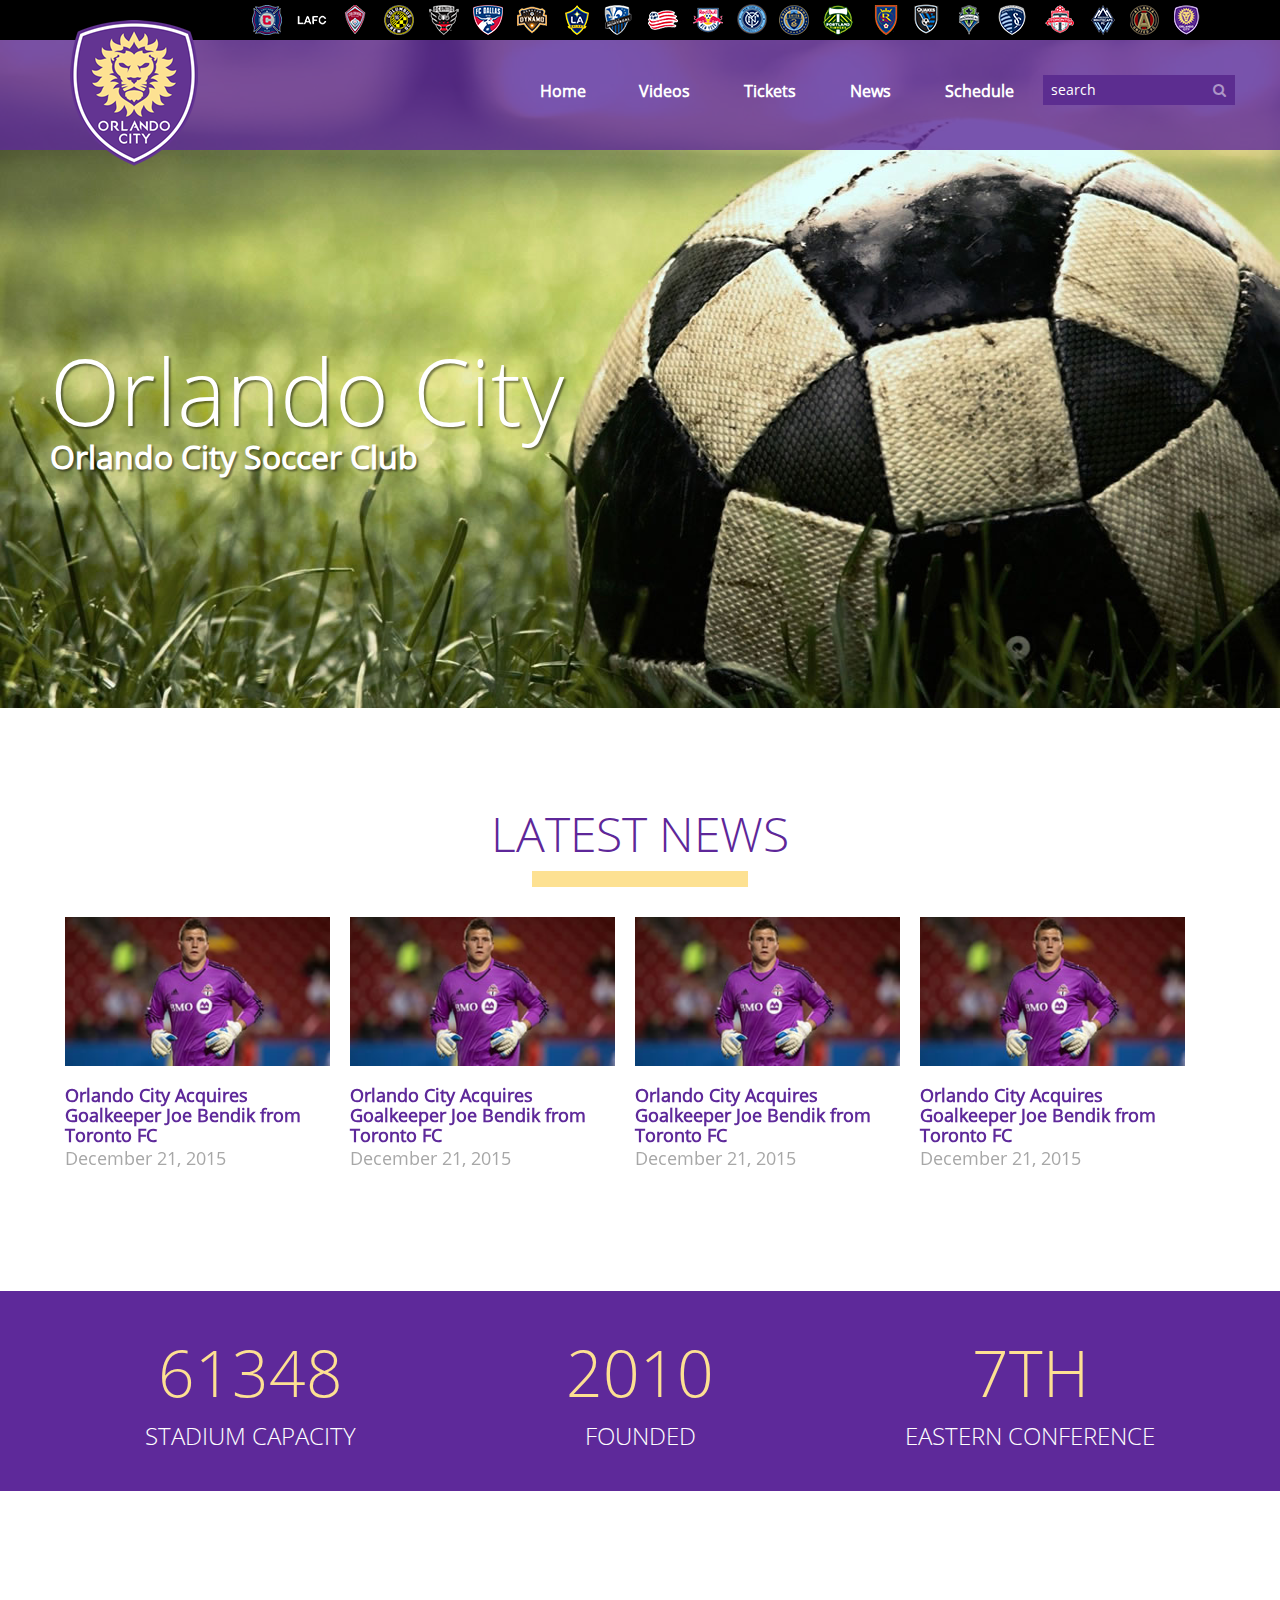
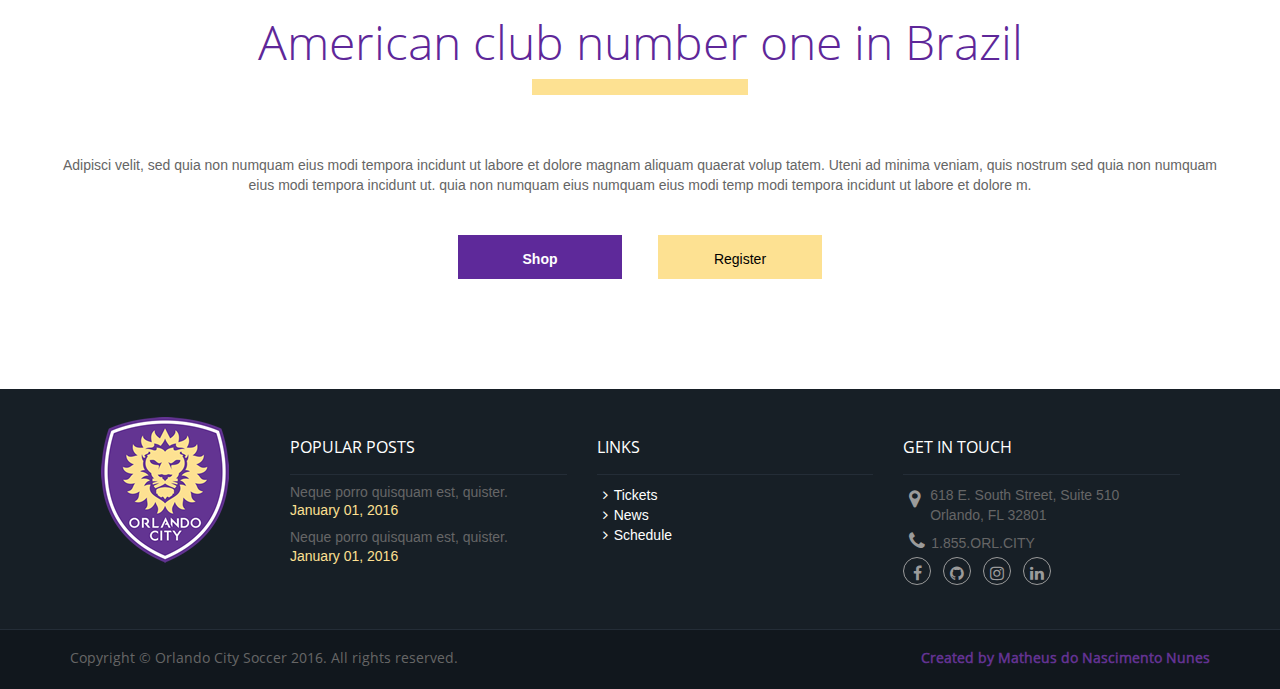
<file: index.html>
<!DOCTYPE html>
<html lang="pt-br">

<head>

	<meta charset="utf-8">
	<meta name="viewport" content="width=device-width, initial-scale=1">
	<title>Orlando City</title>
	<link rel="stylesheet" href="lib/bootstrap/css/bootstrap.min.css">
	<link rel="stylesheet" href="lib/owl.carousel/owl-carousel/owl.carousel.css">
	<link rel="stylesheet" href="https://maxcdn.bootstrapcdn.com/font-awesome/4.5.0/css/font-awesome.min.css">
	<link rel="stylesheet" href="css/orlando.css">
	<link rel="stylesheet" href="css/orlando-mobile.css">

</head>

<body>

	<header>

		<div id="menu-mobile-mask" class="visible-xs"></div>

		<div id="menu-mobile" class="visible-xs">
			<ul class="list-unstyled">
				<li><a href="videos.html">Videos</a></li>
				<li><a href="#">Tickets</a></li>
				<li><a href="#">News</a></li>
				<li><a href="#">Schedule</a></li>
			</ul>
			<div class="bar-close">
				<button type="button" class="btn btn-close"><i class="fa fa-close"></i></button>
			</div>

		</div>

		<div class="container container-logo">
			<img id="logotipo" src="img/orlando-logo.png" alt="Logotipo">
		</div>

		<div class="header-black">

			<div class="container">

				<input type="search" id="input-search-mobile" class="visible-xs" placeholder="Search...">

				<button id="btn-bars" type="button"><i class="fa fa-bars"></i></button>
				<button id="btn-search" type="button"><i class="fa fa-search"></i></button>

				<ul class="pull-right">
					<li class="club-01"><a href="#"></a></li>
					<li class="club-02"><a href="#"></a></li>
					<li class="club-03"><a href="#"></a></li>
					<li class="club-04"><a href="#"></a></li>
					<li class="club-05"><a href="#"></a></li>
					<li class="club-06"><a href="#"></a></li>
					<li class="club-07"><a href="#"></a></li>
					<li class="club-08"><a href="#"></a></li>
					<li class="club-09"><a href="#"></a></li>
					<li class="club-10"><a href="#"></a></li>
					<li class="club-11"><a href="#"></a></li>
					<li class="club-12"><a href="#"></a></li>
					<li class="club-13"><a href="#"></a></li>
					<li class="club-14"><a href="#"></a></li>
					<li class="club-15"><a href="#"></a></li>
					<li class="club-16"><a href="#"></a></li>
					<li class="club-17"><a href="#"></a></li>
					<li class="club-18"><a href="#"></a></li>
					<li class="club-19"><a href="#"></a></li>
					<li class="club-20"><a href="#"></a></li>
					<li class="club-21"><a href="#"></a></li>
					<li class="club-22"><a href="#"></a></li>
				</ul>

			</div>

		</div>

		<div class="container">

			<div class="row">

				<nav id="menu" class="pull-right">
					<ul>
						<li><a href="index.html">Home</a></li>
						<li><a href="videos.html">Videos</a></li>
						<li><a href="#">Tickets</a></li>
						<li><a href="#">News</a></li>
						<li><a href="#">Schedule</a></li>
						<li class="search">
							<div class="input-group">
								<input type="search" placeholder="search" id="input-search">
								<span class="input-group-btn">
									<button type="button"><i class="fa fa-search"></i></button>
								</span>
							</div><!-- /input-group -->
						</li>
					</ul>
				</nav>

			</div>

		</div>

	</header>

	<section>

		<div id="banner">

			<h1>Orlando City<small>Orlando City Soccer Club</small></h1>

		</div>

		<div id="news" class="container">

			<div class="row text-center">
				<h2>Latest News</h2>
				<hr>
			</div>
			<button type="button" id="btn-news-prev"><i class="fa fa-chevron-left"></i></button>
			<button type="button" id="btn-news-next"><i class="fa fa-chevron-right"></i></button>
			<div class=" row thumbnails">
				<div class="item">
					<div class="item-inner">
						<img src="img/noticia-thumb.jpg" alt="Noticia">
						<h3>Orlando City Acquires Goalkeeper Joe Bendik from Toronto FC</h3>
						<time>December 21, 2015</time>
					</div>
				</div>
				<div class="item">
					<div class="item-inner">
						<img src="img/noticia-thumb.jpg" alt="Noticia">
						<h3>Orlando City Acquires Goalkeeper Joe Bendik from Toronto FC</h3>
						<time>December 21, 2015</time>
					</div>
				</div>
				<div class="item">
					<div class="item-inner">
						<img src="img/noticia-thumb.jpg" alt="Noticia">
						<h3>Orlando City Acquires Goalkeeper Joe Bendik from Toronto FC</h3>
						<time>December 21, 2015</time>
					</div>
				</div>
				<div class="item">
					<div class="item-inner">
						<img src="img/noticia-thumb.jpg" alt="Noticia">
						<h3>Orlando City Acquires Goalkeeper Joe Bendik from Toronto FC</h3>
						<time>December 21, 2015</time>
					</div>
				</div>
				<div class="item">
					<div class="item-inner">
						<img src="img/noticia-thumb.jpg" alt="Noticia">
						<h3>Orlando City Acquires Goalkeeper Joe Bendik from Toronto FC</h3>
						<time>December 21, 2015</time>
					</div>
				</div>
				<div class="item">
					<div class="item-inner">
						<img src="img/noticia-thumb.jpg" alt="Noticia">
						<h3>Orlando City Acquires Goalkeeper Joe Bendik from Toronto FC</h3>
						<time>December 21, 2015</time>
					</div>
				</div>
				<div class="item">
					<div class="item-inner">
						<img src="img/noticia-thumb.jpg" alt="Noticia">
						<h3>Orlando City Acquires Goalkeeper Joe Bendik from Toronto FC</h3>
						<time>December 21, 2015</time>
					</div>
				</div>
				<div class="item">
					<div class="item-inner">
						<img src="img/noticia-thumb.jpg" alt="Noticia">
						<h3>Orlando City Acquires Goalkeeper Joe Bendik from Toronto FC</h3>
						<time>December 21, 2015</time>
					</div>
				</div>
			</div>

		</div>

		<div id="estatisticas">

			<div class="container">
				<div class="row">
					<div class="col-md-4">
						<p>61348<small>Stadium Capacity</small></p>
					</div>
					<div class="col-md-4">
						<p>2010<small>Founded</small></p>
					</div>
					<div class="col-md-4">
						<p>7th<small>Eastern Conference</small></p>
					</div>
				</div>
			</div>

		</div>

		<div id="call-to-action">

			<div class="container">

				<div class="row text-center">
					<h2>American club number one in Brazil</h2>
					<hr>
				</div>

				<div class="row">

					<p>Adipisci velit, sed quia non numquam eius modi tempora incidunt ut labore et dolore magnam
						aliquam quaerat volup tatem. Uteni ad minima veniam, quis nostrum sed quia non numquam eius modi
						tempora incidunt ut. quia non numquam eius numquam eius modi temp modi tempora incidunt ut
						labore et dolore m.</p>

				</div>

				<div class="text-center">
					<div class="row row-max-400">

						<div class="col-xs-6">
							<a href="#" class="btn btn-roxo">Shop</a>
						</div>
						<div class="col-xs-6">
							<a href="#" class="btn btn-amarelo">Register</a>
						</div>

					</div>
				</div>

			</div>

		</div>

	</section>

	<footer>

		<div class="row row-cinza-claro">

			<div class="container">

				<div class="row">

					<div class="col-md-2 text-center hidden-xs">

						<img class="logotipo" src="img/orlando-logo.png" alt="Logotipo">

					</div>
					<div class="col-md-10">

						<div class="row row-cols">
							<div class="col-md-4 col-popular-post hidden-xs">

								<h4>POPULAR POSTS</h4>

								<ul class="list-unstyled">
									<li>
										<h5>Neque porro quisquam est, quister.</h5>
										<time>January 01, 2016</time>
									</li>
									<li>
										<h5>Neque porro quisquam est, quister.</h5>
										<time>January 01, 2016</time>
									</li>

								</ul>

							</div>
							<div class="col-md-4 col-links hidden-xs">

								<h4>LINKS</h4>

								<ul class="list-unstyled">
									<li><a href="#"><i class="fa fa-angle-right"></i>Tickets</a></li>
									<li><a href="#"><i class="fa fa-angle-right"></i>News</a></li>
									<li><a href="#"><i class="fa fa-angle-right"></i>Schedule</a></li>
								</ul>

							</div>
							<div class="col-md-4 col-get-in-touch">

								<h4 class="hidden-xs">GET IN TOUCH</h4>

								<address class="hidden-xs">
									<i class="fa fa-map-marker"></i> <span>618 E. South Street, Suite 510<br />Orlando,
										FL 32801</span>
								</address>

								<p class="hidden-xs"><a href="tel:1855ORLCITY"><i
											class="fa fa-phone"></i>1.855.ORL.CITY</a></p>

								<div class="row-fluid visible-xs">
									<div class="col-xs-6">
										<a href="#" class="btn btn-footer"><i class="fa fa-map-marker"></i>location</a>
									</div>
									<div class="col-xs-6">
										<a href="#" class="btn btn-footer"><i class="fa fa-phone"></i>Call</a>
									</div>
								</div>


								<ul class="list-unstyled list-socials">
									<li>
										<a href="#" target="_blank"><i class="fa fa-facebook"></i></a>
									</li>
									<li>
										<a href="#" target="_blank"><i class="fa fa-github"></i></a>
									</li>
									<li>
										<a href="#" target="_blank"><i class="fa fa-instagram"></i></a>
									</li>
									<li>
										<a href="#" target="_blank"><i class="fa fa-linkedin"></i></a>
									</li>
									<li class="page-up">
										<a href=" #" id="page-up" target="_blank"><i class="fa fa-chevron-up"></i></a>
									</li>
								</ul>

							</div>
						</div>

					</div>

				</div>

			</div>

		</div>

		<div class="row row-cinza-escuro">

			<div class="container copyright-mobile">

				<p class="pull-left">Copyright © Orlando City Soccer 2016. All rights reserved.</p>
				<p class="pull-right text-roxo">Created by Matheus do Nascimento Nunes</p>

			</div>

		</div>

	</footer>

	<script src="lib/jquery/jquery.min.js"></script>
	<script src="lib/owl.carousel/owl-carousel/owl.carousel.min.js"></script>
	<script src="lib/bootstrap/js/bootstrap.min.js"></script>
	<script src="js/efeitos.js"></script>

</body>

</html>
</file>
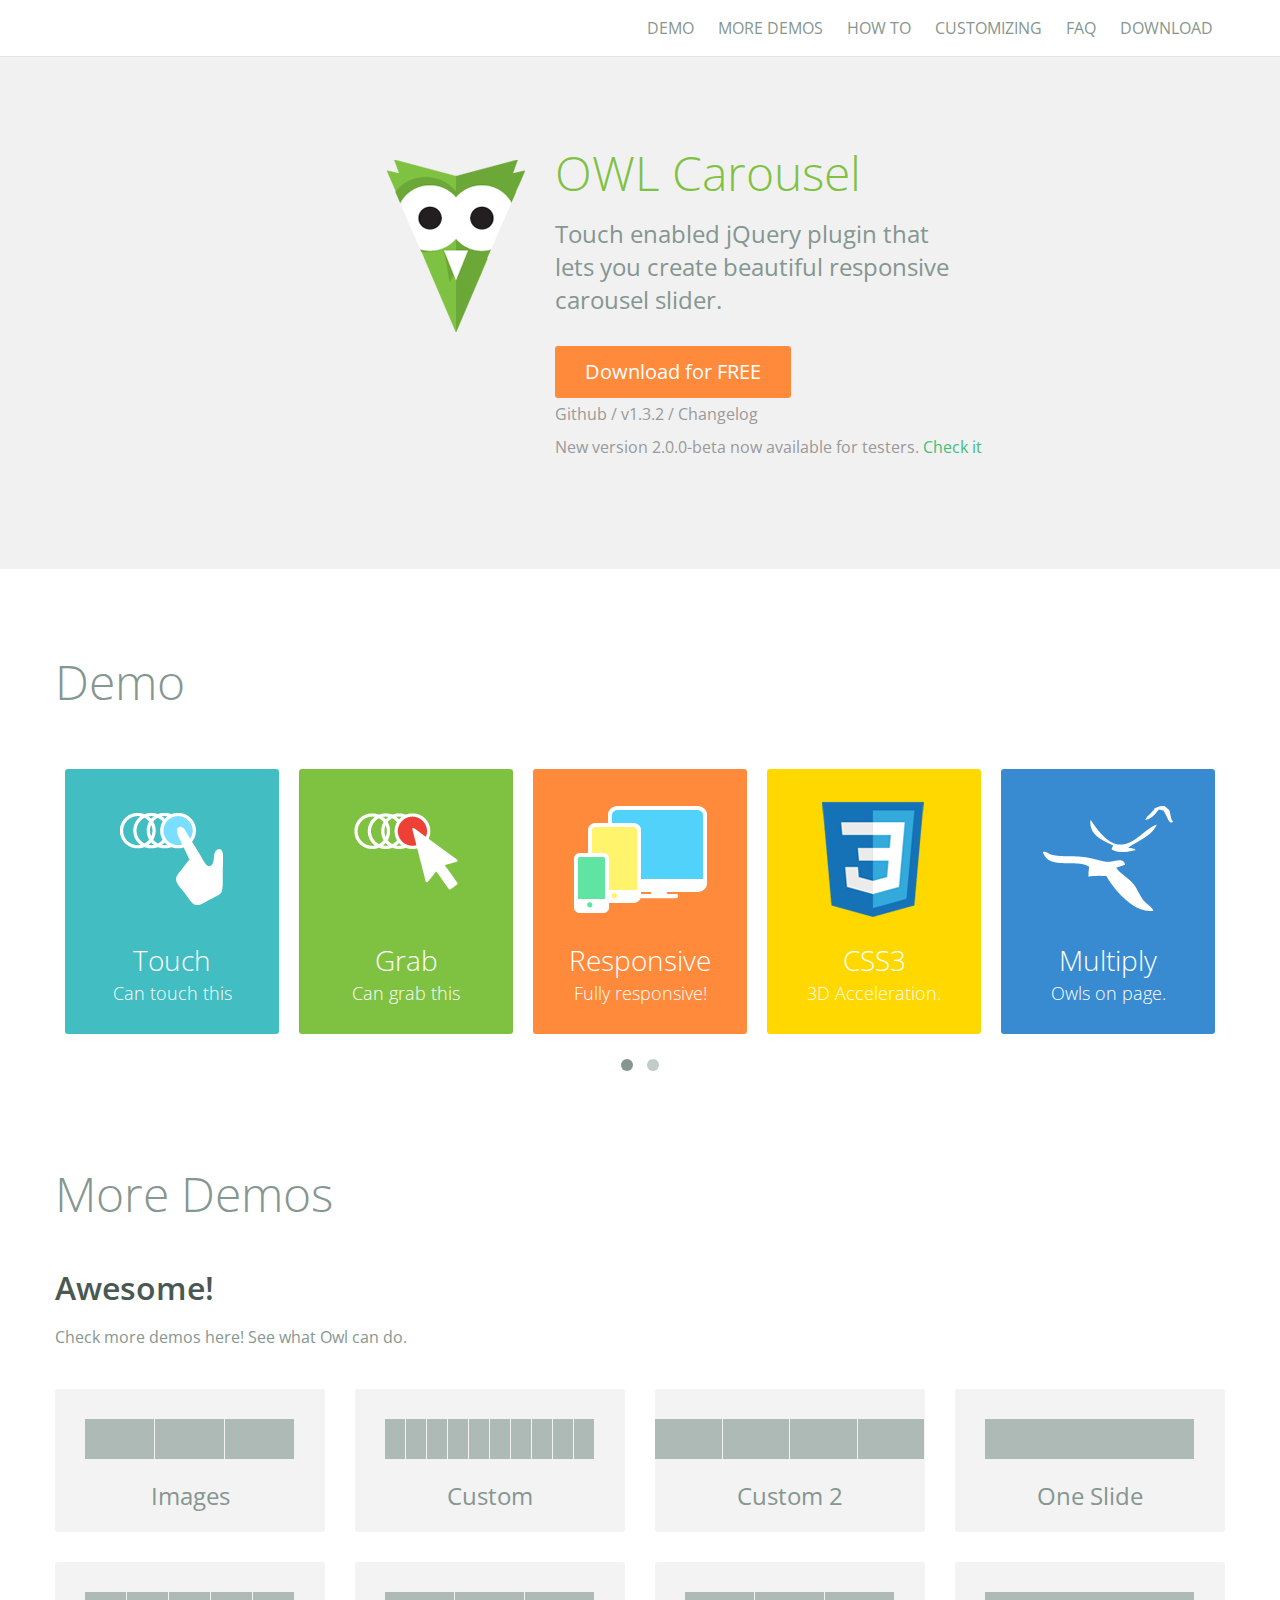
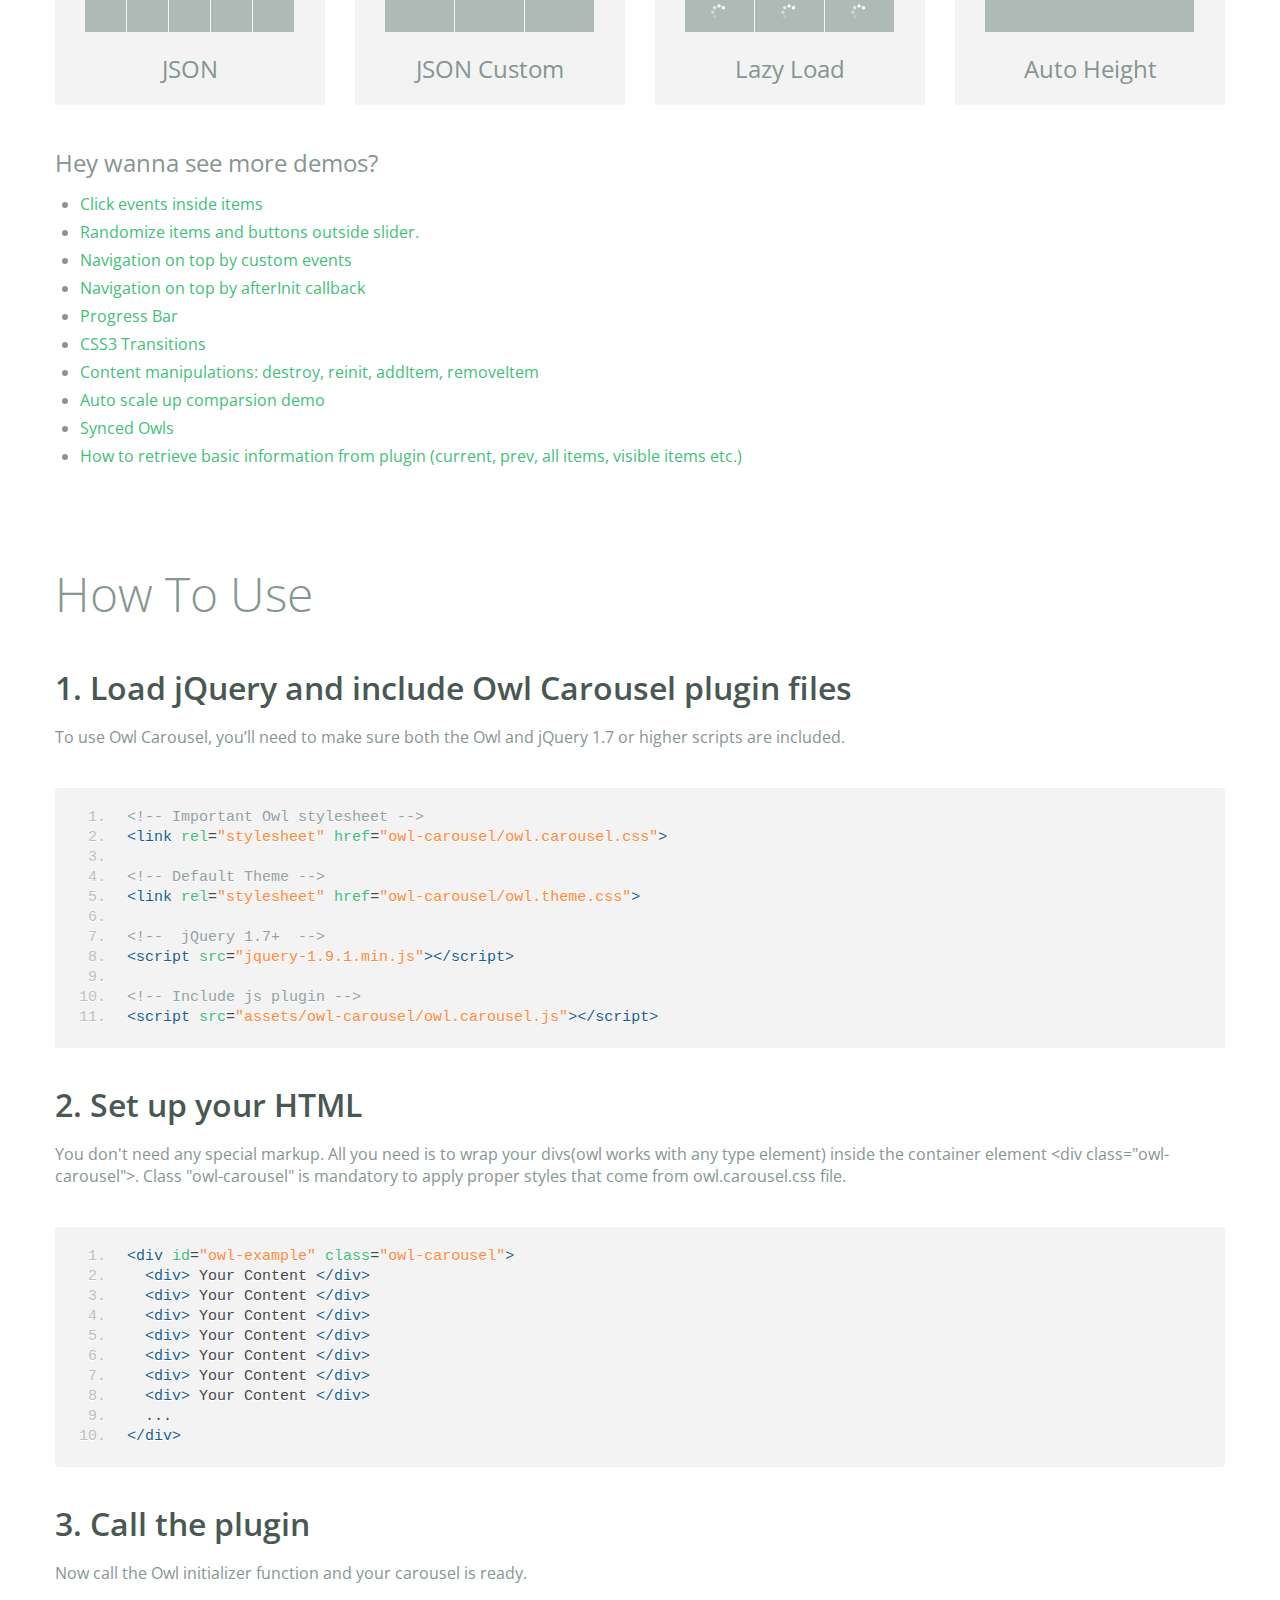
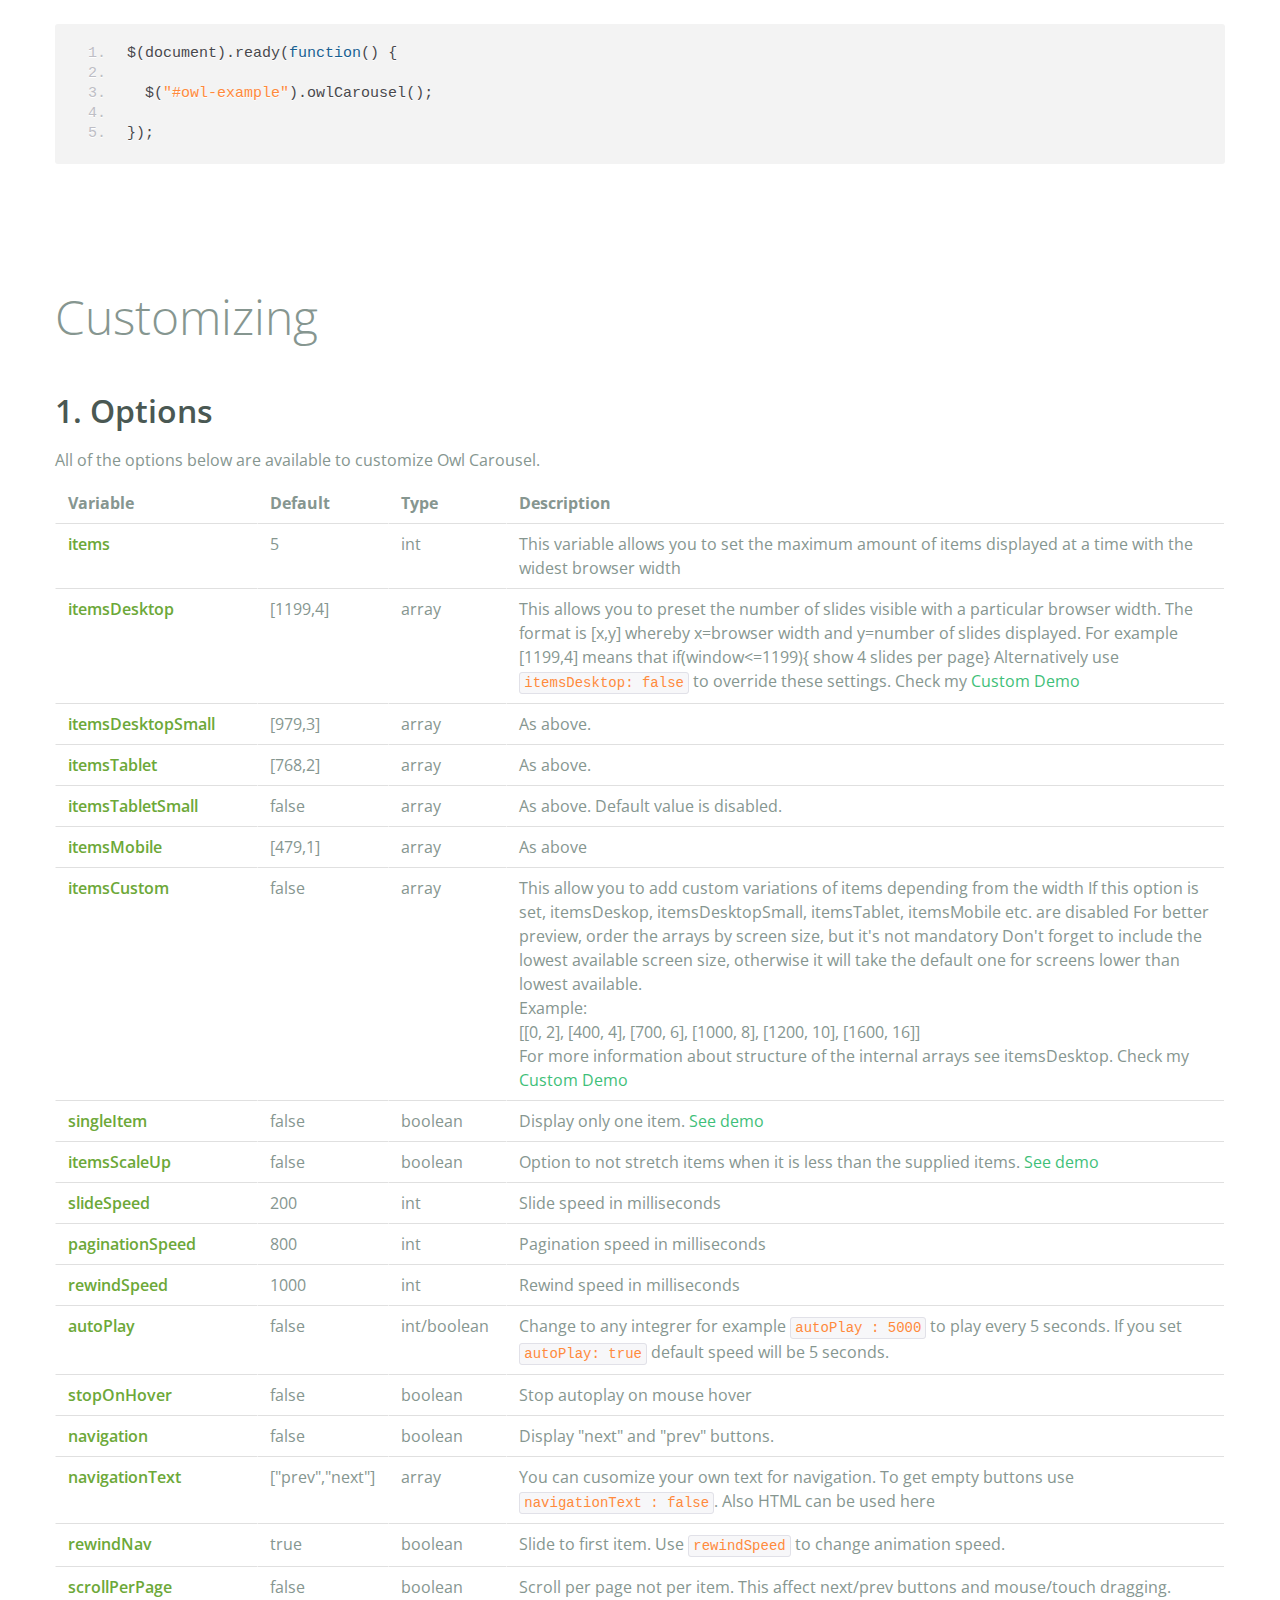
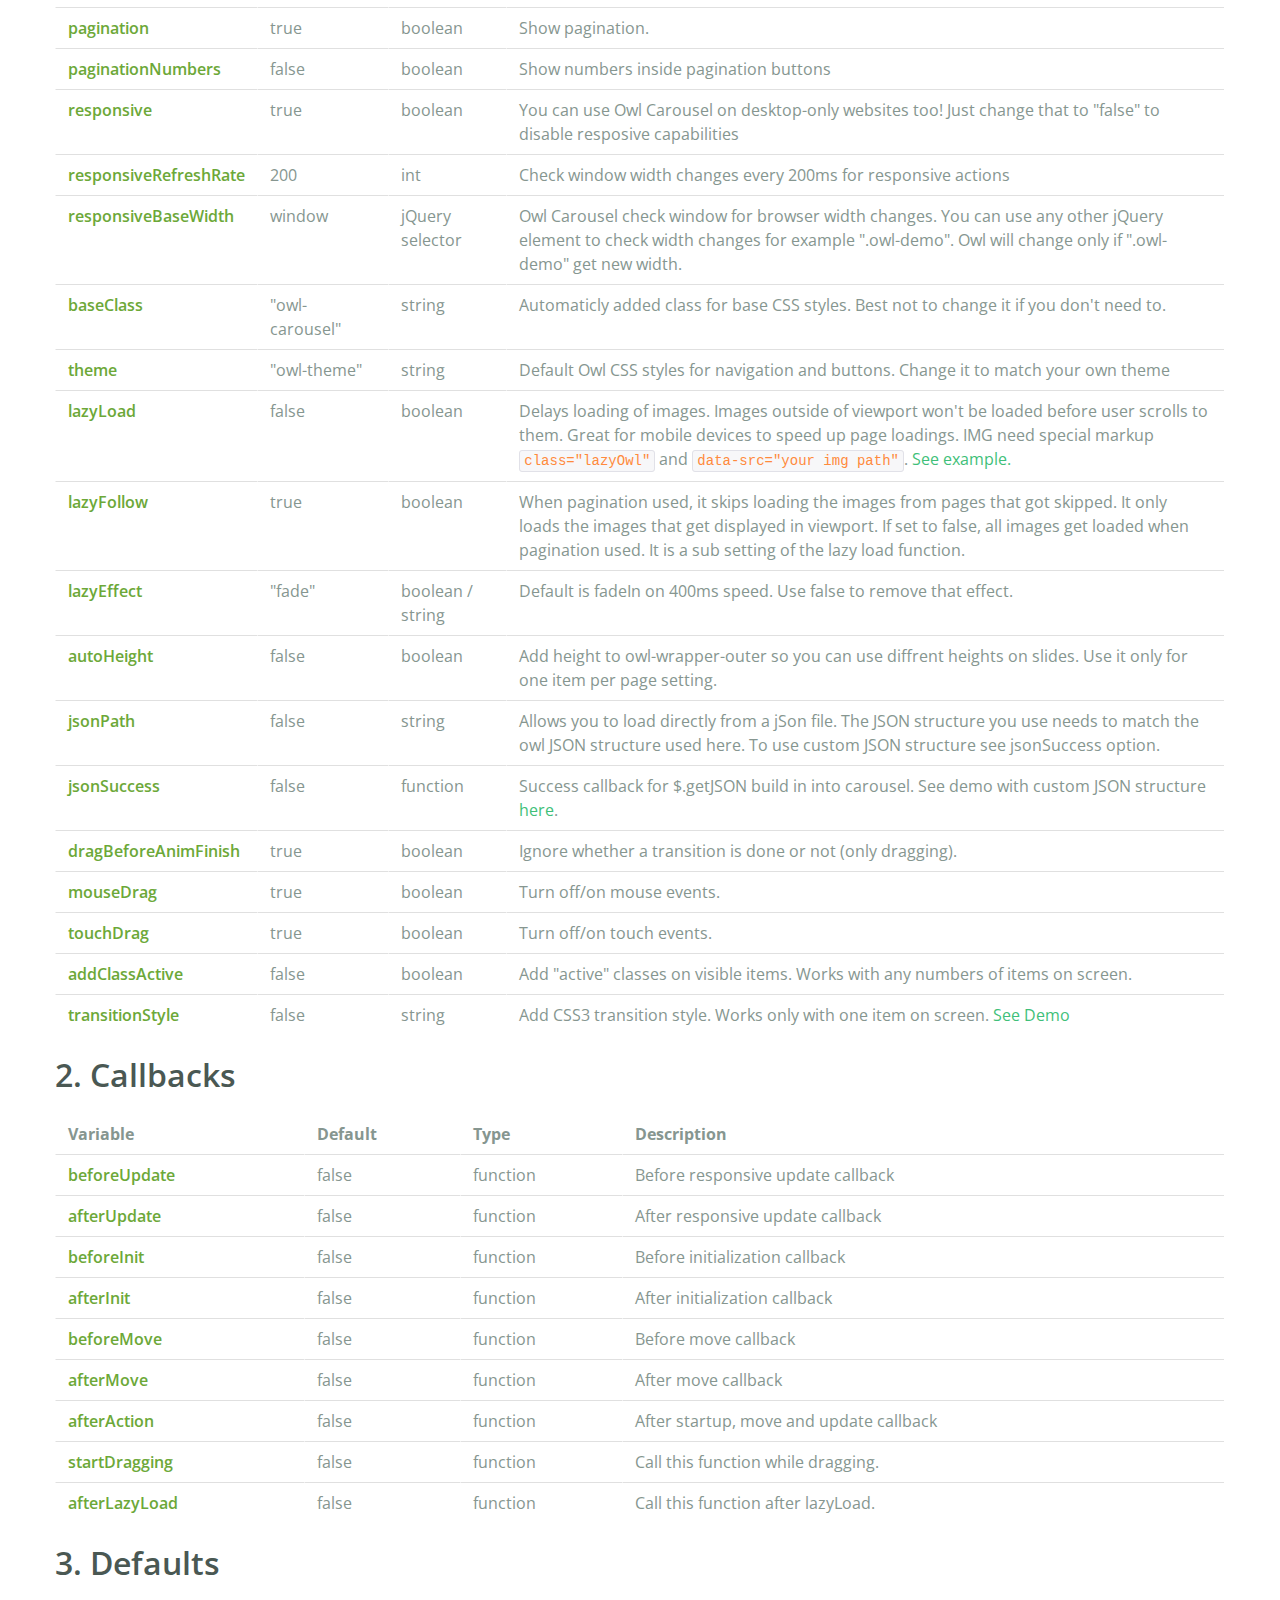
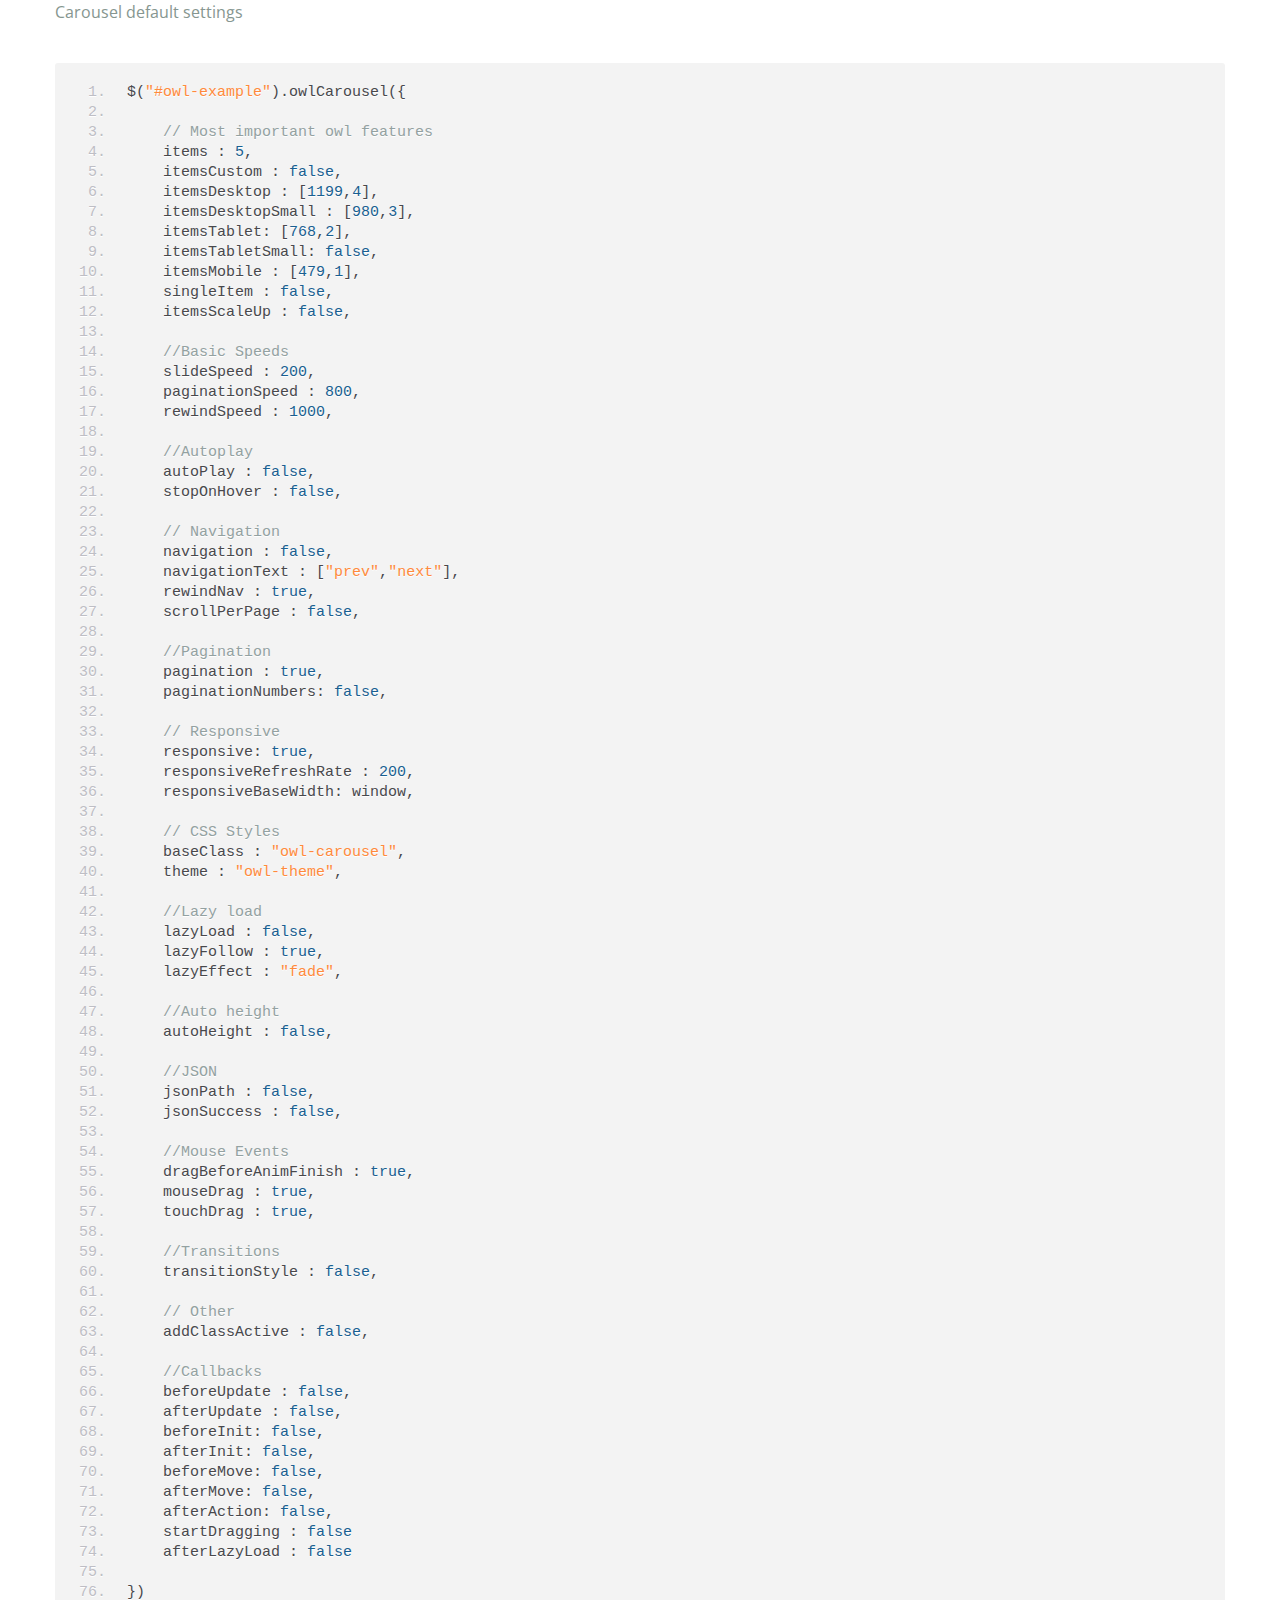
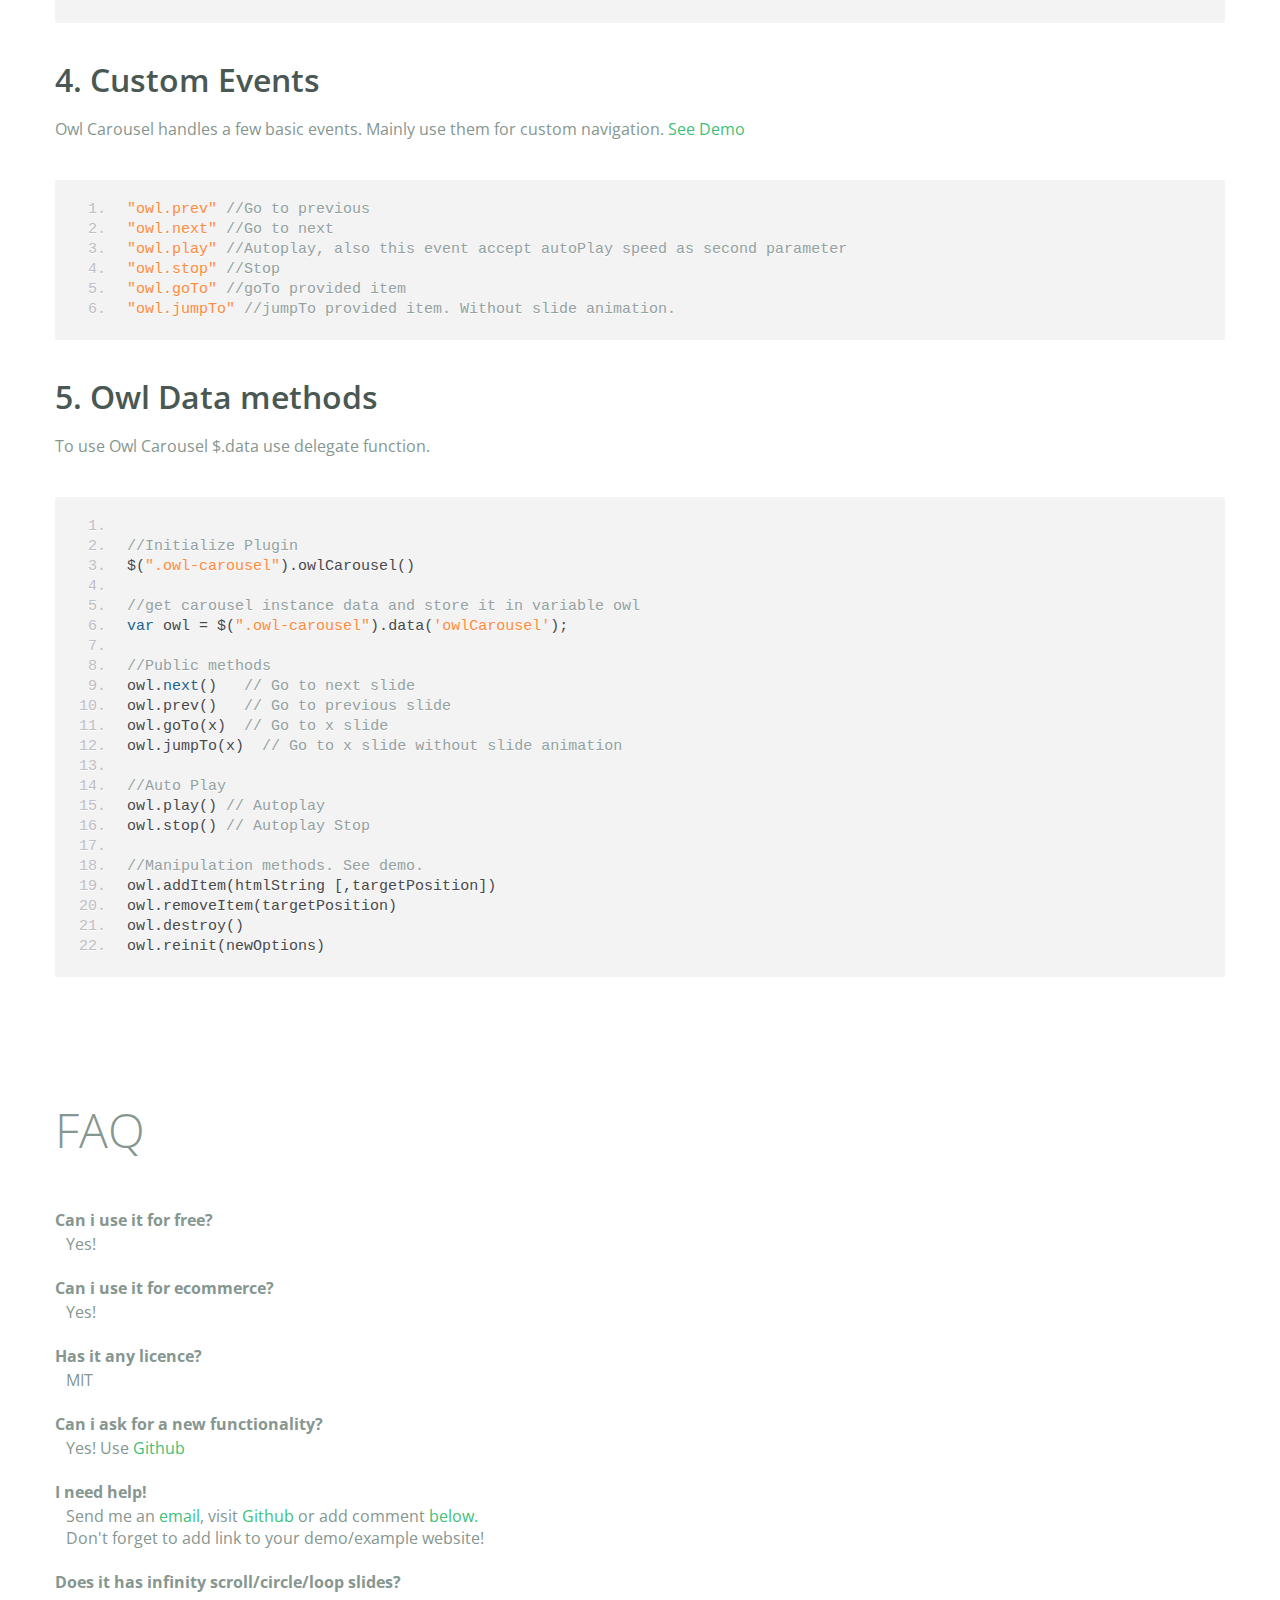
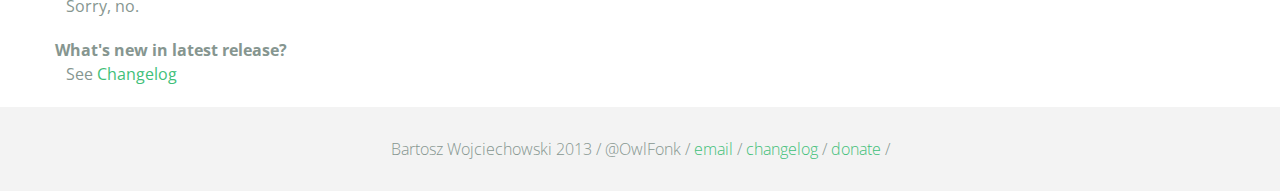
<file: lib/owl.carousel/index.html>
<!DOCTYPE html>
<html lang="en">
  <head>
    <meta charset="utf-8">
    <title>Owl Carousel</title>
    <meta name="viewport" content="width=device-width, initial-scale=1.0">
    <meta name="description" content="jQuery Responsive Carousel - Owl Carusel">
    <meta name="author" content="Bartosz Wojciechowski">
    <meta name="keywords" content="HTML,CSS,JSON,JavaScript, jQuery, Responsive, Design, Owl, Carousel, Free">

    <link href='http://fonts.googleapis.com/css?family=Open+Sans:400italic,400,300,600,700' rel='stylesheet' type='text/css'>
    <link href="assets/css/bootstrapTheme.css" rel="stylesheet">
    <link href="assets/css/custom.css" rel="stylesheet">

    <!-- Owl Carousel Assets -->
    <link href="owl-carousel/owl.carousel.css" rel="stylesheet">
    <link href="owl-carousel/owl.theme.css" rel="stylesheet">

    <!-- Prettify -->
    <link href="assets/js/google-code-prettify/prettify.css" rel="stylesheet">

    <!-- Le fav and touch icons -->
    <link rel="apple-touch-icon-precomposed" sizes="144x144" href="assets/ico/apple-touch-icon-144-precomposed.png">
    <link rel="apple-touch-icon-precomposed" sizes="114x114" href="assets/ico/apple-touch-icon-114-precomposed.png">
      <link rel="apple-touch-icon-precomposed" sizes="72x72" href="assets/ico/apple-touch-icon-72-precomposed.png">
                    <link rel="apple-touch-icon-precomposed" href="assets/ico/apple-touch-icon-57-precomposed.png">
                                   <link rel="shortcut icon" href="assets/ico/favicon.png">
  </head>
  <body>
      <div id="top-nav" class="navbar navbar-fixed-top">
        <div class="navbar-inner">
          <div class="container">
            <button type="button" class="btn btn-navbar" data-toggle="collapse" data-target=".nav-collapse">
            <span class="icon-bar"></span>
            <span class="icon-bar"></span>
            <span class="icon-bar"></span>
          </button>
            <div class="nav-collapse collapse">
            <ul class="nav pull-right">
              <li><a href="#demo">Demo</a></li>
              <li><a href="#more-demos">More Demos</a></li>
              <li><a href="#how-to">How To</a></li>
              <li><a href="#customizing">Customizing</a></li>
              <li><a href="#faq">FAQ</a></li>
              <li><a href="owl.carousel.zip" class="download" data-spy="affix" data-offset-top="450">Download</a></li>
            </ul>
            </div>
          </div>
        </div>
      </div>

      <div id="header">
        <div class="container">
          <div class="row">
            <div class="span5">
                <img class="logo" src="assets/img/owl-logo.png" alt="Owl Logo">
              </div>
            <div class="span7">
              <h1>OWL Carousel </h1>
              <h3>Touch enabled jQuery plugin that lets you create beautiful responsive carousel slider.</h3>
              <a class="btn btn-success btn-large" href="owl.carousel.zip">Download for FREE</a>
              <p class="muted"><a class="muted" href="https://github.com/OwlFonk/OwlCarousel">Github</a> / v1.3.2 / <a class="muted" href="changelog.html">Changelog</a></p> 
              <p class="muted">New version 2.0.0-beta now available for testers. <a href="http://www.owlgraphic.com/owlcarousel2/">Check it</a></p>
            </div>
          </div>
        </div>
      </div>

      <div id="demo">
        <div class="container">
          <div class="row">
            <div class="span12">
              <h1>Demo</h1>
            </div>
          </div>

          <div class="row">
            <div class="span12">

              <div id="owl-example" class="owl-carousel">

                <div class="item darkCyan">
                  <img src="assets/img/demo-slides/touch.png" alt="Touch">
                    <h3>Touch</h3>
                    <h4>Can touch this</h4>
                </div>
                <div class="item forestGreen">
                  <img src="assets/img/demo-slides/grab.png" alt="Grab">
                    <h3>Grab</h3>
                    <h4>Can grab this</h4>
                </div>
                <div class="item orange">
                  <img src="assets/img/demo-slides/responsive.png" alt="Responsive">
                    <h3>Responsive</h3>
                    <h4>Fully responsive!</h4>
                </div>

                <div class="item yellow">
                  <img src="assets/img/demo-slides/css3.png" alt="CSS3">
                    <h3>CSS3</h3>
                    <h4>3D Acceleration.</h4>
                </div>

                <div class="item dodgerBlue">
                  <img src="assets/img/demo-slides/multi.png" alt="Multi">
                    <h3>Multiply</h3>
                    <h4>Owls on page.</h4>
                </div>

                <div class="item skyBlue">
                  <img src="assets/img/demo-slides/modern.png" alt="Modern Browsers">
                    <h3>Modern</h3>
                    <h4>Browsers Compatibility</h4>
                </div>

                <div class="item zombieGreen">
                  <img src="assets/img/demo-slides/zombie.png" alt="Zombie Browsers - old ones">
                    <h3>Zombie</h3>
                    <h4>Browsers Compatibility</h4>
                </div>

                <div class="item violet">
                  <img src="assets/img/demo-slides/controls.png" alt="Take Control">
                    <h3>Take Control</h3>
                    <h4>The way you like</h4>
                </div>

                <div class="item yellowLight">
                  <img src="assets/img/demo-slides/feather.png" alt="Light">
                    <h3>Light</h3>
                    <h4>As a feather</h4>
                </div>

                <div class="item steelGray">
                  <img src="assets/img/demo-slides/tons.png" alt="Tons of Opotions">
                    <h3>Tons</h3>
                    <h4>of options</h4>
                </div>

              </div>


            </div>
          </div>

        </div>
      </div>

    <div id="more-demos">
      <div class="container">

        <div class="row">
          <div class="span12">
            <h1>More Demos</h1>
            <h2>Awesome!</h2>
            <p>Check more demos here! See what Owl can do.</p>
          </div>
        </div>

        <div class="row demos-row">
          <div class="span3">
            <a href="demos/images.html" class="demo-box">
              <div class="demo-wrapper demo-images clearfix">
                <div class="demo-slide"><div class="bg"></div></div>
                <div class="demo-slide"><div class="bg"></div></div>
                <div class="demo-slide"><div class="bg"></div></div>
              </div>
              <h3>Images</h3>
            </a>
          </div>

          <div class="span3">
            <a href="demos/custom.html" class="demo-box">
              <div class="demo-wrapper demo-custom clearfix">
                <div class="demo-slide"><div class="bg"></div></div>
                <div class="demo-slide"><div class="bg"></div></div>
                <div class="demo-slide"><div class="bg"></div></div>
                <div class="demo-slide"><div class="bg"></div></div>
                <div class="demo-slide"><div class="bg"></div></div>
                <div class="demo-slide"><div class="bg"></div></div>
                <div class="demo-slide"><div class="bg"></div></div>
                <div class="demo-slide"><div class="bg"></div></div>
                <div class="demo-slide"><div class="bg"></div></div>
                <div class="demo-slide"><div class="bg"></div></div>
              </div>
              <h3>Custom</h3>
            </a>
          </div>

          <div class="span3">
            <a href="demos/itemsCustom.html" class="demo-box">
              <div class="demo-wrapper demo-full clearfix">
                <div class="demo-slide"><div class="bg"></div></div>
                <div class="demo-slide"><div class="bg"></div></div>
                <div class="demo-slide"><div class="bg"></div></div>
                <div class="demo-slide"><div class="bg"></div></div>
              </div>
              <h3>Custom 2</h3>
            </a>
          </div>

          <div class="span3">
            <a href="demos/one.html" class="demo-box">
              <div class="demo-wrapper demo-one clearfix">
                <div class="demo-slide"><div class="bg"></div></div>
              </div>
              <h3>One Slide</h3>
            </a>
          </div>

        </div>
        <div class="row demos-row">
          <div class="span3">
            <a href="demos/json.html" class="demo-box">
              <div class="demo-wrapper demo-Json clearfix">
                <div class="demo-slide"><div class="bg"></div></div>
                <div class="demo-slide"><div class="bg"></div></div>
                <div class="demo-slide"><div class="bg"></div></div>
                <div class="demo-slide"><div class="bg"></div></div>
                <div class="demo-slide"><div class="bg"></div></div>
              </div>
              <h3>JSON</h3>
            </a>
          </div>

          <div class="span3">
            <a href="demos/customJson.html" class="demo-box">
              <div class="demo-wrapper demo-Json-custom clearfix">
                <div class="demo-slide"><div class="bg"></div></div>
                <div class="demo-slide"><div class="bg"></div></div>
                <div class="demo-slide"><div class="bg"></div></div>
              </div>
              <h3>JSON Custom</h3>
            </a>
          </div>

          <div class="span3">
            <a href="demos/lazyLoad.html" class="demo-box">
              <div class="demo-wrapper demo-lazy clearfix">
                <div class="demo-slide"><div class="bg"></div></div>
                <div class="demo-slide"><div class="bg"></div></div>
                <div class="demo-slide"><div class="bg"></div></div>
              </div>
              <h3>Lazy Load</h3>
            </a>
          </div>

          <div class="span3">
            <a href="demos/autoHeight.html" class="demo-box">
              <div class="demo-wrapper demo-height clearfix">
                <div class="demo-slide"><div class="bg"></div></div>
              </div>
              <h3>Auto Height</h3>
            </a>
          </div>

          
        </div>

        <div class="row">
          <div class="span12">
            <h3>Hey wanna see more demos?</h3>
            <ul>
              <li>
                <a href="demos/click.html">Click events inside items</a>
              </li>
              <li>
                <a href="demos/randomOrder.html">Randomize items and buttons outside slider.</a>
              </li>
              <li>
                <a href="demos/navOnTop.html">Navigation on top by custom events</a>
              </li>
              <li>
                <a href="demos/navOnTop2.html">Navigation on top by afterInit callback</a>
              </li>
              <li>
                <a href="demos/progressBar.html">Progress Bar</a>
              </li>
              <li>
                <a href="demos/transitions.html">CSS3 Transitions</a>
              </li>
              <li>
                <a href="demos/manipulations.html">Content manipulations: destroy, reinit, addItem, removeItem</a>
              </li>
              <li>
                <a href="demos/scaleup.html">Auto scale up comparsion demo</a>
              </li>
              <li>
                <a href="demos/sync.html">Synced Owls</a>
              </li>
              <li>
                <a href="demos/owlStatus.html">How to retrieve basic information from plugin (current, prev, all items, visible items etc.)</a>
              </li>
            </ul>
            
          </div>
        </div>


      </div>
    </div>

    <div id="how-to">
      <div class="container">
        <div class="row">
          <div class="span12">
            <h1>How To Use</h1>
            <h2>1. Load jQuery and include Owl Carousel plugin files</h2>
            <p>To use Owl Carousel, you’ll need to make sure both the Owl and jQuery 1.7 or higher scripts are included.</p>
<pre class="pre-show prettyprint linenums">
&lt;!-- Important Owl stylesheet --&gt;
&lt;link rel="stylesheet" href="owl-carousel/owl.carousel.css"&gt;

&lt;!-- Default Theme --&gt;
&lt;link rel="stylesheet" href="owl-carousel/owl.theme.css"&gt;

&lt;!--  jQuery 1.7+  --&gt;
&lt;script src="jquery-1.9.1.min.js"&gt;&lt;/script&gt;

&lt;!-- Include js plugin --&gt;
&lt;script src="assets/owl-carousel/owl.carousel.js"&gt;&lt;/script&gt;
</pre>
          <h2>2. Set up your HTML</h2>
          <p>You don't need any special markup. All you need is to wrap your divs(owl works with any type element) inside the container element &lt;div class="owl-carousel"&gt;. Class "owl-carousel" is mandatory to apply proper styles that come from owl.carousel.css file.</p>
<pre class="pre-show prettyprint linenums">
&lt;div id="owl-example" class="owl-carousel"&gt;
  &lt;div&gt; Your Content &lt;/div&gt;
  &lt;div&gt; Your Content &lt;/div&gt;
  &lt;div&gt; Your Content &lt;/div&gt;
  &lt;div&gt; Your Content &lt;/div&gt;
  &lt;div&gt; Your Content &lt;/div&gt;
  &lt;div&gt; Your Content &lt;/div&gt;
  &lt;div&gt; Your Content &lt;/div&gt;
  ...
&lt;/div>
</pre>    
          <h2>3. Call the plugin</h2>
          <p>Now call the Owl initializer function and your carousel is ready.</p>
<pre class="pre-show prettyprint linenums">
$(document).ready(function() {

  $("#owl-example").owlCarousel();

});
</pre>  
          </div>
        </div>
      </div>
    </div>


    <div id="customizing">
      <div class="container">
        <div class="row">
          <div class="span12">
            <h1>Customizing</h1>
            <h2>1. Options</h2>
            <p>All of the options below are available to customize Owl Carousel.</p> 
            <table class="table hp-table table-bordered table-striped">
              <thead>
                <tr>
                  <th>Variable</th>
                  <th>Default</th>
                  <th>Type</th>
                  <th>Description</th>
                </tr>
              </thead>
              <tbody>
                <tr>
                  <td><span class="text-emp">items</span></td>
                  <td>5</td>
                  <td>int</td>
                  <td>This variable allows you to set the maximum amount of items displayed at a time with the widest browser width</td>
                </tr>
                 <tr>
                  <td><span class="text-emp">itemsDesktop</span></td>
                  <td>[1199,4]</td>
                  <td>array</td>
                  <td>This allows you to preset the number of slides visible with a particular browser width. The format is [x,y] whereby x=browser width and y=number of slides displayed. For example [1199,4] means that if(window&lt;=1199){ show 4 slides per page}
                    Alternatively use <code>itemsDesktop: false</code> to override these settings. Check my <a href="demos/custom.html">Custom Demo</a></td>
                </tr>
                <tr>
                  <td><span class="text-emp">itemsDesktopSmall</span></td>
                  <td>[979,3]</td>
                  <td>array</td>
                  <td>As above.</td>
                </tr>
                <tr>
                  <td><span class="text-emp">itemsTablet</span></td>
                  <td>[768,2]</td>
                  <td>array</td>
                  <td>As above.</td>
                </tr>
                <tr>
                  <td><span class="text-emp">itemsTabletSmall</span></td>
                  <td>false</td>
                  <td>array</td>
                  <td>As above. Default value is disabled.</td>
                </tr>
                <tr>
                  <td><span class="text-emp">itemsMobile</span></td>
                  <td>[479,1]</td>
                  <td>array</td>
                  <td>As above</td>
                </tr>
                <tr>
                  <td><span class="text-emp">itemsCustom</span></td>
                  <td>false</td>
                  <td>array</td>
                  <td>
                    This allow you to add custom variations of items depending from the width
                    If this option is set, itemsDeskop, itemsDesktopSmall, itemsTablet, itemsMobile etc. are disabled
                    For better preview, order the arrays by screen size, but it's not mandatory
                    Don't forget to include the lowest available screen size, otherwise it will take the default one for screens lower than lowest available.
                    <br />Example:<br /> [[0, 2], [400, 4], [700, 6], [1000, 8], [1200, 10], [1600, 16]]<br />
                    For more information about structure of the internal arrays see itemsDesktop. Check my <a href="demos/custom.html">Custom Demo</a></td>
                </tr>
                <tr>
                  <td><span class="text-emp">singleItem</span></td>
                  <td>false</td>
                  <td>boolean</td>
                  <td>Display only one item. <a href="demos/one.html">See demo</a></td>
                </tr>
                <tr>
                  <td><span class="text-emp">itemsScaleUp</span></td>
                  <td>false</td>
                  <td>boolean</td>
                  <td>Option to not stretch items when it is less than the supplied items. <a href="demos/scaleup.html">See demo</a></td>
                </tr>
                <tr>
                  <td><span class="text-emp">slideSpeed</span></td>
                  <td>200</td>
                  <td>int</td>
                  <td>Slide speed in milliseconds</td>
                </tr>
                <tr>
                  <td><span class="text-emp">paginationSpeed</span></td>
                  <td>800</td>
                  <td>int</td>
                  <td>Pagination speed in milliseconds</td>
                </tr>
                <tr>
                  <td><span class="text-emp">rewindSpeed</span></td>
                  <td>1000</td>
                  <td>int</td>
                  <td>Rewind speed in milliseconds</td>
                </tr>
                <tr>
                  <td><span class="text-emp">autoPlay</span></td>
                  <td>false</td>
                  <td>int/boolean</td>
                  <td>Change to any integrer for example <code>autoPlay : 5000</code> to play every 5 seconds. If you set <code>autoPlay: true</code> default speed will be 5 seconds.</td>
                </tr>
                <tr>
                <tr>
                  <td><span class="text-emp">stopOnHover</span></td>
                  <td>false</td>
                  <td>boolean</td>
                  <td>Stop autoplay on mouse hover</td>
                </tr>
                <tr>
                <tr>
                  <td><span class="text-emp">navigation</span></td>
                  <td>false</td>
                  <td>boolean</td>
                  <td>Display "next" and "prev" buttons.</td>
                </tr>
                <tr>
                  <td><span class="text-emp">navigationText</span></td>
                  <td>["prev","next"]</td>
                  <td>array</td>
                  <td>You can cusomize your own text for navigation. To get empty buttons use <code>navigationText : false</code>. Also HTML can be used here</td>
                </tr>
                <tr>
                  <td><span class="text-emp">rewindNav</span></td>
                  <td>true</td>
                  <td>boolean</td>
                  <td>Slide to first item. Use <code>rewindSpeed</code> to change animation speed. </td>
                </tr>
                <tr>
                  <td><span class="text-emp">scrollPerPage</span></td>
                  <td>false</td>
                  <td>boolean</td>
                  <td>Scroll per page not per item. This affect next/prev buttons and mouse/touch dragging.</td>
                </tr>
                <tr>
                  <td><span class="text-emp">pagination</span></td>
                  <td>true</td>
                  <td>boolean</td>
                  <td>Show pagination.</td>
                </tr>
                <tr>
                  <td><span class="text-emp">paginationNumbers</span></td>
                  <td>false</td>
                  <td>boolean</td>
                  <td>Show numbers inside pagination buttons</td>
                </tr>
                <tr>
                  <td><span class="text-emp">responsive</span></td>
                  <td>true</td>
                  <td>boolean</td>
                  <td>You can use Owl Carousel on desktop-only websites too! Just change that to "false" to disable resposive capabilities</td>
                </tr>
                <tr>
                  <td><span class="text-emp">responsiveRefreshRate</span></td>
                  <td>200</td>
                  <td>int</td>
                  <td>Check window width changes every 200ms for responsive actions</td>
                </tr>
                <tr>
                  <td><span class="text-emp">responsiveBaseWidth</span></td>
                  <td>window</td>
                  <td>jQuery selector</td>
                  <td>Owl Carousel check window for browser width changes. You can use any other jQuery element to check width changes for example ".owl-demo". Owl will change only if ".owl-demo" get new width.</td>
                </tr>
                <tr>
                  <td><span class="text-emp">baseClass</span></td>
                  <td>"owl-carousel"</td>
                  <td>string</td>
                  <td>Automaticly added class for base CSS styles. Best not to change it if you don't need to.</td>
                </tr>
                <tr>
                  <td><span class="text-emp">theme</span></td>
                  <td>"owl-theme"</td>
                  <td>string</td>
                  <td>Default Owl CSS styles for navigation and buttons. Change it to match your own theme</td>
                </tr>
                <tr>
                  <td><span class="text-emp">lazyLoad</span></td>
                  <td>false</td>
                  <td>boolean</td>
                  <td>Delays loading of images. Images outside of viewport won't be loaded before user scrolls to them. Great for mobile devices to speed up page loadings. IMG need special markup <code>class="lazyOwl"</code> and <code>data-src="your img path"</code>. <a href="demos/lazyLoad.html">See example.</a></td>
                </tr>
                <tr>
                  <td><span class="text-emp">lazyFollow</span></td>
                  <td>true</td>
                  <td>boolean</td>
                  <td>When pagination used, it skips loading the images from pages that got skipped. It only loads the images that get displayed in viewport. If set to false, all images get loaded when pagination used. It is a sub setting of the lazy load function.</td>
                </tr>
                <tr>
                  <td><span class="text-emp">lazyEffect</span></td>
                  <td>"fade"</td>
                  <td>boolean / string</td>
                  <td>Default is fadeIn on 400ms speed. Use false to remove that effect.</td>
                </tr>
                <tr>
                  <td><span class="text-emp">autoHeight</span></td>
                  <td>false</td>
                  <td>boolean</td>
                  <td>Add height to owl-wrapper-outer so you can use diffrent heights on slides. Use it only for one item per page setting.</td>
                </tr>
                <tr>
                  <td><span class="text-emp">jsonPath</span></td>
                  <td>false</td>
                  <td>string</td>
                  <td>Allows you to load directly from a jSon file. The JSON structure you use needs to match the owl JSON structure used here. To use custom JSON structure see jsonSuccess option.</td>
                </tr>
                <tr>
                  <td><span class="text-emp">jsonSuccess</span></td>
                  <td>false</td>
                  <td>function</td>
                  <td>Success callback for $.getJSON build in into carousel. See demo with custom JSON structure <a href="demos/customJson.html">here</a>. </td>
                </tr>
                <tr>
                  <td><span class="text-emp">dragBeforeAnimFinish</span></td>
                  <td>true</td>
                  <td>boolean</td>
                  <td>Ignore whether a transition is done or not (only dragging).</td>
                </tr>
                <tr>
                  <td><span class="text-emp">mouseDrag</span></td>
                  <td>true</td>
                  <td>boolean</td>
                  <td>Turn off/on mouse events.</td>
                </tr>
                <tr>
                  <td><span class="text-emp">touchDrag</span></td>
                  <td>true</td>
                  <td>boolean</td>
                  <td>Turn off/on touch events.</td>
                </tr>
                <tr>
                  <td><span class="text-emp">addClassActive</span></td>
                  <td>false</td>
                  <td>boolean</td>
                  <td>Add "active" classes on visible items. Works with any numbers of items on screen.</td>
                </tr>
                <tr>
                  <td><span class="text-emp">transitionStyle</span></td>
                  <td>false</td>
                  <td>string</td>
                  <td>Add CSS3 transition style. Works only with one item on screen. <a href="demos/transitions.html">See Demo</a></td>
                </tr>
              </tbody>
            </table>
            <h2>2. Callbacks</h2>
            <table class="table hp-table table-bordered table-striped">
              <thead>
                <tr>
                  <th>Variable</th>
                  <th>Default</th>
                  <th>Type</th>
                  <th>Description</th>
                </tr>
              </thead>
              <tbody>
                <tr>
                  <td><span class="text-emp">beforeUpdate</span></td>
                  <td>false</td>
                  <td>function</td>
                  <td>Before responsive update callback</td>
                </tr>
                <tr>
                  <td><span class="text-emp">afterUpdate</span></td>
                  <td>false</td>
                  <td>function</td>
                  <td>After responsive update callback</td>
                </tr>
                <tr>
                  <td><span class="text-emp">beforeInit</span></td>
                  <td>false</td>
                  <td>function</td>
                  <td>Before initialization callback</td>
                </tr>
                <tr>
                  <td><span class="text-emp">afterInit</span></td>
                  <td>false</td>
                  <td>function</td>
                  <td>After initialization callback</td>
                </tr>
                <tr>
                  <td><span class="text-emp">beforeMove</span></td>
                  <td>false</td>
                  <td>function</td>
                  <td>Before move callback</td>
                </tr>
                <tr>
                  <td><span class="text-emp">afterMove</span></td>
                  <td>false</td>
                  <td>function</td>
                  <td>After move callback</td>
                </tr>
                <tr>
                  <td><span class="text-emp">afterAction</span></td>
                  <td>false</td>
                  <td>function</td>
                  <td>After startup, move and update callback</td>
                </tr>
                <tr>
                  <td><span class="text-emp">startDragging</span></td>
                  <td>false</td>
                  <td>function</td>
                  <td>Call this function while dragging.</td>
                </tr>
                <tr>
                  <td><span class="text-emp">afterLazyLoad</span></td>
                  <td>false</td>
                  <td>function</td>
                  <td>Call this function after lazyLoad.</td>
                </tr>
              </tbody>
            </table>

              <h2>3. Defaults</h2>
              <p>Carousel default settings</p>
<pre class="pre-show prettyprint linenums">
$("#owl-example").owlCarousel({

    // Most important owl features
    items : 5,
    itemsCustom : false,
    itemsDesktop : [1199,4],
    itemsDesktopSmall : [980,3],
    itemsTablet: [768,2],
    itemsTabletSmall: false,
    itemsMobile : [479,1],
    singleItem : false,
    itemsScaleUp : false,

    //Basic Speeds
    slideSpeed : 200,
    paginationSpeed : 800,
    rewindSpeed : 1000,

    //Autoplay
    autoPlay : false,
    stopOnHover : false,

    // Navigation
    navigation : false,
    navigationText : ["prev","next"],
    rewindNav : true,
    scrollPerPage : false,

    //Pagination
    pagination : true,
    paginationNumbers: false,

    // Responsive 
    responsive: true,
    responsiveRefreshRate : 200,
    responsiveBaseWidth: window,

    // CSS Styles
    baseClass : "owl-carousel",
    theme : "owl-theme",

    //Lazy load
    lazyLoad : false,
    lazyFollow : true,
    lazyEffect : "fade",

    //Auto height
    autoHeight : false,

    //JSON 
    jsonPath : false, 
    jsonSuccess : false,

    //Mouse Events
    dragBeforeAnimFinish : true,
    mouseDrag : true,
    touchDrag : true,

    //Transitions
    transitionStyle : false,

    // Other
    addClassActive : false,

    //Callbacks
    beforeUpdate : false,
    afterUpdate : false,
    beforeInit: false, 
    afterInit: false, 
    beforeMove: false, 
    afterMove: false,
    afterAction: false,
    startDragging : false
    afterLazyLoad : false

})
</pre>
              <h2>4. Custom Events</h2>
              <p>Owl Carousel handles a few basic events. Mainly use them for custom navigation. <a href="demos/custom.html">See Demo</a></p>

<pre class="pre-show prettyprint linenums">
"owl.prev" //Go to previous
"owl.next" //Go to next
"owl.play" //Autoplay, also this event accept autoPlay speed as second parameter
"owl.stop" //Stop
"owl.goTo" //goTo provided item
"owl.jumpTo" //jumpTo provided item. Without slide animation.
</pre>

              <h2>5. Owl Data methods</h2>
              <p>To use Owl Carousel $.data use delegate function.</p>
              
<pre class="pre-show prettyprint linenums">

//Initialize Plugin
$(".owl-carousel").owlCarousel()

//get carousel instance data and store it in variable owl
var owl = $(".owl-carousel").data('owlCarousel');

//Public methods
owl.next()   // Go to next slide
owl.prev()   // Go to previous slide
owl.goTo(x)  // Go to x slide
owl.jumpTo(x)  // Go to x slide without slide animation

//Auto Play
owl.play() // Autoplay
owl.stop() // Autoplay Stop

//Manipulation methods. <a href="demos/manipulations.html">See demo.</a>
owl.addItem(htmlString [,targetPosition])
owl.removeItem(targetPosition)
owl.destroy()
owl.reinit(newOptions)
</pre>
          </div>
        </div>
      </div>
    </div>

    <div id="faq" class="container">
      <div class="row">
        <div class="span12">
          <h1>FAQ</h1>
          <dl>
            <dt>Can i use it for free?</dt>
            <dd>Yes!</dd>
            <dt>Can i use it for ecommerce?</dt>
            <dd>Yes!</dd>
            <dt>Has it any licence?</dt>
            <dd>MIT</dd>
            <dt>Can i ask for a new functionality?</dt>
            <dd>Yes! Use <a href="https://github.com/OwlFonk/OwlCarousel">Github</a></dd>
            <dt>I need help!</dt>
            <dd>Send me an <a href="mailto:owl@owlgraphic.com?subject=Hey Owl! I need help">email</a>, visit <a href="https://github.com/OwlFonk/OwlCarousel">Github</a> or add comment <a href="#disqus">below.</a><br>Don't forget to add link to your demo/example website!</dd>
            <dt>Does it has infinity scroll/circle/loop slides?</dt>
            <dd>Sorry, no.</dd>
            <dt>What's new in latest release?</dt>
            <dd>See <a href="changelog.html">Changelog</a></dd>
          </dl>
        </div>
      </div>
    </div>

    <div class="container disqus">
        <div class="row">
          <div class="span12">
            <h1>Disqus</h1>

    <div id="disqus_thread"></div>
    <noscript>Please enable JavaScript to view the <a href="http://disqus.com/?ref_noscript">comments powered by Disqus.</a></noscript>
    <a href="http://disqus.com" class="dsq-brlink">comments powered by <span class="logo-disqus">Disqus</span></a>
      </div>
    </div>
  </div>

    <div id="footer">
      <div class="container">
        <div class="row">
          <div class="span12">
            <h5>Bartosz Wojciechowski 2013 / @OwlFonk / 
            <a href="mailto:owl@owlgraphic.com?subject=Hey Owl!">email</a> / 
            <a href="changelog.html">changelog</a> /
            <a href="https://www.paypal.com/cgi-bin/webscr?cmd=_s-xclick&hosted_button_id=EFSGXZS7V2U9N">donate</a> / 
            <a href="https://twitter.com/share" class="twitter-share-button" data-url="http://owlgraphic.com/owlcarousel/" data-text="Awesome jQuery Owl Carousel Responsive Plugin" data-via="OwlFonk" data-count="none" data-hashtags="owlcarousel"></a>
            <script>
            var owldomain = window.location.hostname.indexOf("owlgraphic");
            if(owldomain !== -1){
              !function(d,s,id){var js,fjs=d.getElementsByTagName(s)[0],p=/^http:/.test(d.location)?'http':'https';if(!d.getElementById(id)){js=d.createElement(s);js.id=id;js.src=p+'://platform.twitter.com/widgets.js';fjs.parentNode.insertBefore(js,fjs);}}(document, 'script', 'twitter-wjs');
            }
            </script>
            </h5>
          </div>
        </div>
      </div>
    </div>


    <script src="assets/js/jquery-1.9.1.min.js"></script>
    <script src="owl-carousel/owl.carousel.min.js"></script>

    <!-- Frontpage Demo -->
    <script>

    $(document).ready(function($) {
      $("#owl-example").owlCarousel();
    });


    $("body").data("page", "frontpage");

    </script>
    <script src="assets/js/bootstrap-collapse.js"></script>
    <script src="assets/js/bootstrap-transition.js"></script>

    <script src="assets/js/google-code-prettify/prettify.js"></script>
	  <script src="assets/js/application.js"></script>

    <script type="text/javascript">
    jQuery(function($){
      var disqus_loaded = false;
      var top = $("#faq").offset().top; 
      var owldomain = window.location.hostname.indexOf("owlgraphic");
      var comments = window.location.href.indexOf("comment");

      if(owldomain !== -1){
        function check(){
          if ( (!disqus_loaded && $(window).scrollTop() + $(window).height() > top) || (comments !== -1) ){
            $(window).off( "scroll" )
            disqus_loaded = true;
            /* * * CONFIGURATION VARIABLES: EDIT BEFORE PASTING INTO YOUR WEBPAGE * * */
            var disqus_shortname = 'owlcarousel'; // required: replace example with your forum shortname
            var disqus_identifier = 'OWL Carousel';
            //var disqus_url = 'http://owlgraphic.com/owlcarousel/';
            /* * * DON'T EDIT BELOW THIS LINE * * */
            (function() {
                var dsq = document.createElement('script'); dsq.type = 'text/javascript'; dsq.async = true;
                dsq.src = '//' + disqus_shortname + '.disqus.com/embed.js';
                (document.getElementsByTagName('head')[0] || document.getElementsByTagName('body')[0]).appendChild(dsq);
            })();
          }
        }
        $(window).on( "scroll", check )
        check();
      } else {
        $('.disqus').hide();
      }
    });
    </script>

    <script>
    var owldomain = window.location.hostname.indexOf("owlgraphic");
    if(owldomain !== -1){
      (function(i,s,o,g,r,a,m){i['GoogleAnalyticsObject']=r;i[r]=i[r]||function(){
      (i[r].q=i[r].q||[]).push(arguments)},i[r].l=1*new Date();a=s.createElement(o),
      m=s.getElementsByTagName(o)[0];a.async=1;a.src=g;m.parentNode.insertBefore(a,m)
      })(window,document,'script','//www.google-analytics.com/analytics.js','ga');

      ga('create', 'UA-41541058-1', 'owlgraphic.com');
      ga('send', 'pageview');
    }
    </script>

  </body>
</html>
</file>
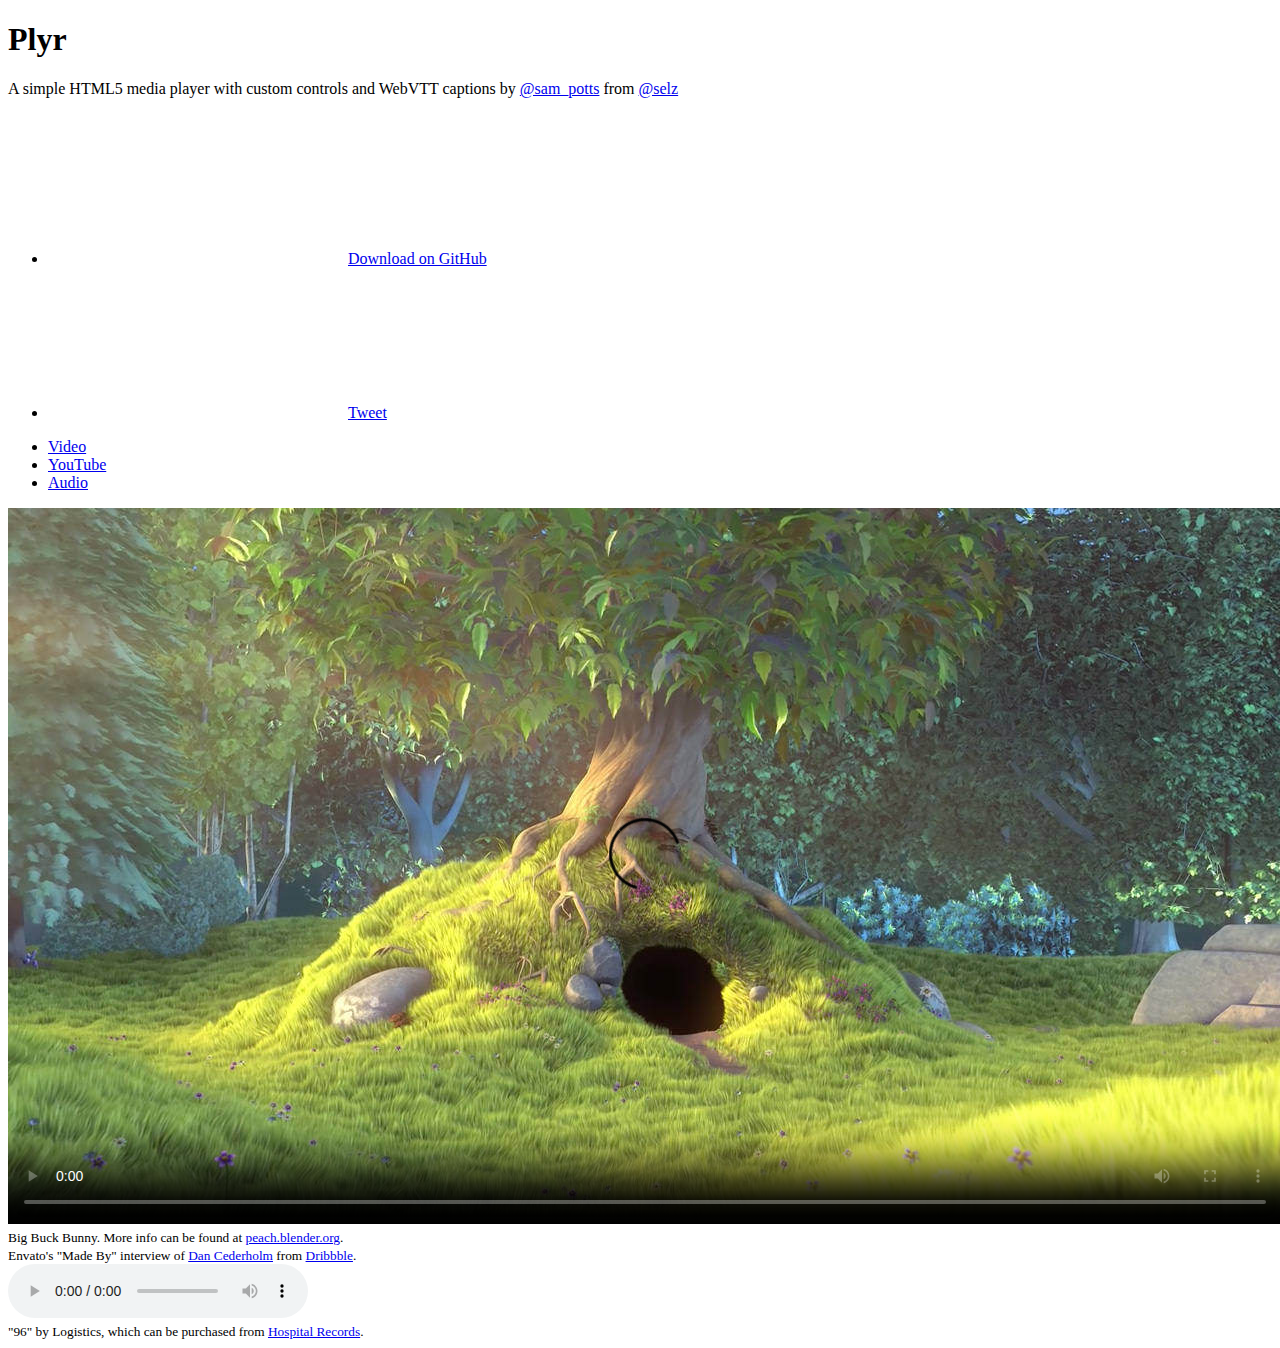
<file: lib/plyr/docs/index.html>
<!doctype html>
<html lang="en">
    <head>
        <meta charset="utf-8" />
        <title>Plyr - A simple HTML5 media player</title>
        <meta name="description" content="A simple HTML5 media player with custom controls and WebVTT captions.">
        <meta name="author" content="Sam Potts">
        <meta name="viewport" content="width=device-width, initial-scale=1">

        <!-- Styles -->
        <link rel="stylesheet" href="https://cdn.plyr.io/1.3.7/plyr.css">

        <!-- Docs styles -->
        <link rel="stylesheet" href="https://cdn.plyr.io/1.3.7/docs.css">
    </head>
    <body>
        <header>
            <h1>Plyr</h1>
            <p>A simple HTML5 media player with custom controls and WebVTT captions by <a href="https://twitter.com/sam_potts" target="_blank">@sam_potts</a> from <a href="https://twitter.com/selz" target="_blank">@selz</a></p>
            <nav>
                <ul>
                    <li>
                        <a href="https://github.com/selz/plyr" target="_blank" class="btn btn-primary" data-shr-network="github">
                            <svg class="icon"><use xlink:href="#shr-github"/></svg>Download on GitHub
                        </a>
                    </li>
                    <li>
                        <a href="https://twitter.com/intent/tweet?text=A+simple+HTML5+media+player+with+custom+controls+and+WebVTT+captions.&url=http%3A%2F%2Fplyr.io&via=Sam_Potts" target="_blank" class="btn btn-twitter" data-shr-network="twitter">
                            <svg class="icon"><use xlink:href="#shr-twitter"/></svg>Tweet
                        </a>
                    </li>
                </ul>
            </nav>
        </header>

        <main role="main" id="main">
            <nav class="btn-bar nav-panel">
                <ul>
                    <li><a href="#video" class="btn active btn-small">Video</a></li>
                    <li><a href="#youtube" class="btn btn-small">YouTube</a></li>
                    <li><a href="#audio" class="btn btn-small">Audio</a></li>
                </ul>
            </nav>
            <div class="panels">
                <section class="panel example-video active" id="video">
                    <div class="player">
                        <video poster="poster.jpg" controls crossorigin>
                            <!-- Video files -->
                            <source src="https://cdn.selz.com/plyr/1.0/movie.mp4" type="video/mp4">
                            <source src="https://cdn.selz.com/plyr/1.0/movie.webm" type="video/webm">

                            <!-- Text track file -->
                            <track kind="captions" label="English" srclang="en" src="https://cdn.selz.com/plyr/1.0/example_captions_en.vtt" default>

                            <!-- Fallback for browsers that don't support the <video> element -->
                            <a href="https://cdn.selz.com/plyr/1.0/movie.mp4">Download</a>
                        </video>
                    </div>
                    <small>Big Buck Bunny. More info can be found at <a href="https://peach.blender.org" target="_blank">peach.blender.org</a>.</small>
                </section>
                <section class="panel example-video" id="youtube">
                    <div class="player">
                        <div data-video-id="Au87oAJ2jeE" data-type="youtube"></div>
                    </div>
                    <small>Envato's "Made By" interview of <a href="https://www.youtube.com/watch?v=Au87oAJ2jeE" target="_blank">Dan Cederholm</a> from <a href="https://dribbble.com" target="_blank">Dribbble</a>.</small>
                </section>
                <section class="panel example-audio" id="audio">
                    <div class="player">
                        <audio controls>
                            <!-- Audio files -->
                            <source src="//cdn.selz.com/plyr/1.0/logistics-96-sample.mp3" type="audio/mp3">
                            <source src="//cdn.selz.com/plyr/1.0/logistics-96-sample.ogg" type="audio/ogg">

                            <!-- Fallback for browsers that don't support the <audio> element -->
                            <a href="//cdn.selz.com/plyr/1.0/logistics-96-sample.mp3">Download</a>
                        </audio>
                    </div>
                    <small>"96" by Logistics, which can be purchased from <a href="https://www.hospitalrecords.com/shop/artist/logistics" target="_blank">Hospital Records</a>.</small>
                </section>
            </div>
        </main>

        <!-- Load SVG defs -->
        <!-- You should bundle all SVG/Icons into one file using a build tool such as gulp and svg store -->
        <script>
        (function() {
            [
                "https://cdn.shr.one/0.1.9/sprite.svg",
                "https://cdn.plyr.io/1.3.7/sprite.svg"
            ]
            .forEach(function(u) {
                var x = new XMLHttpRequest(),
                    b = document.body;

                // Check for CORS support
                // If you're loading from same domain, you can remove the if statement
                // XHR for Chrome/Firefox/Opera/Safari
                if ("withCredentials" in x) {
                    x.open("GET", u, true);
                }
                // XDomainRequest for older IE
                else if (typeof XDomainRequest != "undefined") {
                    x = new XDomainRequest();
                    x.open("GET", u);
                }
                else {
                    return;
                }

                x.send();
                x.onload = function() {
                    var c = document.createElement("div");
                    c.setAttribute("hidden", "");
                    c.innerHTML = x.responseText;
                    b.insertBefore(c, b.childNodes[0]);
                }
            });
        })();
        </script>

        <!-- Plyr core script -->
        <script src="https://cdn.plyr.io/1.3.7/plyr.js"></script>

        <!-- Shr core script -->
        <script src="https://cdn.shr.one/0.1.9/shr.js"></script>

        <!-- Docs script -->
        <script src="https://cdn.plyr.io/1.3.7/docs.js"></script>
    </body>
</html>
</file>
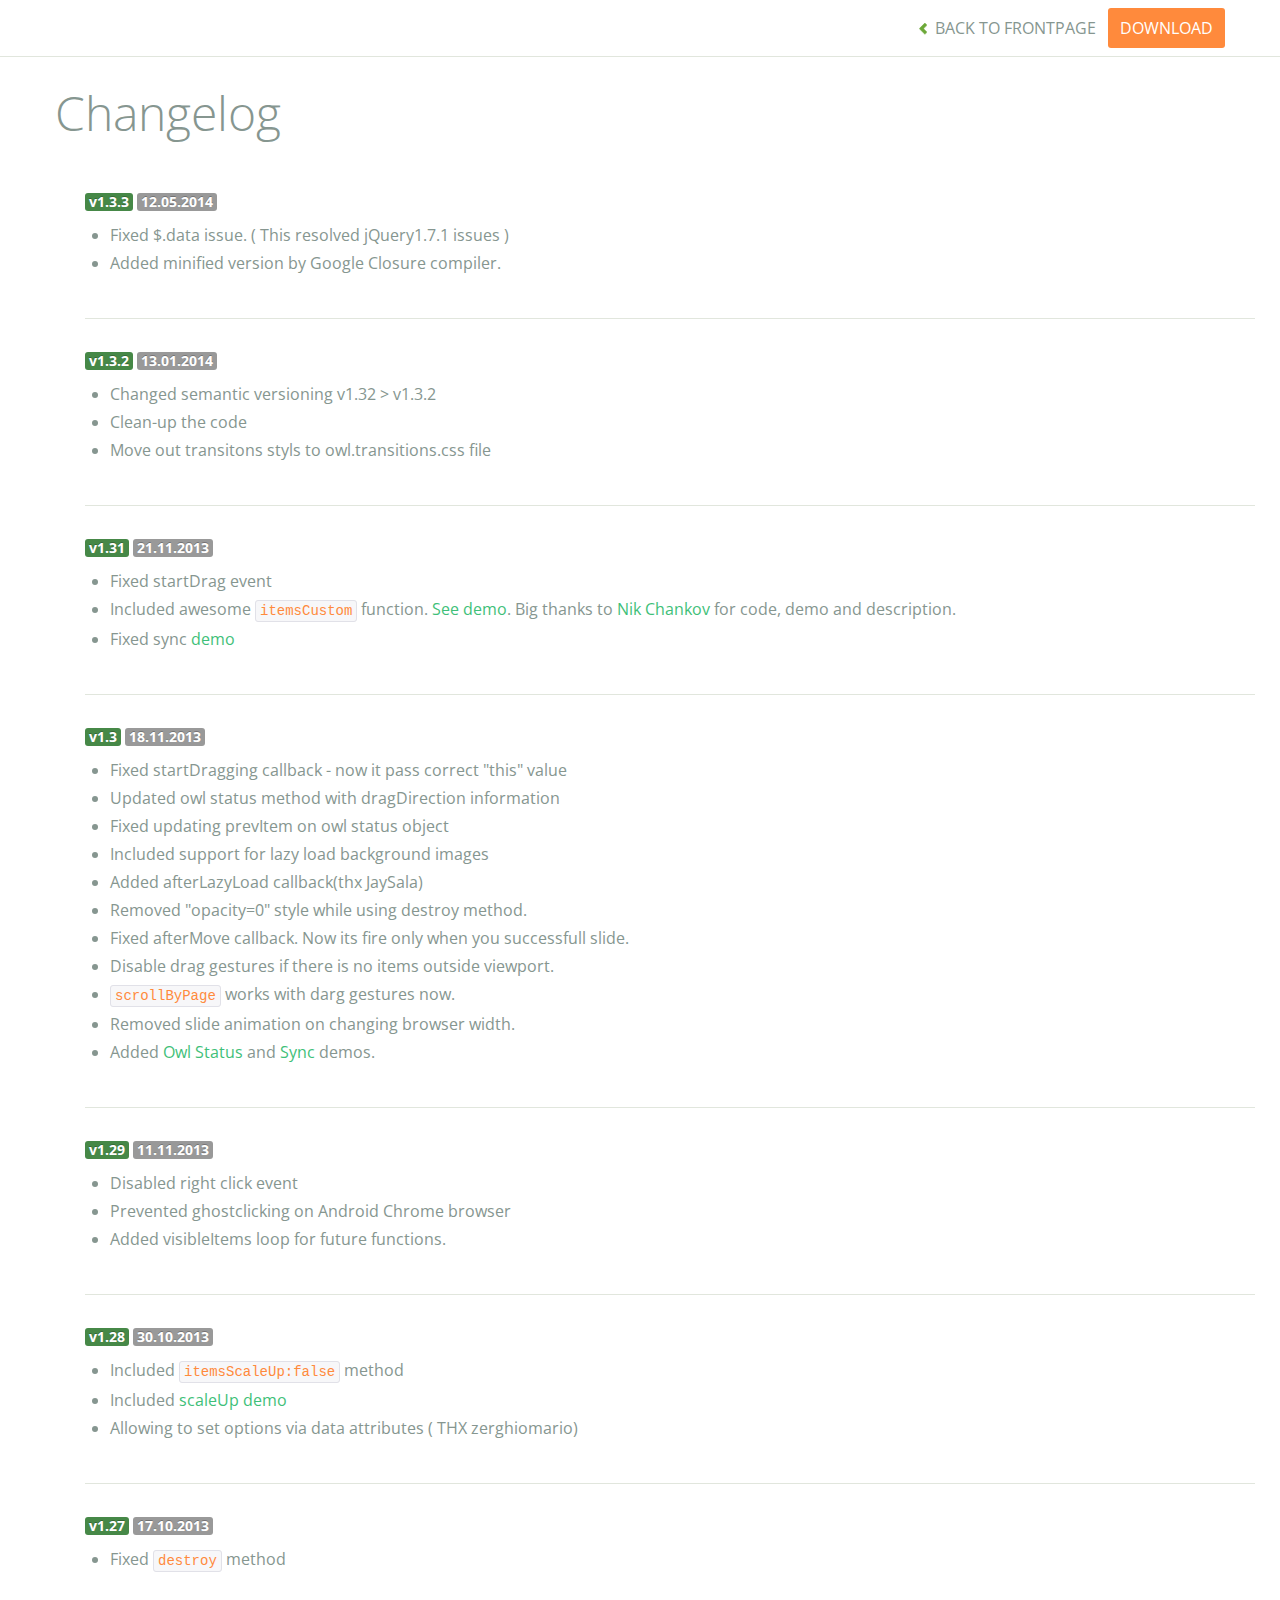
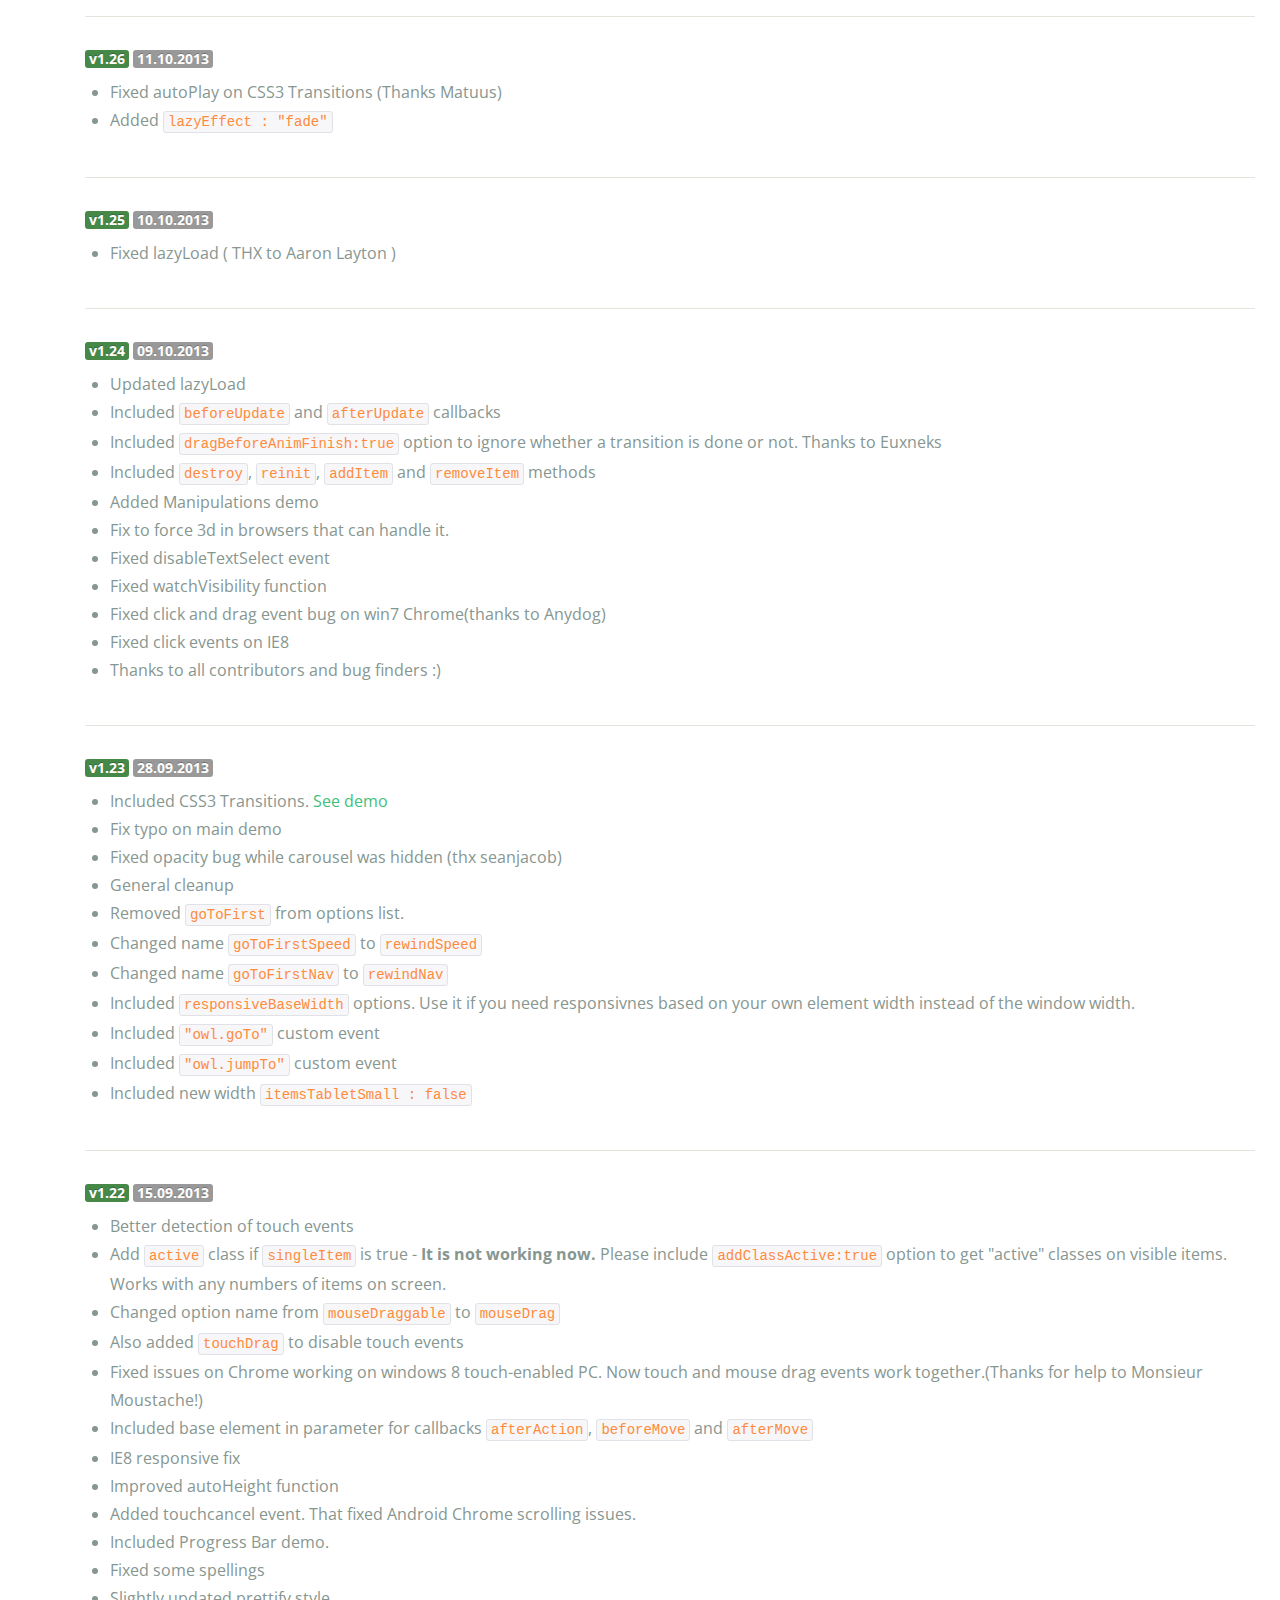
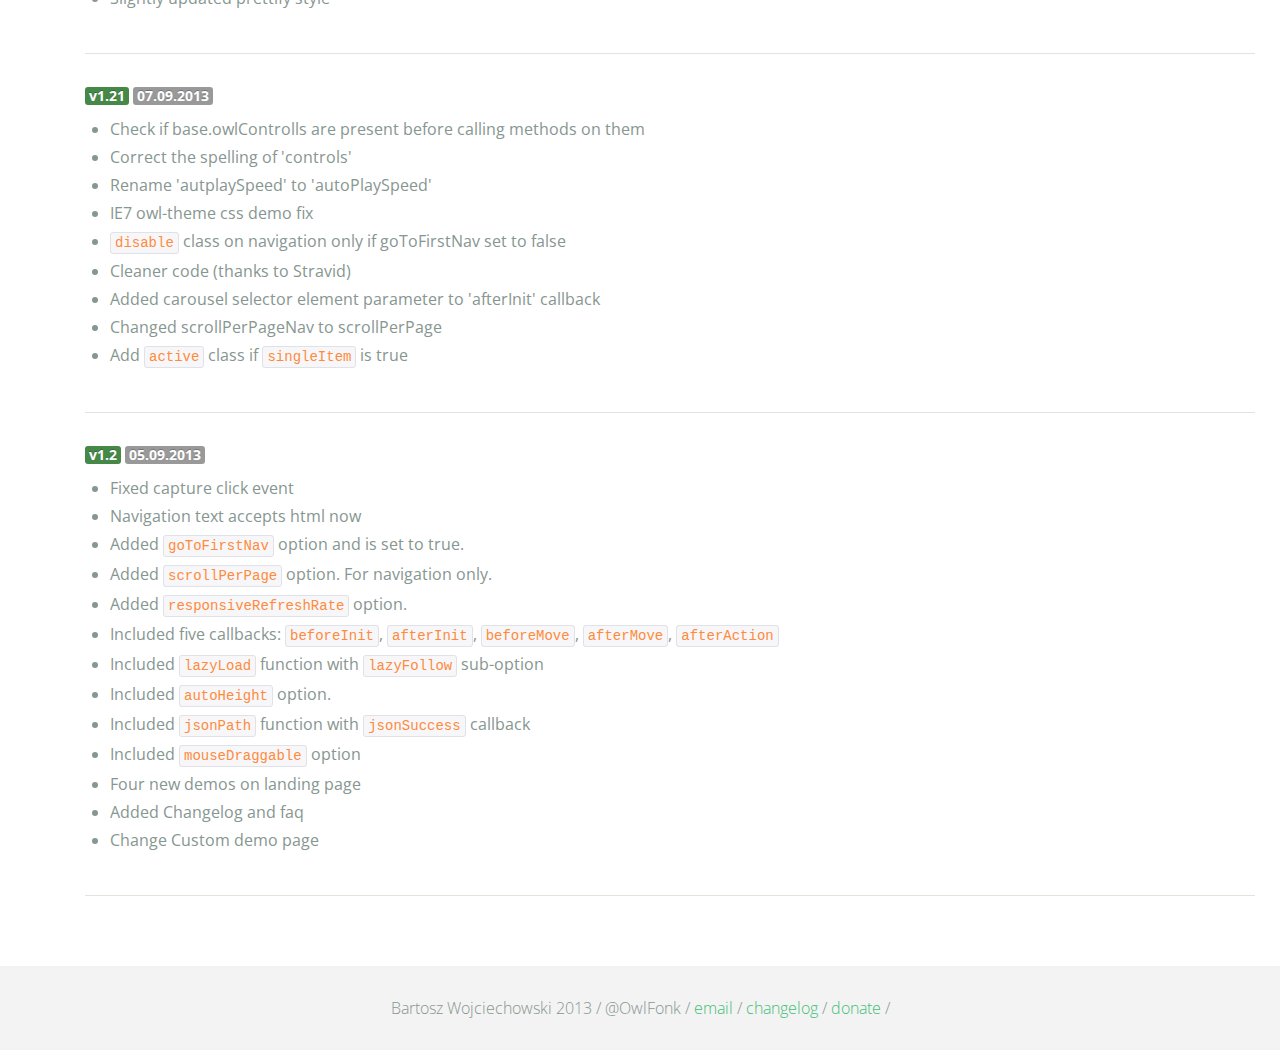
<file: lib/owl.carousel/changelog.html>
<!DOCTYPE html>
<html lang="en">
  <head>
    <meta charset="utf-8">
    <title>Owl Carousel - Changelog</title>
    <meta name="viewport" content="width=device-width, initial-scale=1.0">
    <meta name="description" content="jQuery Responsive Carousel - Owl Carusel">
    <meta name="author" content="Bartosz Wojciechowski">

    <link href='http://fonts.googleapis.com/css?family=Open+Sans:400italic,400,300,600,700' rel='stylesheet' type='text/css'>
    <link href="assets/css/bootstrapTheme.css" rel="stylesheet">
    <link href="assets/css/custom.css" rel="stylesheet">

    <!-- Owl Carousel Assets -->
    <link href="owl-carousel/owl.carousel.css" rel="stylesheet">
    <link href="owl-carousel/owl.theme.css" rel="stylesheet">

    <!-- Prettify -->
    <link href="assets/js/google-code-prettify/prettify.css" rel="stylesheet">
	

    <!-- Le fav and touch icons -->
    <link rel="apple-touch-icon-precomposed" sizes="144x144" href="assets/ico/apple-touch-icon-144-precomposed.png">
    <link rel="apple-touch-icon-precomposed" sizes="114x114" href="assets/ico/apple-touch-icon-114-precomposed.png">
      <link rel="apple-touch-icon-precomposed" sizes="72x72" href="assets/ico/apple-touch-icon-72-precomposed.png">
                    <link rel="apple-touch-icon-precomposed" href="assets/ico/apple-touch-icon-57-precomposed.png">
                                   <link rel="shortcut icon" href="assets/ico/favicon.png">
  </head>
  <body>

      <div id="top-nav" class="navbar navbar-fixed-top">
        <div class="navbar-inner">
          <div class="container">
            <button type="button" class="btn btn-navbar" data-toggle="collapse" data-target=".nav-collapse">
            <span class="icon-bar"></span>
            <span class="icon-bar"></span>
            <span class="icon-bar"></span>
          </button>
            <div class="nav-collapse collapse">
            <ul class="nav pull-right">
              <li><a href="index.html"><i class="icon-chevron-left"></i> Back to Frontpage</a></li>
              <li><a href="owl.carousel.zip" class="download download-on" data-spy="affix" data-offset-top="450">Download</a></li>
            </ul>
            <ul class="nav pull-left">
              
            </ul>
            </div>
          </div>
        </div>
      </div>

    <div id="changelog" class="container">
      <div class="row">
        <div class="span12">
          <h1>Changelog</h1>
          
          <div class="span12 log">
          <span class="label label-success">v1.3.3</span> <span class="label">12.05.2014</span>
            <ul>
              <li>Fixed $.data issue. ( This resolved jQuery1.7.1 issues )</li>
              <li>Added minified version by Google Closure compiler.</li>
            </ul>
          </div>

          <div class="span12 log">
          <span class="label label-success">v1.3.2</span> <span class="label">13.01.2014</span>
            <ul>
              <li>Changed semantic versioning v1.32 > v1.3.2</li>
              <li>Clean-up the code</li>
              <li>Move out transitons styls to owl.transitions.css file</li>             

            </ul>
          </div>

          <div class="span12 log">
          <span class="label label-success">v1.31</span> <span class="label">21.11.2013</span>
            <ul>
              <li>Fixed startDrag event</li>
              <li>Included awesome <code>itemsCustom</code> function. <a href="demos/itemsCustom.html">See demo</a>. Big thanks to <a href="https://github.com/nchankov">Nik Chankov</a> for code, demo and description.</li>
              <li>Fixed sync <a href="demos/sync.html">demo</a></li>
            </ul>
          </div>

          <div class="span12 log">
          <span class="label label-success">v1.3</span> <span class="label">18.11.2013</span>
            <ul>
              <li>Fixed startDragging callback - now it pass correct "this" value</li>
              <li>Updated owl status method with dragDirection information</li>
              <li>Fixed updating prevItem on owl status object</li>
              <li>Included support for lazy load background images</li>
              <li>Added afterLazyLoad callback(thx JaySala)</li>
              <li>Removed "opacity=0" style while using destroy method.</li>
              <li>Fixed afterMove callback. Now its fire only when you successfull slide.</li>
              <li>Disable drag gestures if there is no items outside viewport.</li>
              <li><code>scrollByPage</code> works with darg gestures now. </li>
              <li>Removed slide animation on changing browser width.</li>
              <li>Added <a href="demos/owlStatus.html">Owl Status</a> and <a href="demos/sync.html">Sync</a> demos.</li>
            </ul>
          </div>

          <div class="span12 log">
          <span class="label label-success">v1.29</span> <span class="label">11.11.2013</span>
            <ul>
              <li>Disabled right click event</li>
              <li>Prevented ghostclicking on Android Chrome browser</li>
              <li>Added visibleItems loop for future functions.</li>
            </ul>
          </div>

          <div class="span12 log">
          <span class="label label-success">v1.28</span> <span class="label">30.10.2013</span>
            <ul>
              <li>Included <code>itemsScaleUp:false</code> method</li>
              <li>Included <a href="demos/scaleup.html">scaleUp demo</a></li>
              <li>Allowing to set options via data attributes ( THX zerghiomario)</li>
            </ul>
          </div>

          <div class="span12 log">
          <span class="label label-success">v1.27</span> <span class="label">17.10.2013</span>
            <ul>
              <li>Fixed <code>destroy</code> method</li>
            </ul>
          </div>

          <div class="span12 log">
          <span class="label label-success">v1.26</span> <span class="label">11.10.2013</span>
            <ul>
              <li>Fixed autoPlay on CSS3 Transitions (Thanks Matuus)</li>
              <li>Added <code>lazyEffect : "fade"</code></li>
            </ul>
          </div>

          <div class="span12 log">
          <span class="label label-success">v1.25</span> <span class="label">10.10.2013</span>
            <ul>
              <li>Fixed lazyLoad ( THX to Aaron Layton )</li>
            </ul>
          </div>


          <div class="span12 log">
          <span class="label label-success">v1.24</span> <span class="label">09.10.2013</span>
            <ul>
              <li>Updated lazyLoad</li>
              <li>Included <code>beforeUpdate</code> and <code>afterUpdate</code> callbacks</li>
              <li>Included <code>dragBeforeAnimFinish:true</code> option to ignore whether a transition is done or not. Thanks to Euxneks</li>
              <li>Included <code>destroy</code>, <code>reinit</code>, <code>addItem</code> and <code>removeItem</code> methods</li>
              <li>Added Manipulations demo</li>
              <li>Fix to force 3d in browsers that can handle it.</li>
              <li>Fixed disableTextSelect event</li>
              <li>Fixed watchVisibility function</li>
              <li>Fixed click and drag event bug on win7 Chrome(thanks to Anydog)</li>
              <li>Fixed click events on IE8</li>
              <li>Thanks to all contributors and bug finders :)</li>
            </ul>
          </div>

          <div class="span12 log">
          <span class="label label-success">v1.23</span> <span class="label">28.09.2013</span>
            <ul>
              <li>Included CSS3 Transitions. <a href="demos/transitions.html">See demo</a></li>
              <li>Fix typo on main demo</li>
              <li>Fixed opacity bug while carousel was hidden (thx seanjacob)</li>
              <li>General cleanup</li>
              <li>Removed <code>goToFirst</code> from options list.</li>
              <li>Changed name <code>goToFirstSpeed</code> to <code>rewindSpeed</code></li>
              <li>Changed name <code>goToFirstNav</code> to <code>rewindNav</code></li>
              <li>Included <code>responsiveBaseWidth</code> options. Use it if you need responsivnes based on your own element width instead of the window width.</li>
              <li>Included <code>"owl.goTo"</code> custom event</li>
              <li>Included <code>"owl.jumpTo"</code> custom event</li>
              <li>Included new width <code>itemsTabletSmall : false</code></li>
            </ul>
          </div>

          <div class="span12 log">
          <span class="label label-success">v1.22</span> <span class="label">15.09.2013</span>
            <ul>
              <li>Better detection of touch events</li>
              <li>Add <code>active</code> class if <code>singleItem</code> is true - <b>It is not working now.</b> Please include <code>addClassActive:true</code> option to get "active" classes on visible items. Works with any numbers of items on screen.</li>
              <li>Changed option name from <code>mouseDraggable</code> to <code>mouseDrag</code></li>
              <li>Also added <code>touchDrag</code> to disable touch events</li>
              <li>Fixed issues on Chrome working on windows 8 touch-enabled PC. Now touch and mouse drag events work together.(Thanks for help to Monsieur Moustache!)</li>
              <li>Included base element in parameter for callbacks <code>afterAction</code>, <code>beforeMove</code> and <code>afterMove</code></li>
              <li>IE8 responsive fix</li>
              <li>Improved autoHeight function</li>
              <li>Added touchcancel event. That fixed Android Chrome scrolling issues.</li>
              <li>Included Progress Bar demo.</li>
              <li>Fixed some spellings</li>
              <li>Slightly updated prettify style</li>
            </ul>
          </div>

          <div class="span12 log">
          <span class="label label-success">v1.21</span> <span class="label">07.09.2013</span>
            <ul>
              <li>Check if base.owlControlls are present before calling methods on them</li>
              <li>Correct the spelling of 'controls'</li>
              <li>Rename 'autplaySpeed' to 'autoPlaySpeed'</li>
              <li>IE7 owl-theme css demo fix</li>
              <li><code>disable</code> class on navigation only if goToFirstNav set to false</li>
              <li>Cleaner code (thanks to Stravid)</li>
              <li>Added carousel selector element parameter to 'afterInit' callback</li>
              <li>Changed scrollPerPageNav to scrollPerPage</li>
              <li>Add <code>active</code> class if <code>singleItem</code> is true</li>
            </ul>
          </div>
          <div class="span12 log">
          <span class="label label-success">v1.2</span> <span class="label">05.09.2013</span>
            <ul>
              <li>Fixed capture click event</li>
              <li>Navigation text accepts html now</li>
              <li>Added <code>goToFirstNav</code> option and is set to true.</li>
              <li>Added <code>scrollPerPage</code> option. For navigation only.</li>
              <li>Added <code>responsiveRefreshRate</code> option.</li>
              <li>Included five callbacks: <code>beforeInit</code>, <code>afterInit</code>, <code>beforeMove</code>, <code>afterMove</code>, <code>afterAction</code></li>
              <li>Included <code>lazyLoad</code> function with <code>lazyFollow</code> sub-option</li>
              <li>Included <code>autoHeight</code> option.</li>
              <li>Included <code>jsonPath</code> function with <code>jsonSuccess</code> callback</li>
              <li>Included <code>mouseDraggable</code> option</li>
              <li>Four new demos on landing page</li>
              <li>Added Changelog and faq</li>
              <li>Change Custom demo page</li>
            </ul>
          </div>
        </div>
      </div>
    </div>

    <div id="footer">
      <div class="container">
        <div class="row">
          <div class="span12">
            <h5>Bartosz Wojciechowski 2013 / @OwlFonk / 
            <a href="mailto:owl@owlgraphic.com?subject=Hey Owl!">email</a> / 
            <a href="changelog.html">changelog</a> /
            <a href="https://www.paypal.com/cgi-bin/webscr?cmd=_s-xclick&hosted_button_id=EFSGXZS7V2U9N">donate</a> / 
            </h5>
          </div>
        </div>
      </div>
    </div>


    <script src="assets/js/jquery-1.9.1.min.js"></script> 
    <script src="owl-carousel/owl.carousel.js"></script>

    <!-- Frontpage Demo -->
    <script>
    jQuery(document).ready(function($) {
      $("#owl-example").owlCarousel();
    });

    $("body").data("page", "frontpage");

    </script>
    <script src="assets/js/bootstrap-collapse.js"></script>
    <script src="assets/js/bootstrap-transition.js"></script>

    <script src="assets/js/google-code-prettify/prettify.js"></script>
	  <script src="assets/js/application.js"></script>

    <script>
    var owldomain = window.location.hostname.indexOf("owlgraphic");
    if(owldomain !== -1){
      (function(i,s,o,g,r,a,m){i['GoogleAnalyticsObject']=r;i[r]=i[r]||function(){
      (i[r].q=i[r].q||[]).push(arguments)},i[r].l=1*new Date();a=s.createElement(o),
      m=s.getElementsByTagName(o)[0];a.async=1;a.src=g;m.parentNode.insertBefore(a,m)
      })(window,document,'script','//www.google-analytics.com/analytics.js','ga');

      ga('create', 'UA-41541058-1', 'owlgraphic.com');
      ga('send', 'pageview');
    }

    </script>

  </body>
</html>
</file>
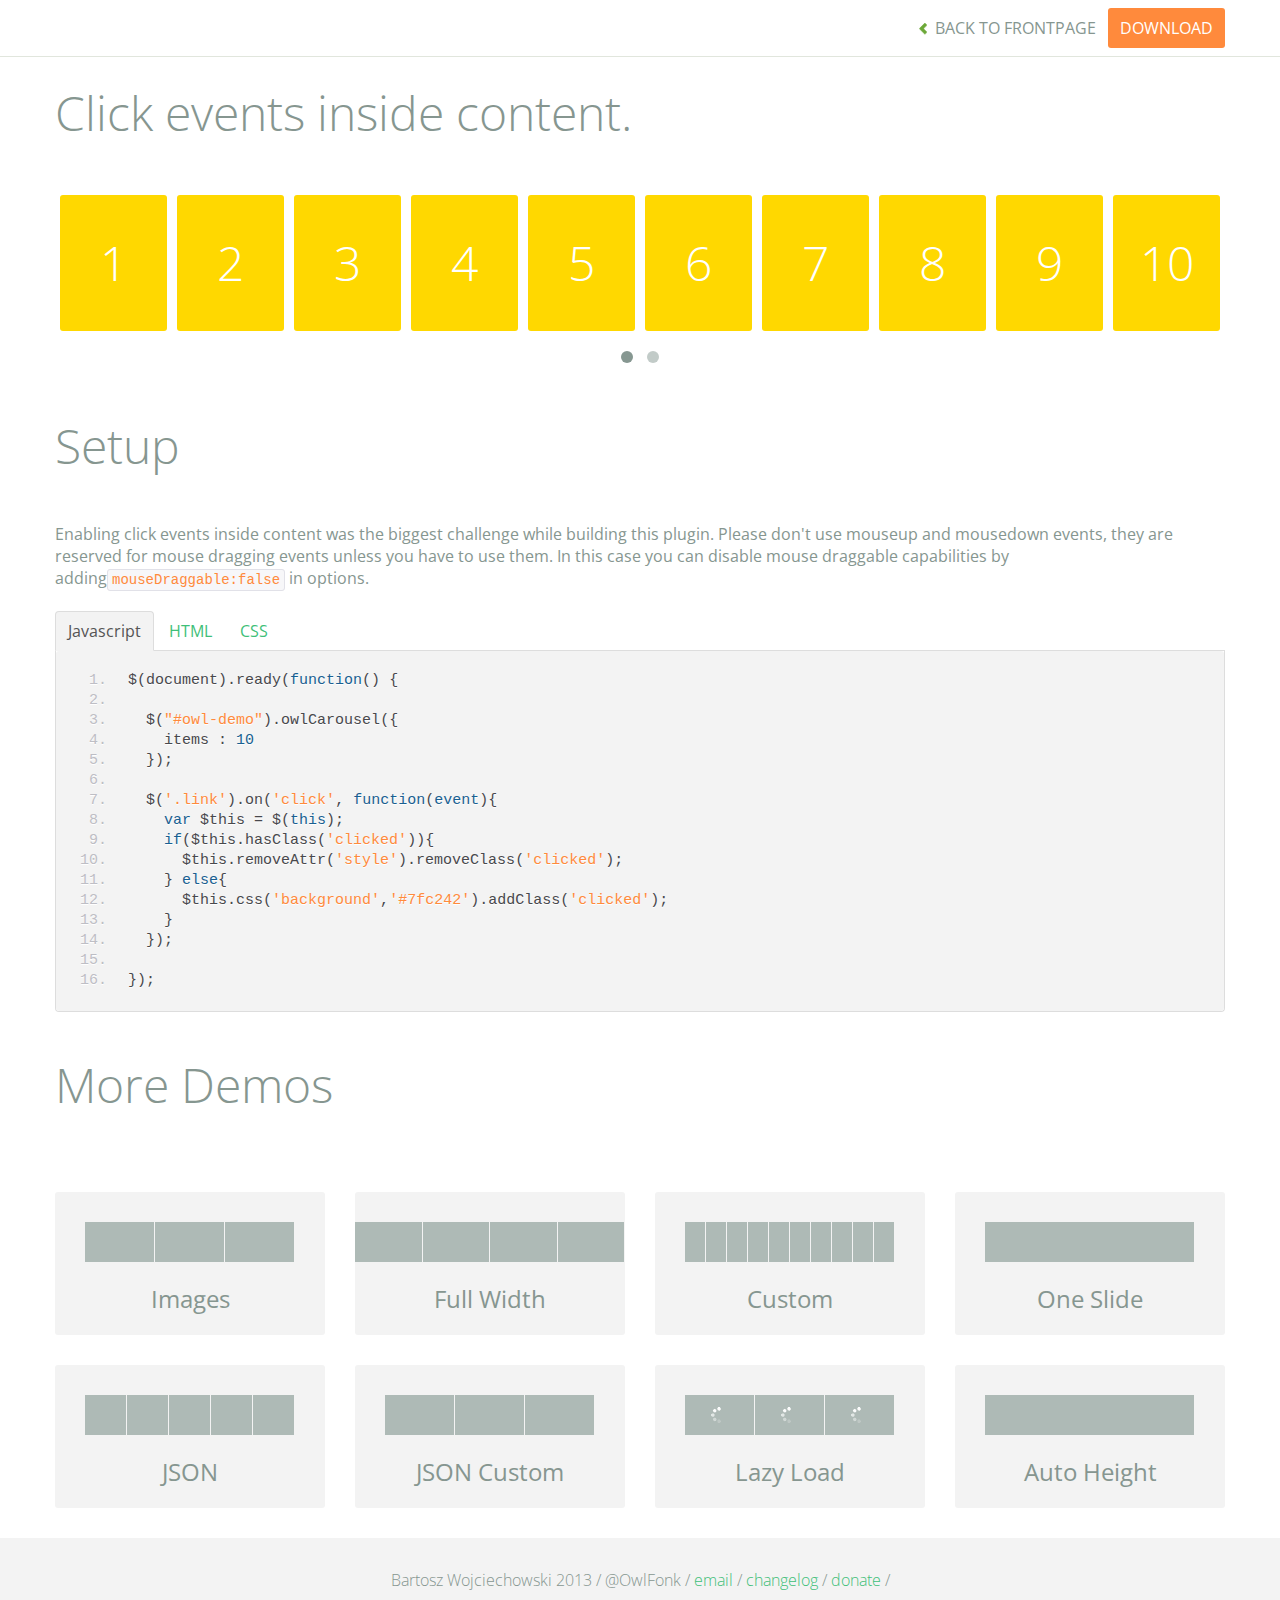
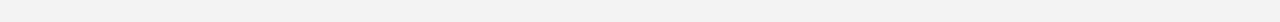
<file: lib/owl.carousel/demos/click.html>
<!DOCTYPE html>
<html lang="en">
  <head>
    <meta charset="utf-8">
    <title>Owl Carousel - Click Event</title>
    <meta name="viewport" content="width=device-width, initial-scale=1.0">
    <meta name="description" content="jQuery Responsive Carousel - Owl Carusel">
    <meta name="author" content="Bartosz Wojciechowski">

    <link href='http://fonts.googleapis.com/css?family=Open+Sans:400italic,400,300,600,700' rel='stylesheet' type='text/css'>
    <link href="../assets/css/bootstrapTheme.css" rel="stylesheet">
    <link href="../assets/css/custom.css" rel="stylesheet">

    <!-- Owl Carousel Assets -->
    <link href="../owl-carousel/owl.carousel.css" rel="stylesheet">
    <link href="../owl-carousel/owl.theme.css" rel="stylesheet">

    <link href="../assets/js/google-code-prettify/prettify.css" rel="stylesheet">

    <!-- Le fav and touch icons -->
    <link rel="apple-touch-icon-precomposed" sizes="144x144" href="../assets/ico/apple-touch-icon-144-precomposed.png">
    <link rel="apple-touch-icon-precomposed" sizes="114x114" href="../assets/ico/apple-touch-icon-114-precomposed.png">
      <link rel="apple-touch-icon-precomposed" sizes="72x72" href="../assets/ico/apple-touch-icon-72-precomposed.png">
                    <link rel="apple-touch-icon-precomposed" href="../assets/ico/apple-touch-icon-57-precomposed.png">
                                   <link rel="shortcut icon" href="../assets/ico/favicon.png">
  </head>
  <body>

      <div id="top-nav" class="navbar navbar-fixed-top">
        <div class="navbar-inner">
          <div class="container">
            <button type="button" class="btn btn-navbar" data-toggle="collapse" data-target=".nav-collapse">
            <span class="icon-bar"></span>
            <span class="icon-bar"></span>
            <span class="icon-bar"></span>
          </button>
            <div class="nav-collapse collapse">
            <ul class="nav pull-right">
              <li><a href="../index.html"><i class="icon-chevron-left"></i> Back to Frontpage</a></li>
              <li><a href="../owl.carousel.zip" class="download download-on" data-spy="affix" data-offset-top="450">Download</a></li>
            </ul>
            <ul class="nav pull-left">
              
            </ul>
            </div>
          </div>
        </div>
      </div>
   
    <div id="title">
      <div class="container">
        <div class="row">
          <div class="span12">
            <h1>Click events inside content.</h1>
          </div>
        </div>
      </div>
    </div>

      <div id="demo">
        <div class="container">
          <div class="row">
            <div class="span12">

              <div id="owl-demo" class="owl-carousel">
                
                <a class="item link"><h1>1</h1></a>
                <a class="item link"><h1>2</h1></a>
                <a class="item link"><h1>3</h1></a>
                <a class="item link"><h1>4</h1></a>
                <a class="item link"><h1>5</h1></a>
                <a class="item link"><h1>6</h1></a>
                <a class="item link"><h1>7</h1></a>
                <a class="item link"><h1>8</h1></a>
                <a class="item link"><h1>9</h1></a>
                <a class="item link"><h1>10</h1></a>
                <a class="item link"><h1>11</h1></a>
                <a class="item link"><h1>12</h1></a>
                <a class="item link"><h1>13</h1></a>
                <a class="item link"><h1>14</h1></a>
                <a class="item link"><h1>15</h1></a>
                <a class="item link"><h1>16</h1></a>

              </div>
            </div>
          </div>
        </div>

    </div>

    <div id="example-info">
      <div class="container">
        <div class="row">
          <div class="span12">
            <h1>Setup</h1>
            <p>Enabling click events inside content was the biggest challenge while building this plugin. Please don't use mouseup and mousedown events, they are reserved for mouse dragging events unless you have to use them. In this case you can disable mouse draggable capabilities by adding<code>mouseDraggable:false</code> in options.
            </p>
            <ul class="nav nav-tabs" id="myTab">
              <li class="active"><a href="#javascript">Javascript</a></li>
              <li><a href="#HTML">HTML</a></li>
              <li><a href="#CSS">CSS</a></li>
            </ul>
             
            <div class="tab-content">

              <div class="tab-pane active" id="javascript">
<pre class="pre-show prettyprint linenums">
$(document).ready(function() {

  $("#owl-demo").owlCarousel({
    items : 10
  });

  $('.link').on('click', function(event){
    var $this = $(this);
    if($this.hasClass('clicked')){
      $this.removeAttr('style').removeClass('clicked');
    } else{
      $this.css('background','#7fc242').addClass('clicked');
    }
  });

})&#59;
</pre>

              </div>

              <div class="tab-pane" id="HTML">
<pre class="pre-show prettyprint linenums">
&lt;div id="owl-demo" class="owl-carousel"&gt;
  &lt;a class="item link"&gt;&lt;h1&gt;1&lt;/h1&gt;&lt;/a&gt;
  &lt;a class="item link"&gt;&lt;h1&gt;2&lt;/h1&gt;&lt;/a&gt;
  &lt;a class="item link"&gt;&lt;h1&gt;3&lt;/h1&gt;&lt;/a&gt;
  &lt;a class="item link"&gt;&lt;h1&gt;4&lt;/h1&gt;&lt;/a&gt;
  &lt;a class="item link"&gt;&lt;h1&gt;5&lt;/h1&gt;&lt;/a&gt;
  &lt;a class="item link"&gt;&lt;h1&gt;6&lt;/h1&gt;&lt;/a&gt;
  &lt;a class="item link"&gt;&lt;h1&gt;7&lt;/h1&gt;&lt;/a&gt;
  &lt;a class="item link"&gt;&lt;h1&gt;8&lt;/h1&gt;&lt;/a&gt;
  &lt;a class="item link"&gt;&lt;h1&gt;9&lt;/h1&gt;&lt;/a&gt;
  &lt;a class="item link"&gt;&lt;h1&gt;10&lt;/h1&gt;&lt;/a&gt;
  &lt;a class="item link"&gt;&lt;h1&gt;11&lt;/h1&gt;&lt;/a&gt;
  &lt;a class="item link"&gt;&lt;h1&gt;12&lt;/h1&gt;&lt;/a&gt;
  &lt;a class="item link"&gt;&lt;h1&gt;13&lt;/h1&gt;&lt;/a&gt;
  &lt;a class="item link"&gt;&lt;h1&gt;14&lt;/h1&gt;&lt;/a&gt;
  &lt;a class="item link"&gt;&lt;h1&gt;15&lt;/h1&gt;&lt;/a&gt;
  &lt;a class="item link"&gt;&lt;h1&gt;16&lt;/h1&gt;&lt;/a&gt;
&lt;/div&gt;
</pre>
              </div>

              <div class="tab-pane" id="CSS">
<pre class="pre-show prettyprint linenums">
#owl-demo .item{
  display: block;
  cursor: pointer;
  background: #ffd800;
  padding: 30px 0px;
  margin: 5px;
  color: #FFF;
  -webkit-border-radius: 3px;
  -moz-border-radius: 3px;
  border-radius: 3px;
  text-align: center;
  -webkit-tap-highlight-color: rgba(255, 255, 255, 0); 
}
#owl-demo .item:hover{
  background: #F2CD00;
}
</pre>
              </div>
            </div><!--End Tab Content-->

          </div>
        </div>
      </div>
    </div>

    <div id="more">
      <div class="container">

        <div class="row">
          <div class="span12">
            <h1>More Demos</h1>
          </div>
        </div>

        <div class="row demos-row">
          <div class="span3">
            <a href="images.html" class="demo-box">
              <div class="demo-wrapper demo-images clearfix">
                <div class="demo-slide"><div class="bg"></div></div>
                <div class="demo-slide"><div class="bg"></div></div>
                <div class="demo-slide"><div class="bg"></div></div>
              </div>
              <h3>Images</h3>
            </a>
          </div>

          <div class="span3">
            <a href="full.html" class="demo-box">
              <div class="demo-wrapper demo-full clearfix">
                <div class="demo-slide"><div class="bg"></div></div>
                <div class="demo-slide"><div class="bg"></div></div>
                <div class="demo-slide"><div class="bg"></div></div>
                <div class="demo-slide"><div class="bg"></div></div>
              </div>
              <h3>Full Width</h3>
            </a>
          </div>

          <div class="span3">
            <a href="custom.html" class="demo-box">
              <div class="demo-wrapper demo-custom clearfix">
                <div class="demo-slide"><div class="bg"></div></div>
                <div class="demo-slide"><div class="bg"></div></div>
                <div class="demo-slide"><div class="bg"></div></div>
                <div class="demo-slide"><div class="bg"></div></div>
                <div class="demo-slide"><div class="bg"></div></div>
                <div class="demo-slide"><div class="bg"></div></div>
                <div class="demo-slide"><div class="bg"></div></div>
                <div class="demo-slide"><div class="bg"></div></div>
                <div class="demo-slide"><div class="bg"></div></div>
                <div class="demo-slide"><div class="bg"></div></div>
              </div>
              <h3>Custom</h3>
            </a>
          </div>

          <div class="span3">
            <a href="one.html" class="demo-box">
              <div class="demo-wrapper demo-one clearfix">
                <div class="demo-slide"><div class="bg"></div></div>
              </div>
              <h3>One Slide</h3>
            </a>
          </div>

        </div>
        <div class="row demos-row">
          <div class="span3">
            <a href="json.html" class="demo-box">
              <div class="demo-wrapper demo-Json clearfix">
                <div class="demo-slide"><div class="bg"></div></div>
                <div class="demo-slide"><div class="bg"></div></div>
                <div class="demo-slide"><div class="bg"></div></div>
                <div class="demo-slide"><div class="bg"></div></div>
                <div class="demo-slide"><div class="bg"></div></div>
              </div>
              <h3>JSON</h3>
            </a>
          </div>

          <div class="span3">
            <a href="customJson.html" class="demo-box">
              <div class="demo-wrapper demo-Json-custom clearfix">
                <div class="demo-slide"><div class="bg"></div></div>
                <div class="demo-slide"><div class="bg"></div></div>
                <div class="demo-slide"><div class="bg"></div></div>
              </div>
              <h3>JSON Custom</h3>
            </a>
          </div>

          <div class="span3">
            <a href="lazyLoad.html" class="demo-box">
              <div class="demo-wrapper demo-lazy clearfix">
                <div class="demo-slide"><div class="bg"></div></div>
                <div class="demo-slide"><div class="bg"></div></div>
                <div class="demo-slide"><div class="bg"></div></div>
              </div>
              <h3>Lazy Load</h3>
            </a>
          </div>

          <div class="span3">
            <a href="autoHeight.html" class="demo-box">
              <div class="demo-wrapper demo-height clearfix">
                <div class="demo-slide"><div class="bg"></div></div>
              </div>
              <h3>Auto Height</h3>
            </a>
          </div>

        </div>
      </div>
    </div>
 
    <div id="footer">
      <div class="container">
        <div class="row">
          <div class="span12">
            <h5>Bartosz Wojciechowski 2013 / @OwlFonk / 
            <a href="mailto:owl@owlgraphic.com?subject=Hey Owl!">email</a> / 
            <a href="../changelog.html">changelog</a> /
            <a href="https://www.paypal.com/cgi-bin/webscr?cmd=_s-xclick&hosted_button_id=EFSGXZS7V2U9N">donate</a> / 
            <a href="https://twitter.com/share" class="twitter-share-button" data-url="http://owlgraphic.com/owlcarousel/" data-text="Awesome jQuery Owl Carousel Responsive Plugin" data-via="OwlFonk" data-count="none" data-hashtags="owlcarousel"></a>
            <script>
            var owldomain = window.location.hostname.indexOf("owlgraphic");
            if(owldomain !== -1){
              !function(d,s,id){var js,fjs=d.getElementsByTagName(s)[0],p=/^http:/.test(d.location)?'http':'https';if(!d.getElementById(id)){js=d.createElement(s);js.id=id;js.src=p+'://platform.twitter.com/widgets.js';fjs.parentNode.insertBefore(js,fjs);}}(document, 'script', 'twitter-wjs');
            }
            </script>
            </h5>
          </div>
        </div>
      </div>
    </div>


    <script src="../assets/js/jquery-1.9.1.min.js"></script> 
    <script src="../owl-carousel/owl.carousel.js"></script>


    <!-- Demo -->

    <style>
    #owl-demo .item{
        display: block;
        cursor: pointer;
        background: #ffd800;
        padding: 30px 0px;
        margin: 5px;
        color: #FFF;
        -webkit-border-radius: 3px;
        -moz-border-radius: 3px;
        border-radius: 3px;
        text-align: center;
        -webkit-tap-highlight-color: rgba(255, 255, 255, 0); 
    }
    #owl-demo .item:hover{
      background: #F2CD00;
    }
    </style>


    <script>
    $(document).ready(function() {

      $("#owl-demo").owlCarousel({
        items : 10
      });

      $('.link').on('click', function(event){
        var $this = $(this);
        if($this.hasClass('clicked')){
          $this.removeAttr('style').removeClass('clicked');
        } else{
          $this.css('background','#7fc242').addClass('clicked');
        }
      });


    });
    </script>


    <script src="../assets/js/bootstrap-collapse.js"></script>
    <script src="../assets/js/bootstrap-transition.js"></script>
    <script src="../assets/js/bootstrap-tab.js"></script>

    <script src="../assets/js/google-code-prettify/prettify.js"></script>
	  <script src="../assets/js/application.js"></script>

  </body>
</html>
</file>
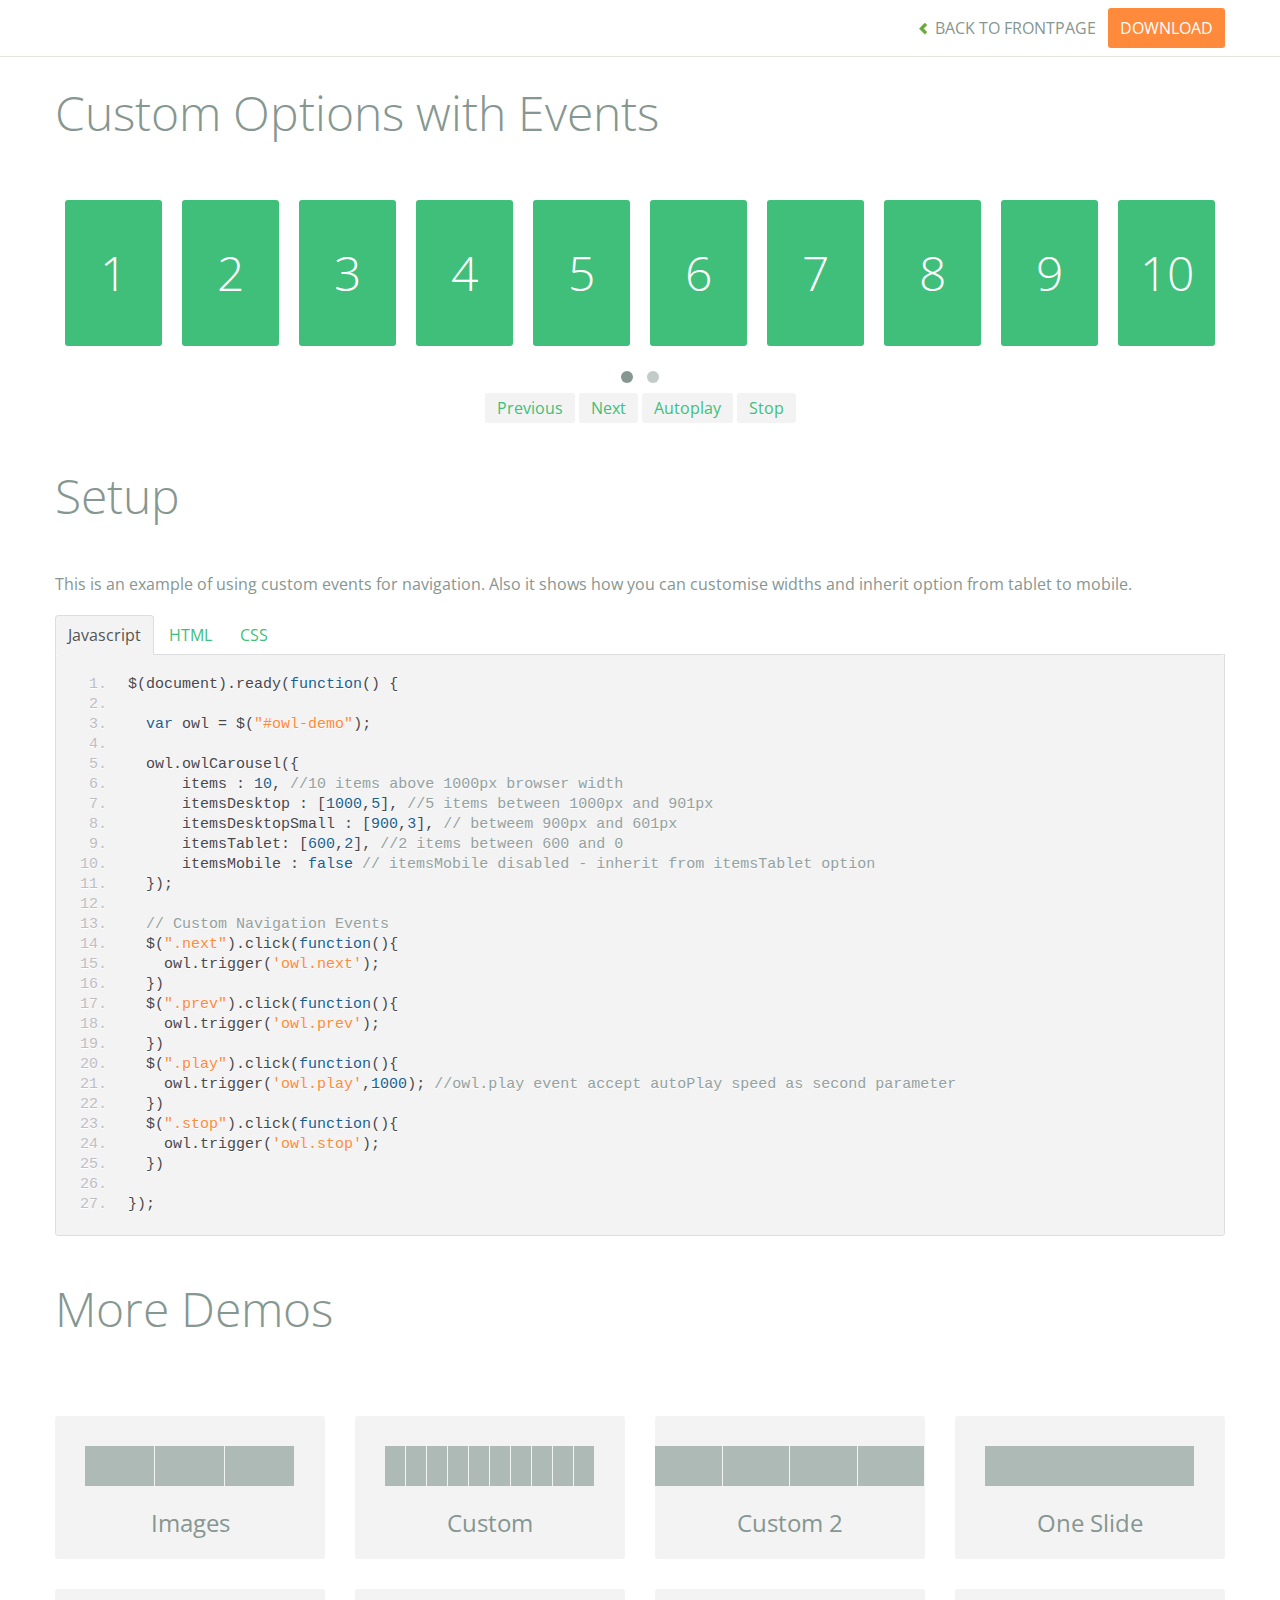
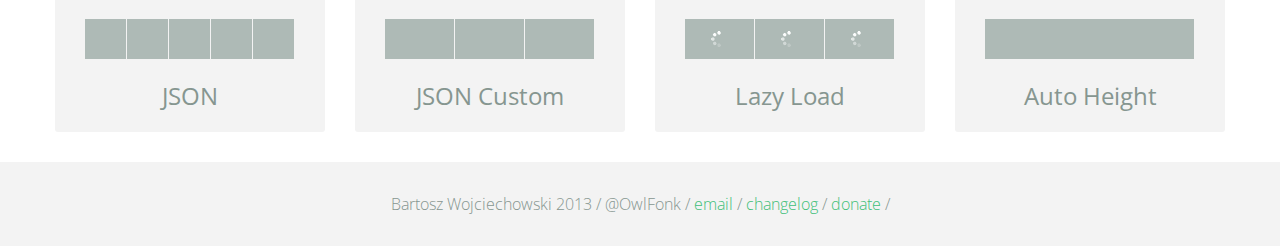
<file: lib/owl.carousel/demos/custom.html>
<!DOCTYPE html>
<html lang="en">
  <head>
    <meta charset="utf-8">
    <title>Owl Carousel - Custom</title>
    <meta name="viewport" content="width=device-width, initial-scale=1.0">
    <meta name="description" content="jQuery Responsive Carousel - Owl Carusel">
    <meta name="author" content="Bartosz Wojciechowski">

    <link href='http://fonts.googleapis.com/css?family=Open+Sans:400italic,400,300,600,700' rel='stylesheet' type='text/css'>
    <link href="../assets/css/bootstrapTheme.css" rel="stylesheet">
    <link href="../assets/css/custom.css" rel="stylesheet">

    <!-- Owl Carousel Assets -->
    <link href="../owl-carousel/owl.carousel.css" rel="stylesheet">
    <link href="../owl-carousel/owl.theme.css" rel="stylesheet">

    <link href="../assets/js/google-code-prettify/prettify.css" rel="stylesheet">

    <!-- Le fav and touch icons -->
    <link rel="apple-touch-icon-precomposed" sizes="144x144" href="../assets/ico/apple-touch-icon-144-precomposed.png">
    <link rel="apple-touch-icon-precomposed" sizes="114x114" href="../assets/ico/apple-touch-icon-114-precomposed.png">
      <link rel="apple-touch-icon-precomposed" sizes="72x72" href="../assets/ico/apple-touch-icon-72-precomposed.png">
                    <link rel="apple-touch-icon-precomposed" href="../assets/ico/apple-touch-icon-57-precomposed.png">
                                   <link rel="shortcut icon" href="../assets/ico/favicon.png">
  </head>
  <body>

      <div id="top-nav" class="navbar navbar-fixed-top">
        <div class="navbar-inner">
          <div class="container">
            <button type="button" class="btn btn-navbar" data-toggle="collapse" data-target=".nav-collapse">
            <span class="icon-bar"></span>
            <span class="icon-bar"></span>
            <span class="icon-bar"></span>
          </button>
            <div class="nav-collapse collapse">
            <ul class="nav pull-right">
              <li><a href="../index.html"><i class="icon-chevron-left"></i> Back to Frontpage</a></li>
              <li><a href="../owl.carousel.zip" class="download download-on" data-spy="affix" data-offset-top="450">Download</a></li>
            </ul>
            <ul class="nav pull-left">
              
            </ul>
            </div>
          </div>
        </div>
      </div>
   
    <div id="title">
      <div class="container">
        <div class="row">
          <div class="span12">
            <h1>Custom Options with Events</h1>
          </div>
        </div>
      </div>
    </div>

      <div id="demo">
        <div class="container">
          <div class="row">
            <div class="span12">

              <div id="owl-demo" class="owl-carousel">
                
                <div class="item"><h1>1</h1></div>
                <div class="item"><h1>2</h1></div>
                <div class="item"><h1>3</h1></div>
                <div class="item"><h1>4</h1></div>
                <div class="item"><h1>5</h1></div>
                <div class="item"><h1>6</h1></div>
                <div class="item"><h1>7</h1></div>
                <div class="item"><h1>8</h1></div>
                <div class="item"><h1>9</h1></div>
                <div class="item"><h1>10</h1></div>
                <div class="item"><h1>11</h1></div>
                <div class="item"><h1>12</h1></div>
                <div class="item"><h1>13</h1></div>
                <div class="item"><h1>14</h1></div>
                <div class="item"><h1>15</h1></div>
                <div class="item"><h1>16</h1></div>

              </div>
              <div class="customNavigation">
                <a class="btn prev">Previous</a>
                <a class="btn next">Next</a>
                <a class="btn play">Autoplay</a>
                <a class="btn stop">Stop</a>
              </div>

            </div>
          </div>
        </div>

    </div>

    <div id="example-info">
      <div class="container">
        <div class="row">
          <div class="span12">
            <h1>Setup</h1>
            <p>This is an example of using custom events for navigation. Also it shows how you can customise widths and inherit option from tablet to mobile.
            </p>
            <ul class="nav nav-tabs" id="myTab">
              <li class="active"><a href="#javascript">Javascript</a></li>
              <li><a href="#HTML">HTML</a></li>
              <li><a href="#CSS">CSS</a></li>
            </ul>
             
            <div class="tab-content">

              <div class="tab-pane active" id="javascript">
<pre class="pre-show prettyprint linenums">
$(document).ready(function() {

  var owl = &#36;("#owl-demo")&#59;

  owl.owlCarousel({
      items : 10, //10 items above 1000px browser width
      itemsDesktop : [1000,5], //5 items between 1000px and 901px
      itemsDesktopSmall : [900,3], // betweem 900px and 601px
      itemsTablet: [600,2], //2 items between 600 and 0
      itemsMobile : false // itemsMobile disabled - inherit from itemsTablet option
  })&#59;

  // Custom Navigation Events
  $(".next").click(function(){
    owl.trigger('owl.next')&#59;
  })
  $(".prev").click(function(){
    owl.trigger('owl.prev')&#59;
  })
  $(".play").click(function(){
    owl.trigger('owl.play',1000)&#59; //owl.play event accept autoPlay speed as second parameter
  })
  $(".stop").click(function(){
    owl.trigger('owl.stop')&#59;
  })

})&#59;
</pre>

              </div>

              <div class="tab-pane" id="HTML">
<pre class="pre-show prettyprint linenums">
&lt;div id="owl-demo" class="owl-carousel owl-theme"&gt;
  &lt;div class="item"&gt;&lt;h1&gt;1&lt;/h1&gt;&lt;/div&gt;
  &lt;div class="item"&gt;&lt;h1&gt;2&lt;/h1&gt;&lt;/div&gt;
  &lt;div class="item"&gt;&lt;h1&gt;3&lt;/h1&gt;&lt;/div&gt;
  &lt;div class="item"&gt;&lt;h1&gt;4&lt;/h1&gt;&lt;/div&gt;
  &lt;div class="item"&gt;&lt;h1&gt;5&lt;/h1&gt;&lt;/div&gt;
  &lt;div class="item"&gt;&lt;h1&gt;6&lt;/h1&gt;&lt;/div&gt;
  &lt;div class="item"&gt;&lt;h1&gt;7&lt;/h1&gt;&lt;/div&gt;
  &lt;div class="item"&gt;&lt;h1&gt;8&lt;/h1&gt;&lt;/div&gt;
  &lt;div class="item"&gt;&lt;h1&gt;9&lt;/h1&gt;&lt;/div&gt;
  &lt;div class="item"&gt;&lt;h1&gt;10&lt;/h1&gt;&lt;/div&gt;
  &lt;div class="item"&gt;&lt;h1&gt;11&lt;/h1&gt;&lt;/div&gt;
  &lt;div class="item"&gt;&lt;h1&gt;12&lt;/h1&gt;&lt;/div&gt;
  &lt;div class="item"&gt;&lt;h1&gt;13&lt;/h1&gt;&lt;/div&gt;
  &lt;div class="item"&gt;&lt;h1&gt;14&lt;/h1&gt;&lt;/div&gt;
  &lt;div class="item"&gt;&lt;h1&gt;15&lt;/h1&gt;&lt;/div&gt;
  &lt;div class="item"&gt;&lt;h1&gt;16&lt;/h1&gt;&lt;/div&gt;
&lt;/div&gt;

&lt;div class="customNavigation"&gt;
  &lt;a class="btn prev"&gt;Previous&lt;/a&gt;
  &lt;a class="btn next"&gt;Next&lt;/a&gt;
  &lt;a class="btn play"&gt;Autoplay&lt;/a&gt;
  &lt;a class="btn stop"&gt;Stop&lt;/a&gt;
&lt;/div&gt;
</pre>
              </div>

              <div class="tab-pane" id="CSS">
<pre class="pre-show prettyprint linenums">
#owl-demo .item{
  background: #3fbf79;
  padding: 30px 0px;
  margin: 10px;
  color: #FFF;
  -webkit-border-radius: 3px;
  -moz-border-radius: 3px;
  border-radius: 3px;
  text-align: center;
}
.customNavigation{
  text-align: center;
}
//use styles below to disable ugly selection
.customNavigation a{
  -webkit-user-select: none;
  -khtml-user-select: none;
  -moz-user-select: none;
  -ms-user-select: none;
  user-select: none;
  -webkit-tap-highlight-color: rgba(0, 0, 0, 0);
}

</pre>
              </div>
            </div><!--End Tab Content-->

          </div>
        </div>
      </div>
    </div>

    <div id="more">
      <div class="container">

        <div class="row">
          <div class="span12">
            <h1>More Demos</h1>
          </div>
        </div>

        <div class="row demos-row">
          <div class="span3">
            <a href="images.html" class="demo-box">
              <div class="demo-wrapper demo-images clearfix">
                <div class="demo-slide"><div class="bg"></div></div>
                <div class="demo-slide"><div class="bg"></div></div>
                <div class="demo-slide"><div class="bg"></div></div>
              </div>
              <h3>Images</h3>
            </a>
          </div>

          <div class="span3">
            <a href="custom.html" class="demo-box">
              <div class="demo-wrapper demo-custom clearfix">
                <div class="demo-slide"><div class="bg"></div></div>
                <div class="demo-slide"><div class="bg"></div></div>
                <div class="demo-slide"><div class="bg"></div></div>
                <div class="demo-slide"><div class="bg"></div></div>
                <div class="demo-slide"><div class="bg"></div></div>
                <div class="demo-slide"><div class="bg"></div></div>
                <div class="demo-slide"><div class="bg"></div></div>
                <div class="demo-slide"><div class="bg"></div></div>
                <div class="demo-slide"><div class="bg"></div></div>
                <div class="demo-slide"><div class="bg"></div></div>
              </div>
              <h3>Custom</h3>
            </a>
          </div>

          <div class="span3">
            <a href="itemsCustom.html" class="demo-box">
              <div class="demo-wrapper demo-full clearfix">
                <div class="demo-slide"><div class="bg"></div></div>
                <div class="demo-slide"><div class="bg"></div></div>
                <div class="demo-slide"><div class="bg"></div></div>
                <div class="demo-slide"><div class="bg"></div></div>
              </div>
              <h3>Custom 2</h3>
            </a>
          </div>

          <div class="span3">
            <a href="one.html" class="demo-box">
              <div class="demo-wrapper demo-one clearfix">
                <div class="demo-slide"><div class="bg"></div></div>
              </div>
              <h3>One Slide</h3>
            </a>
          </div>

        </div>
        <div class="row demos-row">
          <div class="span3">
            <a href="json.html" class="demo-box">
              <div class="demo-wrapper demo-Json clearfix">
                <div class="demo-slide"><div class="bg"></div></div>
                <div class="demo-slide"><div class="bg"></div></div>
                <div class="demo-slide"><div class="bg"></div></div>
                <div class="demo-slide"><div class="bg"></div></div>
                <div class="demo-slide"><div class="bg"></div></div>
              </div>
              <h3>JSON</h3>
            </a>
          </div>

          <div class="span3">
            <a href="customJson.html" class="demo-box">
              <div class="demo-wrapper demo-Json-custom clearfix">
                <div class="demo-slide"><div class="bg"></div></div>
                <div class="demo-slide"><div class="bg"></div></div>
                <div class="demo-slide"><div class="bg"></div></div>
              </div>
              <h3>JSON Custom</h3>
            </a>
          </div>

          <div class="span3">
            <a href="lazyLoad.html" class="demo-box">
              <div class="demo-wrapper demo-lazy clearfix">
                <div class="demo-slide"><div class="bg"></div></div>
                <div class="demo-slide"><div class="bg"></div></div>
                <div class="demo-slide"><div class="bg"></div></div>
              </div>
              <h3>Lazy Load</h3>
            </a>
          </div>

          <div class="span3">
            <a href="autoHeight.html" class="demo-box">
              <div class="demo-wrapper demo-height clearfix">
                <div class="demo-slide"><div class="bg"></div></div>
              </div>
              <h3>Auto Height</h3>
            </a>
          </div>

        </div>
      </div>
    </div>


 
    <div id="footer">
      <div class="container">
        <div class="row">
          <div class="span12">
            <h5>Bartosz Wojciechowski 2013 / @OwlFonk / 
            <a href="mailto:owl@owlgraphic.com?subject=Hey Owl!">email</a> / 
            <a href="../changelog.html">changelog</a> /
            <a href="https://www.paypal.com/cgi-bin/webscr?cmd=_s-xclick&hosted_button_id=EFSGXZS7V2U9N">donate</a> / 
            <a href="https://twitter.com/share" class="twitter-share-button" data-url="http://owlgraphic.com/owlcarousel/" data-text="Awesome jQuery Owl Carousel Responsive Plugin" data-via="OwlFonk" data-count="none" data-hashtags="owlcarousel"></a>
            <script>
            var owldomain = window.location.hostname.indexOf("owlgraphic");
            if(owldomain !== -1){
              !function(d,s,id){var js,fjs=d.getElementsByTagName(s)[0],p=/^http:/.test(d.location)?'http':'https';if(!d.getElementById(id)){js=d.createElement(s);js.id=id;js.src=p+'://platform.twitter.com/widgets.js';fjs.parentNode.insertBefore(js,fjs);}}(document, 'script', 'twitter-wjs');
            }
            </script>
            </h5>
          </div>
        </div>
      </div>
    </div>


    <script src="../assets/js/jquery-1.9.1.min.js"></script> 
    <script src="../owl-carousel/owl.carousel.js"></script>


    <!-- Demo -->

    <style>
    #owl-demo .item{
        background: #3fbf79;
        padding: 30px 0px;
        margin: 10px;
        color: #FFF;
        -webkit-border-radius: 3px;
        -moz-border-radius: 3px;
        border-radius: 3px;
        text-align: center;
    }
    .customNavigation{
      text-align: center;
    }
    .customNavigation a{
      -webkit-user-select: none;
      -khtml-user-select: none;
      -moz-user-select: none;
      -ms-user-select: none;
      user-select: none;
      -webkit-tap-highlight-color: rgba(0, 0, 0, 0);
    }
    </style>


    <script>
    $(document).ready(function() {

      var owl = $("#owl-demo");

      owl.owlCarousel({

      items : 10, //10 items above 1000px browser width
      itemsDesktop : [1000,5], //5 items between 1000px and 901px
      itemsDesktopSmall : [900,3], // 3 items betweem 900px and 601px
      itemsTablet: [600,2], //2 items between 600 and 0;
      itemsMobile : false // itemsMobile disabled - inherit from itemsTablet option
      
      });

      // Custom Navigation Events
      $(".next").click(function(){
        owl.trigger('owl.next');
      })
      $(".prev").click(function(){
        owl.trigger('owl.prev');
      })
      $(".play").click(function(){
        owl.trigger('owl.play',1000);
      })
      $(".stop").click(function(){
        owl.trigger('owl.stop');
      })


    });
    </script>


    <script src="../assets/js/bootstrap-collapse.js"></script>
    <script src="../assets/js/bootstrap-transition.js"></script>
    <script src="../assets/js/bootstrap-tab.js"></script>

    <script src="../assets/js/google-code-prettify/prettify.js"></script>
    <script src="../assets/js/application.js"></script>

  </body>
</html>
</file>
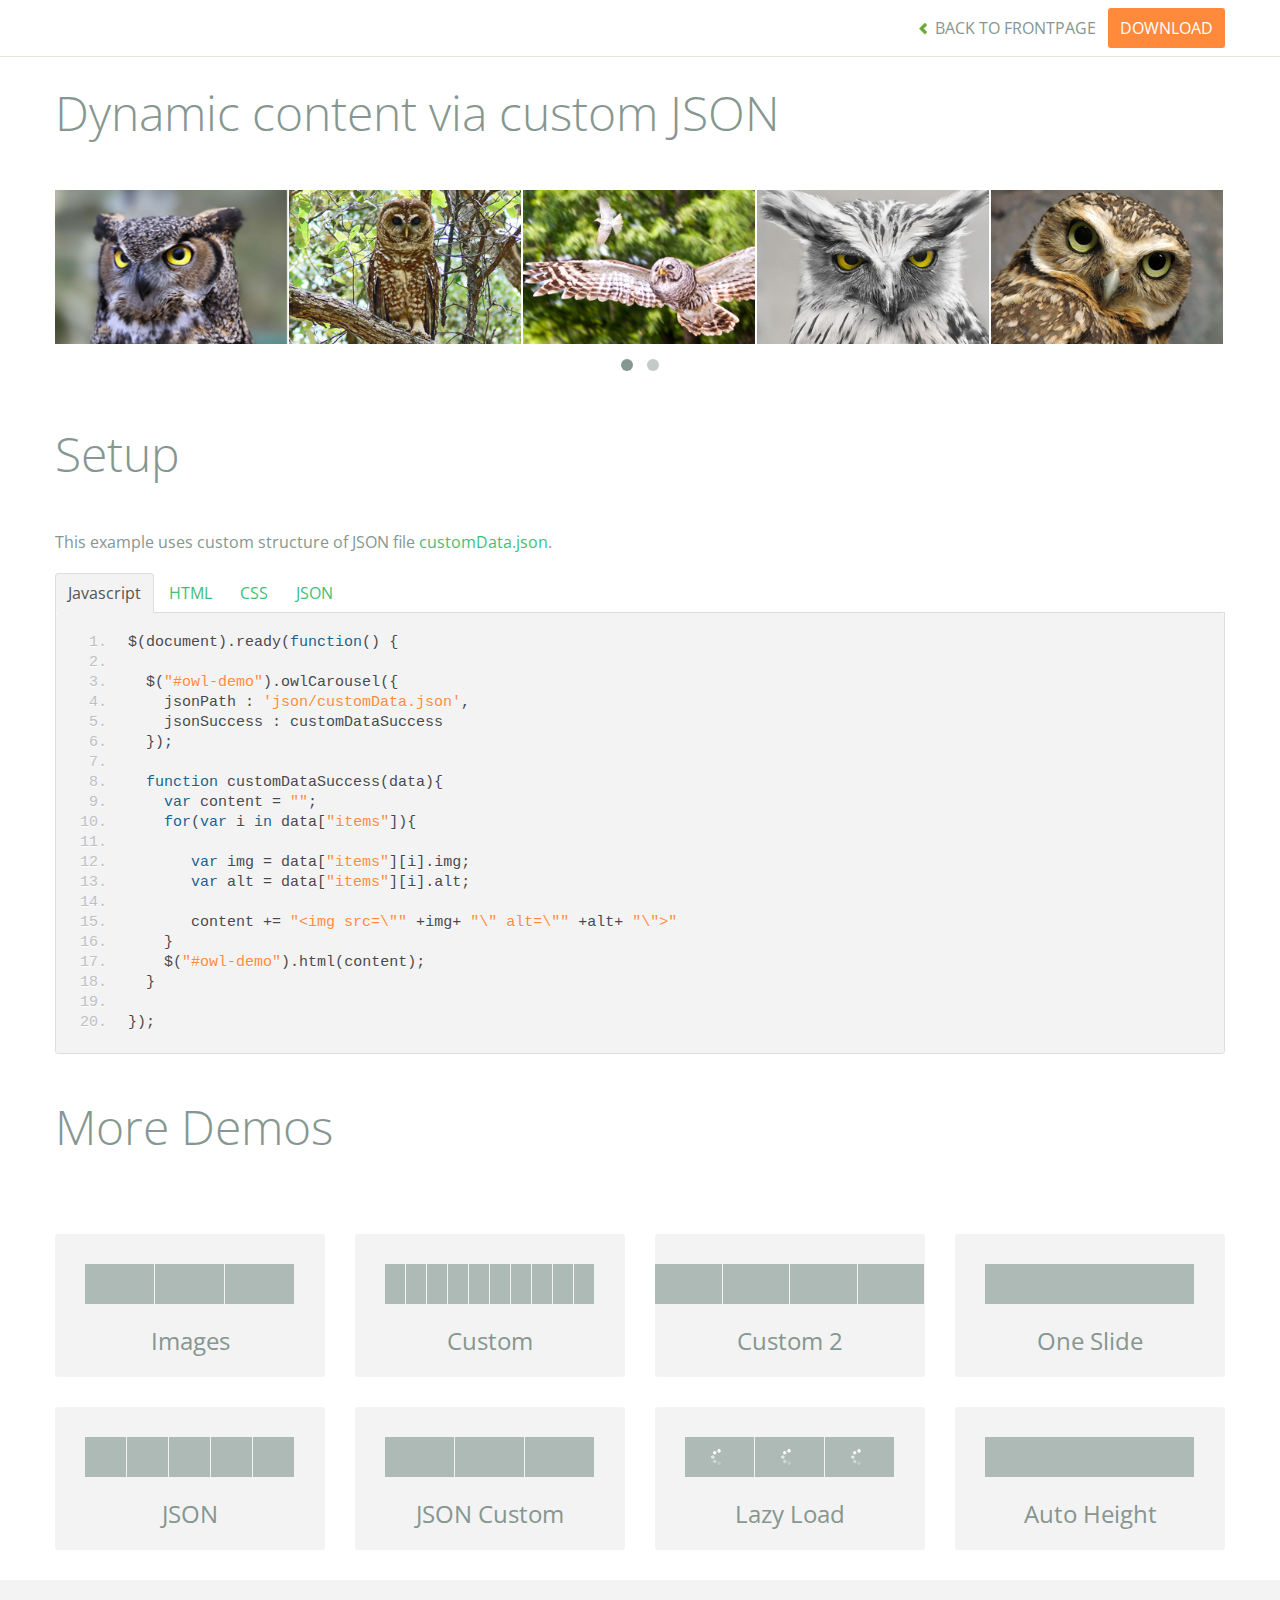
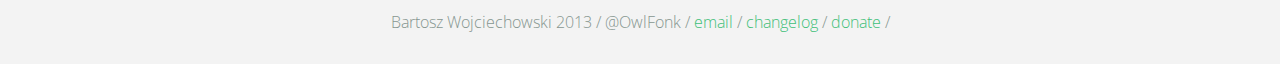
<file: lib/owl.carousel/demos/customJson.html>
<!DOCTYPE html>
<html lang="en">
  <head>
    <meta charset="utf-8">
    <title>Owl Carousel - Dynamic content via custom JSON</title>
    <meta name="viewport" content="width=device-width, initial-scale=1.0">
    <meta name="description" content="jQuery Responsive Carousel - Owl Carusel">
    <meta name="author" content="Bartosz Wojciechowski">

    <link href='http://fonts.googleapis.com/css?family=Open+Sans:400italic,400,300,600,700' rel='stylesheet' type='text/css'>
    <link href="../assets/css/bootstrapTheme.css" rel="stylesheet">
    <link href="../assets/css/custom.css" rel="stylesheet">

    <!-- Owl Carousel Assets -->
    <link href="../owl-carousel/owl.carousel.css" rel="stylesheet">
    <link href="../owl-carousel/owl.theme.css" rel="stylesheet">

    <link href="../assets/js/google-code-prettify/prettify.css" rel="stylesheet">

    <!-- Le fav and touch icons -->
    <link rel="apple-touch-icon-precomposed" sizes="144x144" href="../assets/ico/apple-touch-icon-144-precomposed.png">
    <link rel="apple-touch-icon-precomposed" sizes="114x114" href="../assets/ico/apple-touch-icon-114-precomposed.png">
      <link rel="apple-touch-icon-precomposed" sizes="72x72" href="../assets/ico/apple-touch-icon-72-precomposed.png">
                    <link rel="apple-touch-icon-precomposed" href="../assets/ico/apple-touch-icon-57-precomposed.png">
                                   <link rel="shortcut icon" href="../assets/ico/favicon.png">
  </head>
  <body>

      <div id="top-nav" class="navbar navbar-fixed-top">
        <div class="navbar-inner">
          <div class="container">
            <button type="button" class="btn btn-navbar" data-toggle="collapse" data-target=".nav-collapse">
            <span class="icon-bar"></span>
            <span class="icon-bar"></span>
            <span class="icon-bar"></span>
          </button>
            <div class="nav-collapse collapse">
            <ul class="nav pull-right">
              <li><a href="../index.html"><i class="icon-chevron-left"></i> Back to Frontpage</a></li>
              <li><a href="../owl.carousel.zip" class="download download-on" data-spy="affix" data-offset-top="450">Download</a></li>
            </ul>
            <ul class="nav pull-left">
              
            </ul>
            </div>
          </div>
        </div>
      </div>
   
    <div id="title">
      <div class="container">
        <div class="row">
          <div class="span12">
            <h1>Dynamic content via custom JSON</h1>
          </div>
        </div>
      </div>
    </div>

      <div id="demo">
        <div class="container">
          <div class="row">
            <div class="span12">

              <div id="owl-demo" class="owl-carousel">
              </div>
            </div>
          </div>
        </div>

    </div>

    <div id="example-info">
      <div class="container">
        <div class="row">
          <div class="span12">
            <h1>Setup</h1>
            <p>This example uses custom structure of JSON file <a href="json/customData.json">customData.json</a>.
            </p>
            <ul class="nav nav-tabs" id="myTab">
              <li class="active"><a href="#javascript">Javascript</a></li>
              <li><a href="#HTML">HTML</a></li>
              <li><a href="#CSS">CSS</a></li>
              <li><a href="#JSON">JSON</a></li>
            </ul>
             
            <div class="tab-content">

              <div class="tab-pane active" id="javascript">
<pre class="pre-show prettyprint linenums">
$(document).ready(function() {

  $("#owl-demo").owlCarousel({
    jsonPath : 'json/customData.json',
    jsonSuccess : customDataSuccess
  });

  function customDataSuccess(data){
    var content = "";
    for(var i in data["items"]){
       
       var img = data["items"][i].img;
       var alt = data["items"][i].alt;

       content += "&lt;img src=\"" +img+ "\" alt=\"" +alt+ "\"&gt"
    }
    $("#owl-demo").html(content);
  }

});
</pre>  

              </div>

              <div class="tab-pane" id="HTML">
<pre class="pre-show prettyprint linenums">
&lt;div id="owl-demo" class="owl-carousel"&gt;
&lt;/div&gt;
</pre>
              </div>

              <div class="tab-pane" id="CSS">
<pre class="pre-show prettyprint linenums">
#owl-demo .item{
  background: #a1def8;
  padding: 30px 0px;
  display: block;
  margin: 5px;
  color: #FFF;
  -webkit-border-radius: 3px;
  -moz-border-radius: 3px;
  border-radius: 3px;
  text-align: center;
}

</pre>
              </div>
              <div class="tab-pane" id="JSON">
<pre class="pre-show prettyprint linenums">
{
  "items" : [
    {
      "img": "assets/owl1.jpg",
      "alt" : "Owl Image 1"
    },
    {
      "img": "assets/owl2.jpg",
      "alt" : "Owl Image 2"
    },
    {
      "img": "assets/owl3.jpg",
      "alt" : "Owl Image 1"
    },
    {
      "img": "assets/owl4.jpg",
      "alt" : "Owl Image 2"
    },
    {
      "img": "assets/owl5.jpg",
      "alt" : "Owl Image 1"
    },
    {
      "img": "assets/owl6.jpg",
      "alt" : "Owl Image 2"
    }
  ]
}
</pre>
</div>
            </div><!--End Tab Content-->

          </div>
        </div>
      </div>
    </div>

    <div id="more">
      <div class="container">

        <div class="row">
          <div class="span12">
            <h1>More Demos</h1>
          </div>
        </div>

        <div class="row demos-row">
          <div class="span3">
            <a href="images.html" class="demo-box">
              <div class="demo-wrapper demo-images clearfix">
                <div class="demo-slide"><div class="bg"></div></div>
                <div class="demo-slide"><div class="bg"></div></div>
                <div class="demo-slide"><div class="bg"></div></div>
              </div>
              <h3>Images</h3>
            </a>
          </div>

          <div class="span3">
            <a href="custom.html" class="demo-box">
              <div class="demo-wrapper demo-custom clearfix">
                <div class="demo-slide"><div class="bg"></div></div>
                <div class="demo-slide"><div class="bg"></div></div>
                <div class="demo-slide"><div class="bg"></div></div>
                <div class="demo-slide"><div class="bg"></div></div>
                <div class="demo-slide"><div class="bg"></div></div>
                <div class="demo-slide"><div class="bg"></div></div>
                <div class="demo-slide"><div class="bg"></div></div>
                <div class="demo-slide"><div class="bg"></div></div>
                <div class="demo-slide"><div class="bg"></div></div>
                <div class="demo-slide"><div class="bg"></div></div>
              </div>
              <h3>Custom</h3>
            </a>
          </div>

          <div class="span3">
            <a href="itemsCustom.html" class="demo-box">
              <div class="demo-wrapper demo-full clearfix">
                <div class="demo-slide"><div class="bg"></div></div>
                <div class="demo-slide"><div class="bg"></div></div>
                <div class="demo-slide"><div class="bg"></div></div>
                <div class="demo-slide"><div class="bg"></div></div>
              </div>
              <h3>Custom 2</h3>
            </a>
          </div>

          <div class="span3">
            <a href="one.html" class="demo-box">
              <div class="demo-wrapper demo-one clearfix">
                <div class="demo-slide"><div class="bg"></div></div>
              </div>
              <h3>One Slide</h3>
            </a>
          </div>

        </div>
        <div class="row demos-row">
          <div class="span3">
            <a href="json.html" class="demo-box">
              <div class="demo-wrapper demo-Json clearfix">
                <div class="demo-slide"><div class="bg"></div></div>
                <div class="demo-slide"><div class="bg"></div></div>
                <div class="demo-slide"><div class="bg"></div></div>
                <div class="demo-slide"><div class="bg"></div></div>
                <div class="demo-slide"><div class="bg"></div></div>
              </div>
              <h3>JSON</h3>
            </a>
          </div>

          <div class="span3">
            <a href="customJson.html" class="demo-box">
              <div class="demo-wrapper demo-Json-custom clearfix">
                <div class="demo-slide"><div class="bg"></div></div>
                <div class="demo-slide"><div class="bg"></div></div>
                <div class="demo-slide"><div class="bg"></div></div>
              </div>
              <h3>JSON Custom</h3>
            </a>
          </div>

          <div class="span3">
            <a href="lazyLoad.html" class="demo-box">
              <div class="demo-wrapper demo-lazy clearfix">
                <div class="demo-slide"><div class="bg"></div></div>
                <div class="demo-slide"><div class="bg"></div></div>
                <div class="demo-slide"><div class="bg"></div></div>
              </div>
              <h3>Lazy Load</h3>
            </a>
          </div>

          <div class="span3">
            <a href="autoHeight.html" class="demo-box">
              <div class="demo-wrapper demo-height clearfix">
                <div class="demo-slide"><div class="bg"></div></div>
              </div>
              <h3>Auto Height</h3>
            </a>
          </div>

        </div>
      </div>
    </div>


 
    <div id="footer">
      <div class="container">
        <div class="row">
          <div class="span12">
            <h5>Bartosz Wojciechowski 2013 / @OwlFonk / 
            <a href="mailto:owl@owlgraphic.com?subject=Hey Owl!">email</a> / 
            <a href="../changelog.html">changelog</a> /
            <a href="https://www.paypal.com/cgi-bin/webscr?cmd=_s-xclick&hosted_button_id=EFSGXZS7V2U9N">donate</a> / 
            <a href="https://twitter.com/share" class="twitter-share-button" data-url="http://owlgraphic.com/owlcarousel/" data-text="Awesome jQuery Owl Carousel Responsive Plugin" data-via="OwlFonk" data-count="none" data-hashtags="owlcarousel"></a>
            <script>
            var owldomain = window.location.hostname.indexOf("owlgraphic");
            if(owldomain !== -1){
              !function(d,s,id){var js,fjs=d.getElementsByTagName(s)[0],p=/^http:/.test(d.location)?'http':'https';if(!d.getElementById(id)){js=d.createElement(s);js.id=id;js.src=p+'://platform.twitter.com/widgets.js';fjs.parentNode.insertBefore(js,fjs);}}(document, 'script', 'twitter-wjs');
            }
            </script>
            </h5>
          </div>
        </div>
      </div>
    </div>


    <script src="../assets/js/jquery-1.9.1.min.js"></script> 
    <script src="../owl-carousel/owl.carousel.js"></script>


    <!-- Demo -->

    <style>
    #owl-demo img{
        display: block;
        width: 99%;
        height: auto;
    }
    </style>


    <script>
    $(document).ready(function() {

      $("#owl-demo").owlCarousel({
        jsonPath : 'json/customData.json',
        jsonSuccess : customDataSuccess
      });

      function customDataSuccess(data){
        var content = "";
        for(var i in data["items"]){
           
           var img = data["items"][i].img;
           var alt = data["items"][i].alt;

           content += "<img src=\"" +img+ "\" alt=\"" +alt+ "\">"
        }
        $("#owl-demo").html(content);
      }

    });
    </script>


    <script src="../assets/js/bootstrap-collapse.js"></script>
    <script src="../assets/js/bootstrap-transition.js"></script>
    <script src="../assets/js/bootstrap-tab.js"></script>

    <script src="../assets/js/google-code-prettify/prettify.js"></script>
	  <script src="../assets/js/application.js"></script>

  </body>
</html>
</file>
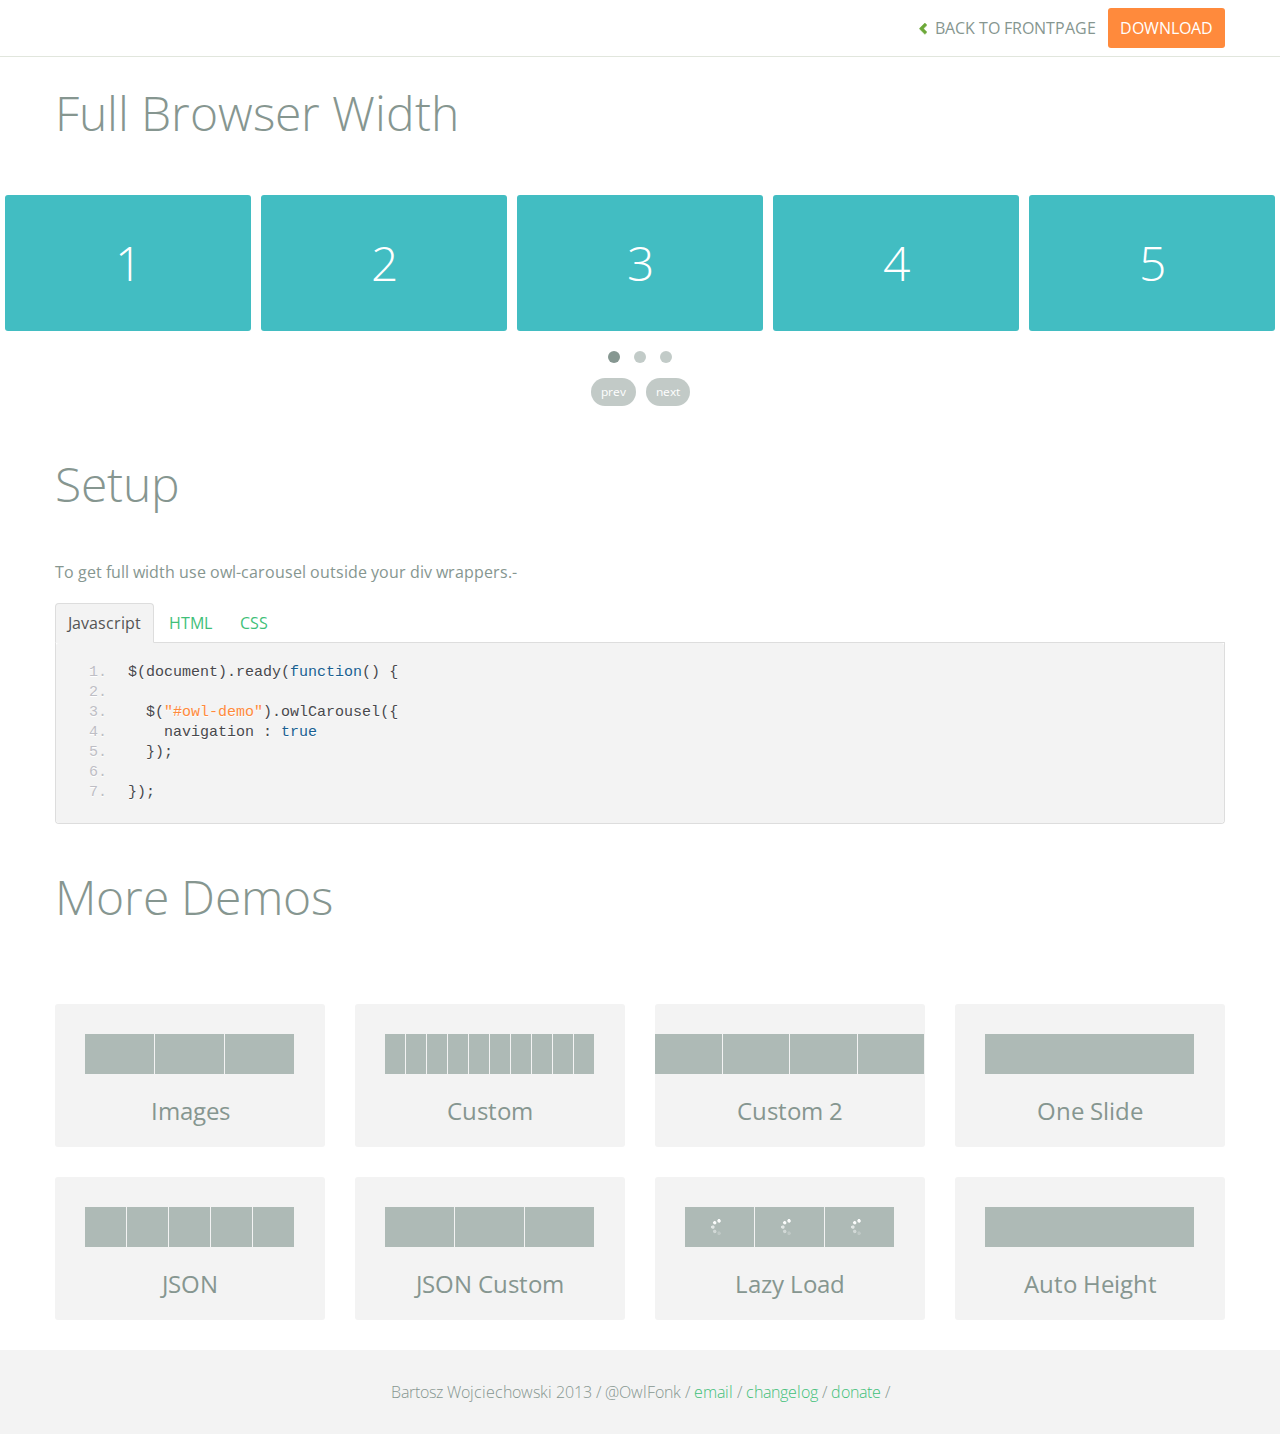
<file: lib/owl.carousel/demos/full.html>
<!DOCTYPE html>
<html lang="en">
  <head>
    <meta charset="utf-8">
    <title>Owl Carousel - Full Width Demo</title>
    <meta name="viewport" content="width=device-width, initial-scale=1.0">
    <meta name="description" content="jQuery Responsive Carousel - Owl Carusel">
    <meta name="author" content="Bartosz Wojciechowski">
    
    <link href='http://fonts.googleapis.com/css?family=Open+Sans:400italic,400,300,600,700' rel='stylesheet' type='text/css'>
    <link href="../assets/css/bootstrapTheme.css" rel="stylesheet">
    <link href="../assets/css/custom.css" rel="stylesheet">

    <!-- Owl Carousel Assets -->
    <link href="../owl-carousel/owl.carousel.css" rel="stylesheet">
    <link href="../owl-carousel/owl.theme.css" rel="stylesheet">

    <link href="../assets/js/google-code-prettify/prettify.css" rel="stylesheet">

	
    <!-- Le fav and touch icons -->
    <link rel="apple-touch-icon-precomposed" sizes="144x144" href="../assets/ico/apple-touch-icon-144-precomposed.png">
    <link rel="apple-touch-icon-precomposed" sizes="114x114" href="../assets/ico/apple-touch-icon-114-precomposed.png">
      <link rel="apple-touch-icon-precomposed" sizes="72x72" href="../assets/ico/apple-touch-icon-72-precomposed.png">
                    <link rel="apple-touch-icon-precomposed" href="../assets/ico/apple-touch-icon-57-precomposed.png">
                                   <link rel="shortcut icon" href="../assets/ico/favicon.png">
  </head>
  <body>

      <div id="top-nav" class="navbar navbar-fixed-top">
        <div class="navbar-inner">
          <div class="container">
            <button type="button" class="btn btn-navbar" data-toggle="collapse" data-target=".nav-collapse">
            <span class="icon-bar"></span>
            <span class="icon-bar"></span>
            <span class="icon-bar"></span>
          </button>
            <div class="nav-collapse collapse">
            <ul class="nav pull-right">
              <li><a href="../index.html"><i class="icon-chevron-left"></i> Back to Frontpage</a></li>
              <li><a href="../owl.carousel.zip" class="download download-on" data-spy="affix" data-offset-top="450">Download</a></li>
            </ul>
            <ul class="nav pull-left">
              
            </ul>
            </div>
          </div>
        </div>
      </div>
   
    <div id="title">
      <div class="container">
        <div class="row">
          <div class="span12">
            <h1>Full Browser Width</h1>
          </div>
        </div>
      </div>
    </div>

      <div id="demo">

        <div id="owl-demo" class="owl-carousel">
          
          <div class="item"><h1>1</h1></div>
          <div class="item"><h1>2</h1></div>
          <div class="item"><h1>3</h1></div>
          <div class="item"><h1>4</h1></div>
          <div class="item"><h1>5</h1></div>
          <div class="item"><h1>6</h1></div>
          <div class="item"><h1>7</h1></div>
          <div class="item"><h1>8</h1></div>
          <div class="item"><h1>9</h1></div>
          <div class="item"><h1>10</h1></div>
          <div class="item"><h1>11</h1></div>
          <div class="item"><h1>12</h1></div>

        </div>

    </div>

    <div id="example-info">
      <div class="container">
        <div class="row">
          <div class="span12">
            <h1>Setup</h1>
            <p>To get full width use owl-carousel outside your div wrappers.-</p>
            <ul class="nav nav-tabs" id="myTab">
              <li class="active"><a href="#javascript">Javascript</a></li>
              <li><a href="#HTML">HTML</a></li>
              <li><a href="#CSS">CSS</a></li>
            </ul>
             
            <div class="tab-content">

              <div class="tab-pane active" id="javascript">
<pre class="pre-show prettyprint linenums">
$(document).ready(function() {

  $("#owl-demo").owlCarousel({
    navigation : true
  });

});
</pre>  

              </div>

              <div class="tab-pane" id="HTML">
<pre class="pre-show prettyprint linenums">
&lt;div id="owl-demo" class="owl-carousel owl-theme"&gt;
          
  &lt;div class="item"&gt;&lt;h1&gt;1&lt;/h1&gt;&lt;/div&gt;
  &lt;div class="item"&gt;&lt;h1&gt;2&lt;/h1&gt;&lt;/div&gt;
  &lt;div class="item"&gt;&lt;h1&gt;3&lt;/h1&gt;&lt;/div&gt;
  &lt;div class="item"&gt;&lt;h1&gt;4&lt;/h1&gt;&lt;/div&gt;
  &lt;div class="item"&gt;&lt;h1&gt;5&lt;/h1&gt;&lt;/div&gt;
  &lt;div class="item"&gt;&lt;h1&gt;6&lt;/h1&gt;&lt;/div&gt;
  &lt;div class="item"&gt;&lt;h1&gt;7&lt;/h1&gt;&lt;/div&gt;
  &lt;div class="item"&gt;&lt;h1&gt;8&lt;/h1&gt;&lt;/div&gt;
  &lt;div class="item"&gt;&lt;h1&gt;9&lt;/h1&gt;&lt;/div&gt;
  &lt;div class="item"&gt;&lt;h1&gt;10&lt;/h1&gt;&lt;/div&gt;
  &lt;div class="item"&gt;&lt;h1&gt;11&lt;/h1&gt;&lt;/div&gt;
  &lt;div class="item"&gt;&lt;h1&gt;12&lt;/h1&gt;&lt;/div&gt;

&lt;/div&gt;
</pre>
              </div>

              <div class="tab-pane" id="CSS">
<pre class="pre-show prettyprint linenums">
#owl-demo .item{
  background: #42bdc2;
  padding: 30px 0px;
  margin: 10px;
  color: #FFF;
  -webkit-border-radius: 3px;
  -moz-border-radius: 3px;
  border-radius: 3px;
  text-align: center;
}
</pre>
              </div>
            </div><!--End Tab Content-->

          </div>
        </div>
      </div>
    </div>

    <div id="more">
      <div class="container">

        <div class="row">
          <div class="span12">
            <h1>More Demos</h1>
          </div>
        </div>

        <div class="row demos-row">
          <div class="span3">
            <a href="images.html" class="demo-box">
              <div class="demo-wrapper demo-images clearfix">
                <div class="demo-slide"><div class="bg"></div></div>
                <div class="demo-slide"><div class="bg"></div></div>
                <div class="demo-slide"><div class="bg"></div></div>
              </div>
              <h3>Images</h3>
            </a>
          </div>

          <div class="span3">
            <a href="custom.html" class="demo-box">
              <div class="demo-wrapper demo-custom clearfix">
                <div class="demo-slide"><div class="bg"></div></div>
                <div class="demo-slide"><div class="bg"></div></div>
                <div class="demo-slide"><div class="bg"></div></div>
                <div class="demo-slide"><div class="bg"></div></div>
                <div class="demo-slide"><div class="bg"></div></div>
                <div class="demo-slide"><div class="bg"></div></div>
                <div class="demo-slide"><div class="bg"></div></div>
                <div class="demo-slide"><div class="bg"></div></div>
                <div class="demo-slide"><div class="bg"></div></div>
                <div class="demo-slide"><div class="bg"></div></div>
              </div>
              <h3>Custom</h3>
            </a>
          </div>

          <div class="span3">
            <a href="itemsCustom.html" class="demo-box">
              <div class="demo-wrapper demo-full clearfix">
                <div class="demo-slide"><div class="bg"></div></div>
                <div class="demo-slide"><div class="bg"></div></div>
                <div class="demo-slide"><div class="bg"></div></div>
                <div class="demo-slide"><div class="bg"></div></div>
              </div>
              <h3>Custom 2</h3>
            </a>
          </div>

          <div class="span3">
            <a href="one.html" class="demo-box">
              <div class="demo-wrapper demo-one clearfix">
                <div class="demo-slide"><div class="bg"></div></div>
              </div>
              <h3>One Slide</h3>
            </a>
          </div>

        </div>
        <div class="row demos-row">
          <div class="span3">
            <a href="json.html" class="demo-box">
              <div class="demo-wrapper demo-Json clearfix">
                <div class="demo-slide"><div class="bg"></div></div>
                <div class="demo-slide"><div class="bg"></div></div>
                <div class="demo-slide"><div class="bg"></div></div>
                <div class="demo-slide"><div class="bg"></div></div>
                <div class="demo-slide"><div class="bg"></div></div>
              </div>
              <h3>JSON</h3>
            </a>
          </div>

          <div class="span3">
            <a href="customJson.html" class="demo-box">
              <div class="demo-wrapper demo-Json-custom clearfix">
                <div class="demo-slide"><div class="bg"></div></div>
                <div class="demo-slide"><div class="bg"></div></div>
                <div class="demo-slide"><div class="bg"></div></div>
              </div>
              <h3>JSON Custom</h3>
            </a>
          </div>

          <div class="span3">
            <a href="lazyLoad.html" class="demo-box">
              <div class="demo-wrapper demo-lazy clearfix">
                <div class="demo-slide"><div class="bg"></div></div>
                <div class="demo-slide"><div class="bg"></div></div>
                <div class="demo-slide"><div class="bg"></div></div>
              </div>
              <h3>Lazy Load</h3>
            </a>
          </div>

          <div class="span3">
            <a href="autoHeight.html" class="demo-box">
              <div class="demo-wrapper demo-height clearfix">
                <div class="demo-slide"><div class="bg"></div></div>
              </div>
              <h3>Auto Height</h3>
            </a>
          </div>

        </div>
      </div>
    </div>


 
    <div id="footer">
      <div class="container">
        <div class="row">
          <div class="span12">
            <h5>Bartosz Wojciechowski 2013 / @OwlFonk / 
            <a href="mailto:owl@owlgraphic.com?subject=Hey Owl!">email</a> / 
            <a href="../changelog.html">changelog</a> /
            <a href="https://www.paypal.com/cgi-bin/webscr?cmd=_s-xclick&hosted_button_id=EFSGXZS7V2U9N">donate</a> / 
            <a href="https://twitter.com/share" class="twitter-share-button" data-url="http://owlgraphic.com/owlcarousel/" data-text="Awesome jQuery Owl Carousel Responsive Plugin" data-via="OwlFonk" data-count="none" data-hashtags="owlcarousel"></a>
            <script>
            var owldomain = window.location.hostname.indexOf("owlgraphic");
            if(owldomain !== -1){
              !function(d,s,id){var js,fjs=d.getElementsByTagName(s)[0],p=/^http:/.test(d.location)?'http':'https';if(!d.getElementById(id)){js=d.createElement(s);js.id=id;js.src=p+'://platform.twitter.com/widgets.js';fjs.parentNode.insertBefore(js,fjs);}}(document, 'script', 'twitter-wjs');
            }
            </script>
            </h5>
          </div>
        </div>
      </div>
    </div>


    <script src="../assets/js/jquery-1.9.1.min.js"></script> 
    <script src="../owl-carousel/owl.carousel.js"></script>

    <!-- Demo -->

    <style>
    #owl-demo .item{
        background: #42bdc2;
        padding: 30px 0px;
        margin: 5px;
        color: #FFF;
        -webkit-border-radius: 3px;
        -moz-border-radius: 3px;
        border-radius: 3px;
        text-align: center;
    }
    </style>

    <script>
    $(document).ready(function() {
      $("#owl-demo").owlCarousel({
        navigation : true
      });
    });

    </script>
    

    <script src="../assets/js/bootstrap-collapse.js"></script>
    <script src="../assets/js/bootstrap-transition.js"></script>
    <script src="../assets/js/bootstrap-tab.js"></script>

    <script src="../assets/js/google-code-prettify/prettify.js"></script>
	  <script src="../assets/js/application.js"></script>

  </body>
</html>
</file>
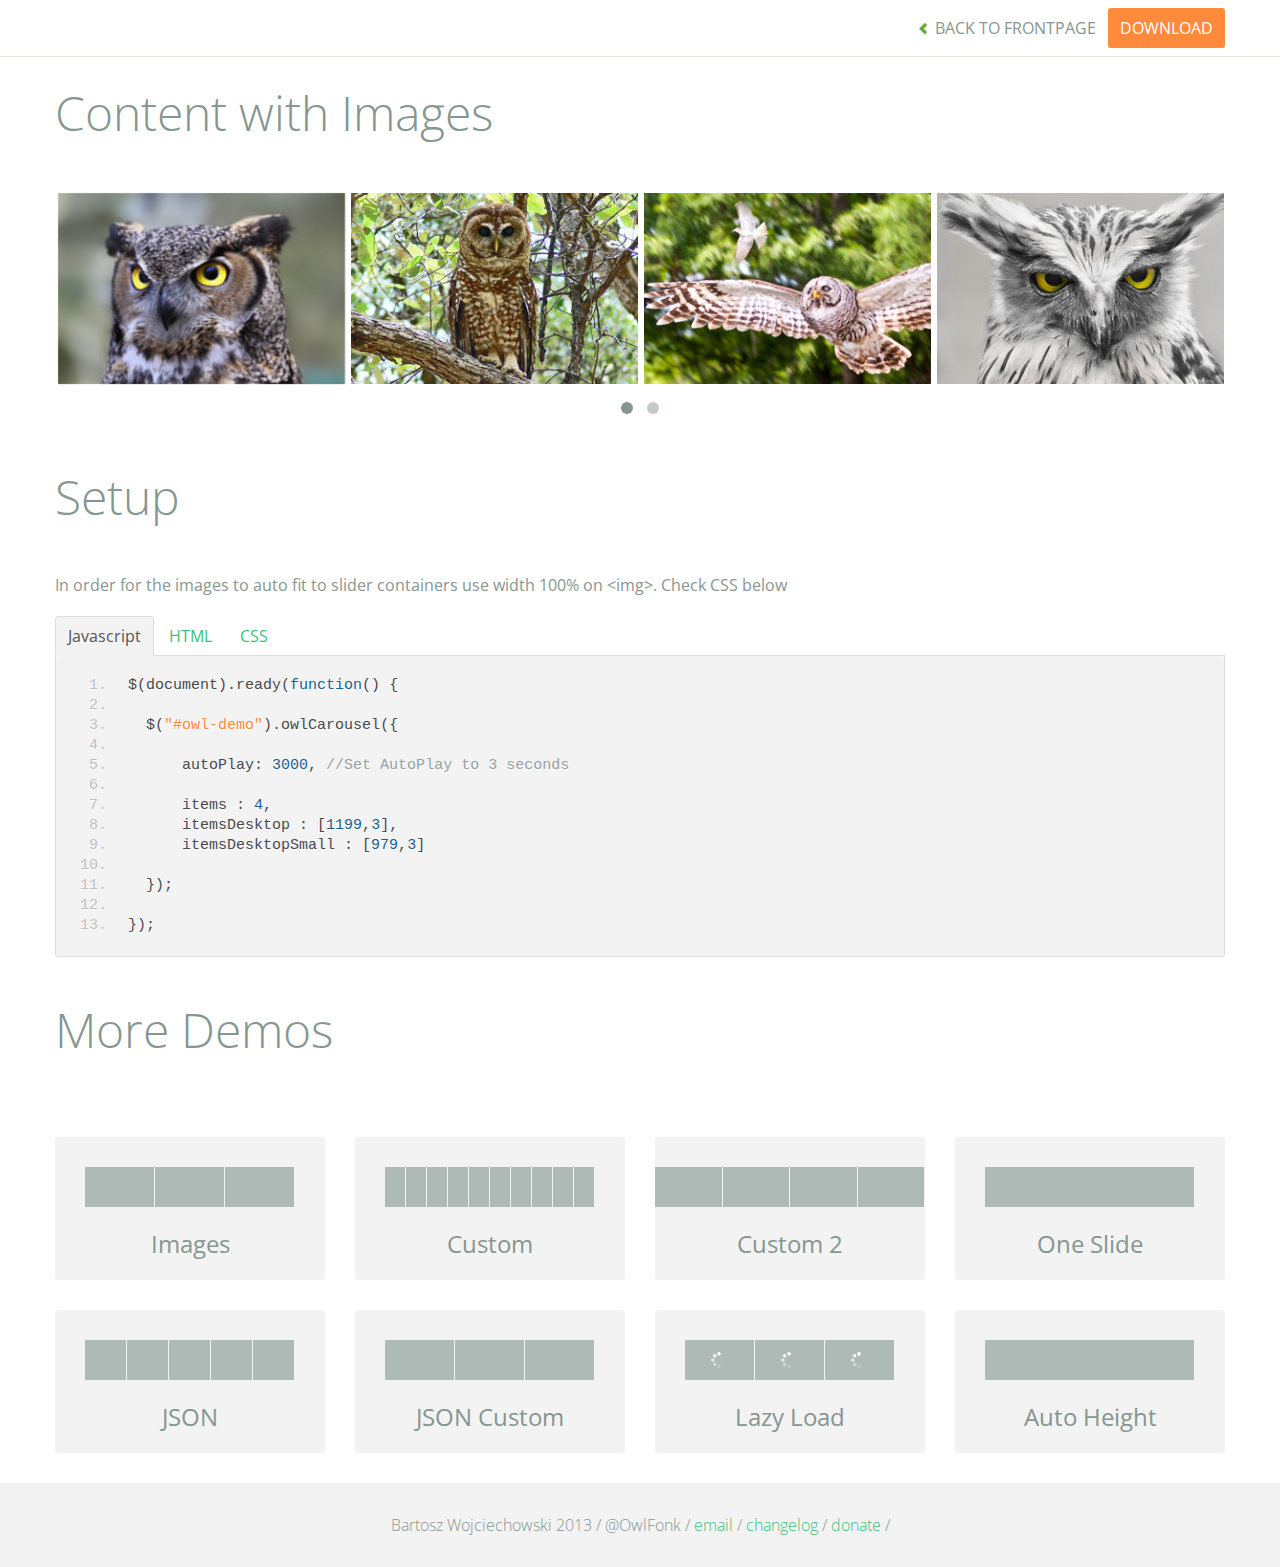
<file: lib/owl.carousel/demos/images.html>
<!DOCTYPE html>
<html lang="en">
  <head>
    <meta charset="utf-8">
    <title>Owl Carousel - Images Demo</title>
    <meta name="viewport" content="width=device-width, initial-scale=1.0">
    <meta name="description" content="jQuery Responsive Carousel - Owl Carusel">
    <meta name="author" content="Bartosz Wojciechowski">
    
    <link href='http://fonts.googleapis.com/css?family=Open+Sans:400italic,400,300,600,700' rel='stylesheet' type='text/css'>
    <link href="../assets/css/bootstrapTheme.css" rel="stylesheet">
    <link href="../assets/css/custom.css" rel="stylesheet">

    <!-- Owl Carousel Assets -->
    <link href="../owl-carousel/owl.carousel.css" rel="stylesheet">
    <link href="../owl-carousel/owl.theme.css" rel="stylesheet">

    <!-- Prettify -->
    <link href="../assets/js/google-code-prettify/prettify.css" rel="stylesheet">
    

    <!-- Le fav and touch icons -->
    <link rel="apple-touch-icon-precomposed" sizes="144x144" href="../assets/ico/apple-touch-icon-144-precomposed.png">
    <link rel="apple-touch-icon-precomposed" sizes="114x114" href="../assets/ico/apple-touch-icon-114-precomposed.png">
      <link rel="apple-touch-icon-precomposed" sizes="72x72" href="../assets/ico/apple-touch-icon-72-precomposed.png">
                    <link rel="apple-touch-icon-precomposed" href="../assets/ico/apple-touch-icon-57-precomposed.png">
                                   <link rel="shortcut icon" href="../assets/ico/favicon.png">
  </head>
  <body>

      <div id="top-nav" class="navbar navbar-fixed-top">
        <div class="navbar-inner">
          <div class="container">
            <button type="button" class="btn btn-navbar" data-toggle="collapse" data-target=".nav-collapse">
            <span class="icon-bar"></span>
            <span class="icon-bar"></span>
            <span class="icon-bar"></span>
          </button>
            <div class="nav-collapse collapse">
            <ul class="nav pull-right">
              <li><a href="../index.html"><i class="icon-chevron-left"></i> Back to Frontpage</a></li>
              <li><a href="../owl.carousel.zip" class="download download-on" data-spy="affix" data-offset-top="450">Download</a></li>
            </ul>
            <ul class="nav pull-left">
              
            </ul>
            </div>
          </div>
        </div>
      </div>
   
    <div id="title">
      <div class="container">
        <div class="row">
          <div class="span12">
            <h1>Content with Images</h1>
          </div>
        </div>
      </div>
    </div>

      <div id="demo">
        <div class="container">
          <div class="row">
            <div class="span12">

              <div id="owl-demo" class="owl-carousel">
                <div class="item"><img src="assets/owl1.jpg" alt="Owl Image"></div>
                <div class="item"><img src="assets/owl2.jpg" alt="Owl Image"></div>
                <div class="item"><img src="assets/owl3.jpg" alt="Owl Image"></div>
                <div class="item"><img src="assets/owl4.jpg" alt="Owl Image"></div>
                <div class="item"><img src="assets/owl5.jpg" alt="Owl Image"></div>
                <div class="item"><img src="assets/owl6.jpg" alt="Owl Image"></div>
                <div class="item"><img src="assets/owl7.jpg" alt="Owl Image"></div>
                <div class="item"><img src="assets/owl8.jpg" alt="Owl Image"></div>
              </div>
              
            </div>
          </div>
        </div>

    </div>

    <div id="example-info">
      <div class="container">
        <div class="row">
          <div class="span12">
            <h1>Setup</h1>
            <p>In order for the images to auto fit to slider containers use width 100% on &lt;img&gt;. Check CSS below</p>
            <ul class="nav nav-tabs" id="myTab">
              <li class="active"><a href="#javascript">Javascript</a></li>
              <li><a href="#HTML">HTML</a></li>
              <li><a href="#CSS">CSS</a></li>
            </ul>
             
            <div class="tab-content">

              <div class="tab-pane active" id="javascript">
<pre class="pre-show prettyprint linenums">
$(document).ready(function() {

  $("#owl-demo").owlCarousel({

      autoPlay: 3000, //Set AutoPlay to 3 seconds

      items : 4,
      itemsDesktop : [1199,3],
      itemsDesktopSmall : [979,3]

  });

});
</pre>  

              </div>

              <div class="tab-pane" id="HTML">
<pre class="pre-show prettyprint linenums">
&lt;div id="owl-demo"&gt;
          
  &lt;div class="item"&gt;&lt;img src="assets/owl1.jpg" alt="Owl Image"&gt;&lt;/div&gt;
  &lt;div class="item"&gt;&lt;img src="assets/owl2.jpg" alt="Owl Image"&gt;&lt;/div&gt;
  &lt;div class="item"&gt;&lt;img src="assets/owl3.jpg" alt="Owl Image"&gt;&lt;/div&gt;
  &lt;div class="item"&gt;&lt;img src="assets/owl4.jpg" alt="Owl Image"&gt;&lt;/div&gt;
  &lt;div class="item"&gt;&lt;img src="assets/owl5.jpg" alt="Owl Image"&gt;&lt;/div&gt;
  &lt;div class="item"&gt;&lt;img src="assets/owl6.jpg" alt="Owl Image"&gt;&lt;/div&gt;
  &lt;div class="item"&gt;&lt;img src="assets/owl7.jpg" alt="Owl Image"&gt;&lt;/div&gt;
  &lt;div class="item"&gt;&lt;img src="assets/owl8.jpg" alt="Owl Image"&gt;&lt;/div&gt;

&lt;/div&gt;
</pre>
              </div>

              <div class="tab-pane" id="CSS">
<pre class="pre-show prettyprint linenums">
#owl-demo .item{
  margin: 3px;
}
#owl-demo .item img{
  display: block;
  width: 100%;
  height: auto;
}
</pre>
              </div>
            </div><!--End Tab Content-->

          </div>
        </div>
      </div>
    </div>

    <div id="more">
      <div class="container">

        <div class="row">
          <div class="span12">
            <h1>More Demos</h1>
          </div>
        </div>

        <div class="row demos-row">
          <div class="span3">
            <a href="images.html" class="demo-box">
              <div class="demo-wrapper demo-images clearfix">
                <div class="demo-slide"><div class="bg"></div></div>
                <div class="demo-slide"><div class="bg"></div></div>
                <div class="demo-slide"><div class="bg"></div></div>
              </div>
              <h3>Images</h3>
            </a>
          </div>

          <div class="span3">
            <a href="custom.html" class="demo-box">
              <div class="demo-wrapper demo-custom clearfix">
                <div class="demo-slide"><div class="bg"></div></div>
                <div class="demo-slide"><div class="bg"></div></div>
                <div class="demo-slide"><div class="bg"></div></div>
                <div class="demo-slide"><div class="bg"></div></div>
                <div class="demo-slide"><div class="bg"></div></div>
                <div class="demo-slide"><div class="bg"></div></div>
                <div class="demo-slide"><div class="bg"></div></div>
                <div class="demo-slide"><div class="bg"></div></div>
                <div class="demo-slide"><div class="bg"></div></div>
                <div class="demo-slide"><div class="bg"></div></div>
              </div>
              <h3>Custom</h3>
            </a>
          </div>

          <div class="span3">
            <a href="itemsCustom.html" class="demo-box">
              <div class="demo-wrapper demo-full clearfix">
                <div class="demo-slide"><div class="bg"></div></div>
                <div class="demo-slide"><div class="bg"></div></div>
                <div class="demo-slide"><div class="bg"></div></div>
                <div class="demo-slide"><div class="bg"></div></div>
              </div>
              <h3>Custom 2</h3>
            </a>
          </div>

          <div class="span3">
            <a href="one.html" class="demo-box">
              <div class="demo-wrapper demo-one clearfix">
                <div class="demo-slide"><div class="bg"></div></div>
              </div>
              <h3>One Slide</h3>
            </a>
          </div>

        </div>
        <div class="row demos-row">
          <div class="span3">
            <a href="json.html" class="demo-box">
              <div class="demo-wrapper demo-Json clearfix">
                <div class="demo-slide"><div class="bg"></div></div>
                <div class="demo-slide"><div class="bg"></div></div>
                <div class="demo-slide"><div class="bg"></div></div>
                <div class="demo-slide"><div class="bg"></div></div>
                <div class="demo-slide"><div class="bg"></div></div>
              </div>
              <h3>JSON</h3>
            </a>
          </div>

          <div class="span3">
            <a href="customJson.html" class="demo-box">
              <div class="demo-wrapper demo-Json-custom clearfix">
                <div class="demo-slide"><div class="bg"></div></div>
                <div class="demo-slide"><div class="bg"></div></div>
                <div class="demo-slide"><div class="bg"></div></div>
              </div>
              <h3>JSON Custom</h3>
            </a>
          </div>

          <div class="span3">
            <a href="lazyLoad.html" class="demo-box">
              <div class="demo-wrapper demo-lazy clearfix">
                <div class="demo-slide"><div class="bg"></div></div>
                <div class="demo-slide"><div class="bg"></div></div>
                <div class="demo-slide"><div class="bg"></div></div>
              </div>
              <h3>Lazy Load</h3>
            </a>
          </div>

          <div class="span3">
            <a href="autoHeight.html" class="demo-box">
              <div class="demo-wrapper demo-height clearfix">
                <div class="demo-slide"><div class="bg"></div></div>
              </div>
              <h3>Auto Height</h3>
            </a>
          </div>

        </div>
      </div>
    </div>


 
    <div id="footer">
      <div class="container">
        <div class="row">
          <div class="span12">
            <h5>Bartosz Wojciechowski 2013 / @OwlFonk / 
            <a href="mailto:owl@owlgraphic.com?subject=Hey Owl!">email</a> / 
            <a href="../changelog.html">changelog</a> /
            <a href="https://www.paypal.com/cgi-bin/webscr?cmd=_s-xclick&hosted_button_id=EFSGXZS7V2U9N">donate</a> / 
            <a href="https://twitter.com/share" class="twitter-share-button" data-url="http://owlgraphic.com/owlcarousel/" data-text="Awesome jQuery Owl Carousel Responsive Plugin" data-via="OwlFonk" data-count="none" data-hashtags="owlcarousel"></a>
            <script>
            var owldomain = window.location.hostname.indexOf("owlgraphic");
            if(owldomain !== -1){
              !function(d,s,id){var js,fjs=d.getElementsByTagName(s)[0],p=/^http:/.test(d.location)?'http':'https';if(!d.getElementById(id)){js=d.createElement(s);js.id=id;js.src=p+'://platform.twitter.com/widgets.js';fjs.parentNode.insertBefore(js,fjs);}}(document, 'script', 'twitter-wjs');
            }
            </script>
            </h5>
          </div>
        </div>
      </div>
    </div>


    <script src="../assets/js/jquery-1.9.1.min.js"></script> 
    <script src="../owl-carousel/owl.carousel.js"></script>


    <!-- Demo -->

    <style>
    #owl-demo .item{
        margin: 3px;
    }
    #owl-demo .item img{
        display: block;
        width: 100%;
        height: auto;
    }
    </style>


    <script>
    $(document).ready(function() {
      $("#owl-demo").owlCarousel({
        autoPlay: 3000,
        items : 4,
        itemsDesktop : [1199,3],
        itemsDesktopSmall : [979,3]
      });

    });
    </script>

    <script src="../assets/js/bootstrap-collapse.js"></script>
    <script src="../assets/js/bootstrap-transition.js"></script>
    <script src="../assets/js/bootstrap-tab.js"></script>

    <script src="../assets/js/google-code-prettify/prettify.js"></script>
	  <script src="../assets/js/application.js"></script>

  </body>
</html>
</file>
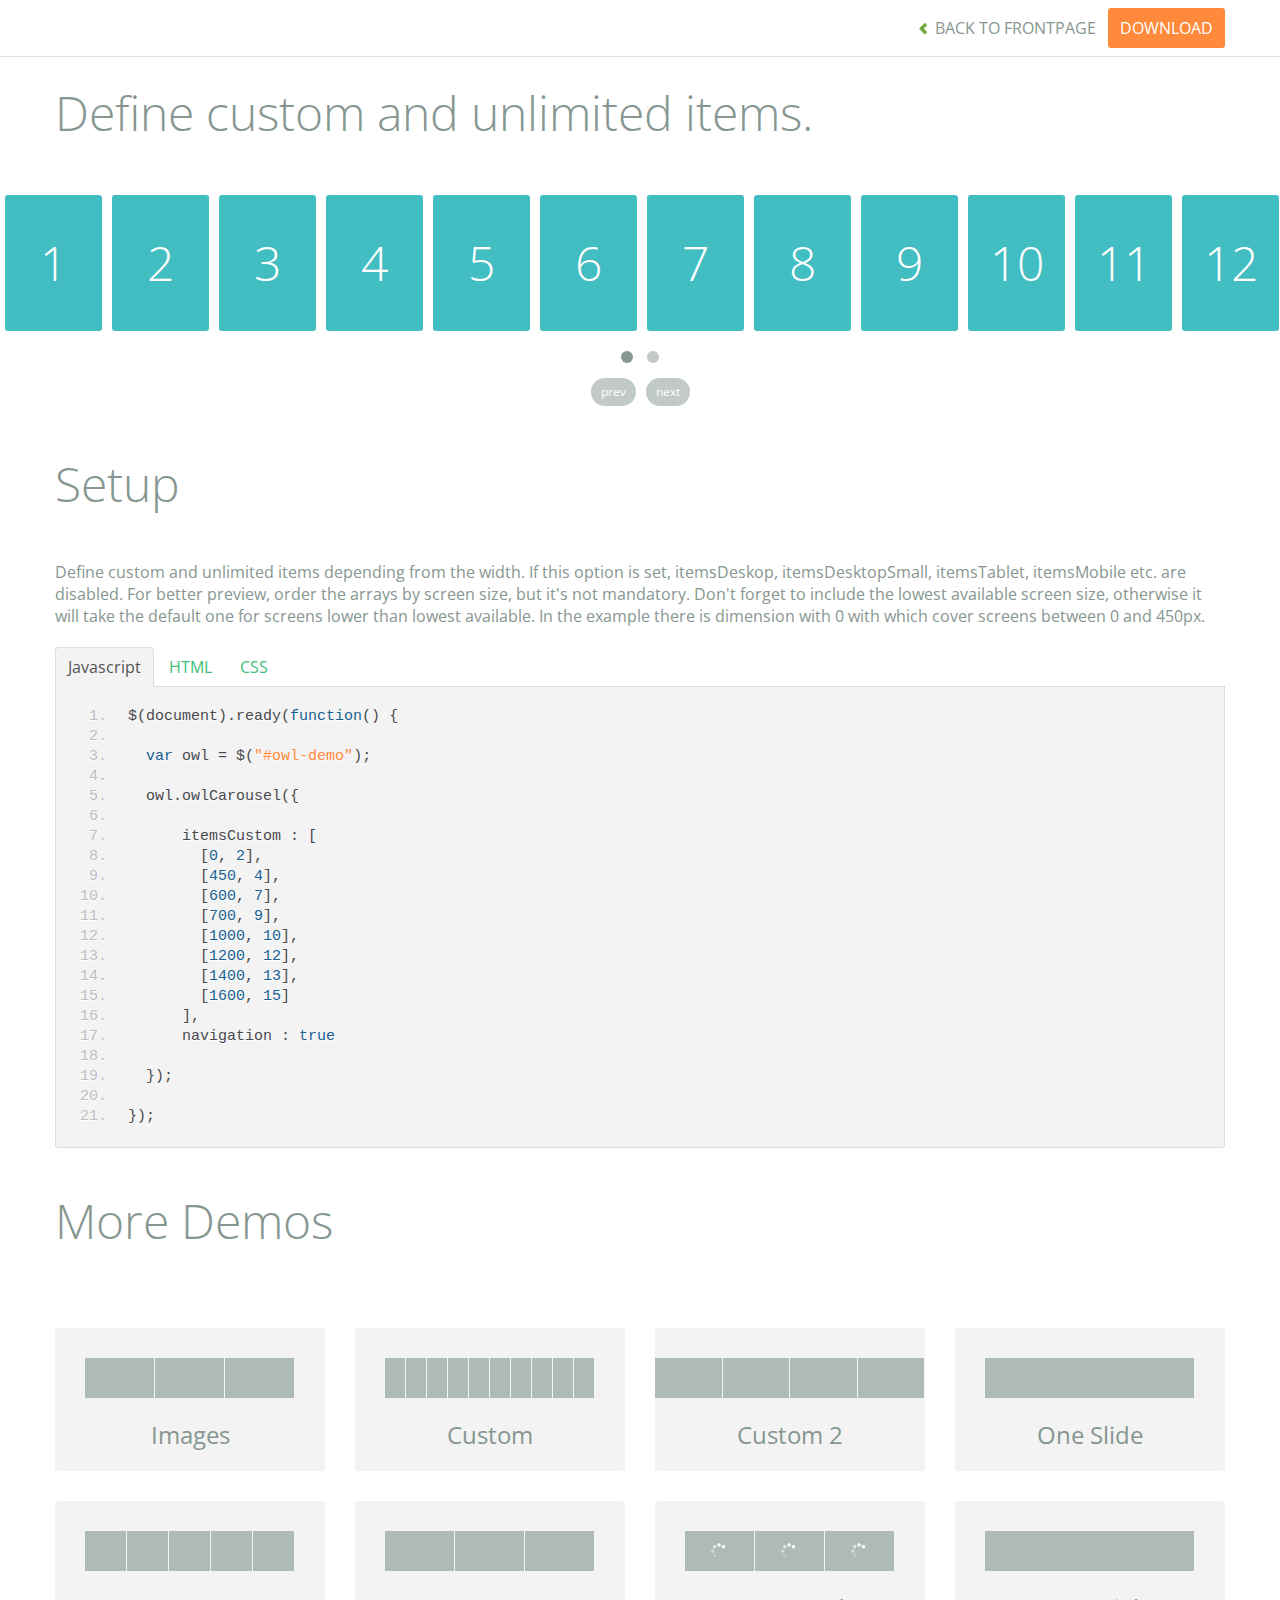
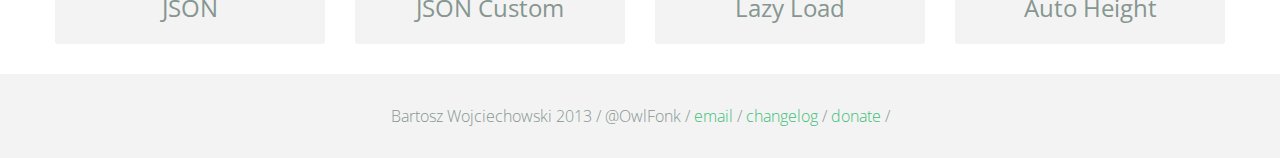
<file: lib/owl.carousel/demos/itemsCustom.html>
<!DOCTYPE html>
<html lang="en">
  <head>
    <meta charset="utf-8">
    <title>Owl Carousel - itemsCustom</title>
    <meta name="viewport" content="width=device-width, initial-scale=1.0">
    <meta name="description" content="jQuery Responsive Carousel - Owl Carusel">
    <meta name="author" content="Bartosz Wojciechowski">

    <link href='http://fonts.googleapis.com/css?family=Open+Sans:400italic,400,300,600,700' rel='stylesheet' type='text/css'>
    <link href="../assets/css/bootstrapTheme.css" rel="stylesheet">
    <link href="../assets/css/custom.css" rel="stylesheet">

    <!-- Owl Carousel Assets -->
    <link href="../owl-carousel/owl.carousel.css" rel="stylesheet">
    <link href="../owl-carousel/owl.theme.css" rel="stylesheet">

    <link href="../assets/js/google-code-prettify/prettify.css" rel="stylesheet">

    <!-- Le fav and touch icons -->
    <link rel="apple-touch-icon-precomposed" sizes="144x144" href="../assets/ico/apple-touch-icon-144-precomposed.png">
    <link rel="apple-touch-icon-precomposed" sizes="114x114" href="../assets/ico/apple-touch-icon-114-precomposed.png">
      <link rel="apple-touch-icon-precomposed" sizes="72x72" href="../assets/ico/apple-touch-icon-72-precomposed.png">
                    <link rel="apple-touch-icon-precomposed" href="../assets/ico/apple-touch-icon-57-precomposed.png">
                                   <link rel="shortcut icon" href="../assets/ico/favicon.png">
  </head>
  <body>

      <div id="top-nav" class="navbar navbar-fixed-top">
        <div class="navbar-inner">
          <div class="container">
            <button type="button" class="btn btn-navbar" data-toggle="collapse" data-target=".nav-collapse">
            <span class="icon-bar"></span>
            <span class="icon-bar"></span>
            <span class="icon-bar"></span>
          </button>
            <div class="nav-collapse collapse">
            <ul class="nav pull-right">
              <li><a href="../index.html"><i class="icon-chevron-left"></i> Back to Frontpage</a></li>
              <li><a href="../owl.carousel.zip" class="download download-on" data-spy="affix" data-offset-top="450">Download</a></li>
            </ul>
            <ul class="nav pull-left">
              
            </ul>
            </div>
          </div>
        </div>
      </div>
   
    <div id="title">
      <div class="container">
        <div class="row">
          <div class="span12">
            <h1>Define custom and unlimited items.</h1>
          </div>
        </div>
      </div>
    </div>

      <div id="demo">
        <div id="owl-demo" class="owl-carousel">
          
          <div class="item"><h1>1</h1></div>
          <div class="item"><h1>2</h1></div>
          <div class="item"><h1>3</h1></div>
          <div class="item"><h1>4</h1></div>
          <div class="item"><h1>5</h1></div>
          <div class="item"><h1>6</h1></div>
          <div class="item"><h1>7</h1></div>
          <div class="item"><h1>8</h1></div>
          <div class="item"><h1>9</h1></div>
          <div class="item"><h1>10</h1></div>
          <div class="item"><h1>11</h1></div>
          <div class="item"><h1>12</h1></div>
          <div class="item"><h1>13</h1></div>
          <div class="item"><h1>14</h1></div>
          <div class="item"><h1>15</h1></div>
          <div class="item"><h1>16</h1></div>
          <div class="item"><h1>17</h1></div>
          <div class="item"><h1>18</h1></div>
          <div class="item"><h1>19</h1></div>
          <div class="item"><h1>20</h1></div>

        </div>
    </div>

    <div id="example-info">
      <div class="container">
        <div class="row">
          <div class="span12">
            <h1>Setup</h1>
            <p>Define custom and unlimited items depending from the width. If this option is set, itemsDeskop, itemsDesktopSmall, itemsTablet, itemsMobile etc. are disabled. For better preview, order the arrays by screen size, but it's not mandatory. Don't forget to include the lowest available screen size, otherwise it will take the default one for screens lower than lowest available. In the example there is dimension with 0 with which cover screens between 0 and 450px.
            </p>
            <ul class="nav nav-tabs" id="myTab">
              <li class="active"><a href="#javascript">Javascript</a></li>
              <li><a href="#HTML">HTML</a></li>
              <li><a href="#CSS">CSS</a></li>
            </ul>
             
            <div class="tab-content">

              <div class="tab-pane active" id="javascript">
<pre class="pre-show prettyprint linenums">
$(document).ready(function() {

  var owl = &#36;("#owl-demo")&#59;

  owl.owlCarousel({
     
      itemsCustom : [
        [0, 2],
        [450, 4],
        [600, 7],
        [700, 9],
        [1000, 10],
        [1200, 12],
        [1400, 13],
        [1600, 15]
      ],
      navigation : true

  })&#59;

})&#59;
</pre>

              </div>

              <div class="tab-pane" id="HTML">
<pre class="pre-show prettyprint linenums">
&lt;div id="owl-demo" class="owl-carousel owl-theme"&gt;
  &lt;div class="item"&gt;&lt;h1&gt;1&lt;/h1&gt;&lt;/div&gt;
  &lt;div class="item"&gt;&lt;h1&gt;2&lt;/h1&gt;&lt;/div&gt;
  &lt;div class="item"&gt;&lt;h1&gt;3&lt;/h1&gt;&lt;/div&gt;
  &lt;div class="item"&gt;&lt;h1&gt;4&lt;/h1&gt;&lt;/div&gt;
  &lt;div class="item"&gt;&lt;h1&gt;5&lt;/h1&gt;&lt;/div&gt;
  &lt;div class="item"&gt;&lt;h1&gt;6&lt;/h1&gt;&lt;/div&gt;
  &lt;div class="item"&gt;&lt;h1&gt;7&lt;/h1&gt;&lt;/div&gt;
  &lt;div class="item"&gt;&lt;h1&gt;8&lt;/h1&gt;&lt;/div&gt;
  &lt;div class="item"&gt;&lt;h1&gt;9&lt;/h1&gt;&lt;/div&gt;
  &lt;div class="item"&gt;&lt;h1&gt;10&lt;/h1&gt;&lt;/div&gt;
  &lt;div class="item"&gt;&lt;h1&gt;11&lt;/h1&gt;&lt;/div&gt;
  &lt;div class="item"&gt;&lt;h1&gt;12&lt;/h1&gt;&lt;/div&gt;
  &lt;div class="item"&gt;&lt;h1&gt;13&lt;/h1&gt;&lt;/div&gt;
  &lt;div class="item"&gt;&lt;h1&gt;14&lt;/h1&gt;&lt;/div&gt;
  &lt;div class="item"&gt;&lt;h1&gt;15&lt;/h1&gt;&lt;/div&gt;
  &lt;div class="item"&gt;&lt;h1&gt;16&lt;/h1&gt;&lt;/div&gt;
  &lt;div class="item"&gt;&lt;h1&gt;17&lt;/h1&gt;&lt;/div&gt;
  &lt;div class="item"&gt;&lt;h1&gt;18&lt;/h1&gt;&lt;/div&gt;
  &lt;div class="item"&gt;&lt;h1&gt;19&lt;/h1&gt;&lt;/div&gt;
  &lt;div class="item"&gt;&lt;h1&gt;20&lt;/h1&gt;&lt;/div&gt;
&lt;/div&gt;

</pre>
              </div>

              <div class="tab-pane" id="CSS">
<pre class="pre-show prettyprint linenums">
#owl-demo .item{
    background: #42bdc2;
    padding: 30px 0px;
    margin: 5px;
    color: #FFF;
    -webkit-border-radius: 3px;
    -moz-border-radius: 3px;
    border-radius: 3px;
    text-align: center;
}
</pre>
              </div>
            </div><!--End Tab Content-->

          </div>
        </div>
      </div>
    </div>

    <div id="more">
      <div class="container">

        <div class="row">
          <div class="span12">
            <h1>More Demos</h1>
          </div>
        </div>

        <div class="row demos-row">
          <div class="span3">
            <a href="images.html" class="demo-box">
              <div class="demo-wrapper demo-images clearfix">
                <div class="demo-slide"><div class="bg"></div></div>
                <div class="demo-slide"><div class="bg"></div></div>
                <div class="demo-slide"><div class="bg"></div></div>
              </div>
              <h3>Images</h3>
            </a>
          </div>

          <div class="span3">
            <a href="custom.html" class="demo-box">
              <div class="demo-wrapper demo-custom clearfix">
                <div class="demo-slide"><div class="bg"></div></div>
                <div class="demo-slide"><div class="bg"></div></div>
                <div class="demo-slide"><div class="bg"></div></div>
                <div class="demo-slide"><div class="bg"></div></div>
                <div class="demo-slide"><div class="bg"></div></div>
                <div class="demo-slide"><div class="bg"></div></div>
                <div class="demo-slide"><div class="bg"></div></div>
                <div class="demo-slide"><div class="bg"></div></div>
                <div class="demo-slide"><div class="bg"></div></div>
                <div class="demo-slide"><div class="bg"></div></div>
              </div>
              <h3>Custom</h3>
            </a>
          </div>

          <div class="span3">
            <a href="itemsCustom.html" class="demo-box">
              <div class="demo-wrapper demo-full clearfix">
                <div class="demo-slide"><div class="bg"></div></div>
                <div class="demo-slide"><div class="bg"></div></div>
                <div class="demo-slide"><div class="bg"></div></div>
                <div class="demo-slide"><div class="bg"></div></div>
              </div>
              <h3>Custom 2</h3>
            </a>
          </div>

          <div class="span3">
            <a href="one.html" class="demo-box">
              <div class="demo-wrapper demo-one clearfix">
                <div class="demo-slide"><div class="bg"></div></div>
              </div>
              <h3>One Slide</h3>
            </a>
          </div>

        </div>
        <div class="row demos-row">
          <div class="span3">
            <a href="json.html" class="demo-box">
              <div class="demo-wrapper demo-Json clearfix">
                <div class="demo-slide"><div class="bg"></div></div>
                <div class="demo-slide"><div class="bg"></div></div>
                <div class="demo-slide"><div class="bg"></div></div>
                <div class="demo-slide"><div class="bg"></div></div>
                <div class="demo-slide"><div class="bg"></div></div>
              </div>
              <h3>JSON</h3>
            </a>
          </div>

          <div class="span3">
            <a href="customJson.html" class="demo-box">
              <div class="demo-wrapper demo-Json-custom clearfix">
                <div class="demo-slide"><div class="bg"></div></div>
                <div class="demo-slide"><div class="bg"></div></div>
                <div class="demo-slide"><div class="bg"></div></div>
              </div>
              <h3>JSON Custom</h3>
            </a>
          </div>

          <div class="span3">
            <a href="lazyLoad.html" class="demo-box">
              <div class="demo-wrapper demo-lazy clearfix">
                <div class="demo-slide"><div class="bg"></div></div>
                <div class="demo-slide"><div class="bg"></div></div>
                <div class="demo-slide"><div class="bg"></div></div>
              </div>
              <h3>Lazy Load</h3>
            </a>
          </div>

          <div class="span3">
            <a href="autoHeight.html" class="demo-box">
              <div class="demo-wrapper demo-height clearfix">
                <div class="demo-slide"><div class="bg"></div></div>
              </div>
              <h3>Auto Height</h3>
            </a>
          </div>

        </div>
      </div>
    </div>


 
    <div id="footer">
      <div class="container">
        <div class="row">
          <div class="span12">
            <h5>Bartosz Wojciechowski 2013 / @OwlFonk / 
            <a href="mailto:owl@owlgraphic.com?subject=Hey Owl!">email</a> / 
            <a href="../changelog.html">changelog</a> /
            <a href="https://www.paypal.com/cgi-bin/webscr?cmd=_s-xclick&hosted_button_id=EFSGXZS7V2U9N">donate</a> / 
            <a href="https://twitter.com/share" class="twitter-share-button" data-url="http://owlgraphic.com/owlcarousel/" data-text="Awesome jQuery Owl Carousel Responsive Plugin" data-via="OwlFonk" data-count="none" data-hashtags="owlcarousel"></a>
            <script>
            var owldomain = window.location.hostname.indexOf("owlgraphic");
            if(owldomain !== -1){
              !function(d,s,id){var js,fjs=d.getElementsByTagName(s)[0],p=/^http:/.test(d.location)?'http':'https';if(!d.getElementById(id)){js=d.createElement(s);js.id=id;js.src=p+'://platform.twitter.com/widgets.js';fjs.parentNode.insertBefore(js,fjs);}}(document, 'script', 'twitter-wjs');
            }
            </script>
            </h5>
          </div>
        </div>
      </div>
    </div>


    <script src="../assets/js/jquery-1.9.1.min.js"></script> 
    <script src="../owl-carousel/owl.carousel.js"></script>


    <!-- Demo -->

    <style>
    #owl-demo .item{
        background: #42bdc2;
        padding: 30px 0px;
        margin: 5px;
        color: #FFF;
        -webkit-border-radius: 3px;
        -moz-border-radius: 3px;
        border-radius: 3px;
        text-align: center;
    }
    </style>


    <script>
    $(document).ready(function() {

      var owl = $("#owl-demo");

      owl.owlCarousel({

        // Define custom and unlimited items depending from the width
        // If this option is set, itemsDeskop, itemsDesktopSmall, itemsTablet, itemsMobile etc. are disabled
        // For better preview, order the arrays by screen size, but it's not mandatory
        // Don't forget to include the lowest available screen size, otherwise it will take the default one for screens lower than lowest available.
        // In the example there is dimension with 0 with which cover screens between 0 and 450px
        
        itemsCustom : [
          [0, 2],
          [450, 4],
          [600, 7],
          [700, 9],
          [1000, 10],
          [1200, 12],
          [1400, 13],
          [1600, 15]
        ],
        navigation : true

      });



    });
    </script>

    <script src="../assets/js/bootstrap-collapse.js"></script>
    <script src="../assets/js/bootstrap-transition.js"></script>
    <script src="../assets/js/bootstrap-tab.js"></script>

    <script src="../assets/js/google-code-prettify/prettify.js"></script>
	  <script src="../assets/js/application.js"></script>

  </body>
</html>
</file>
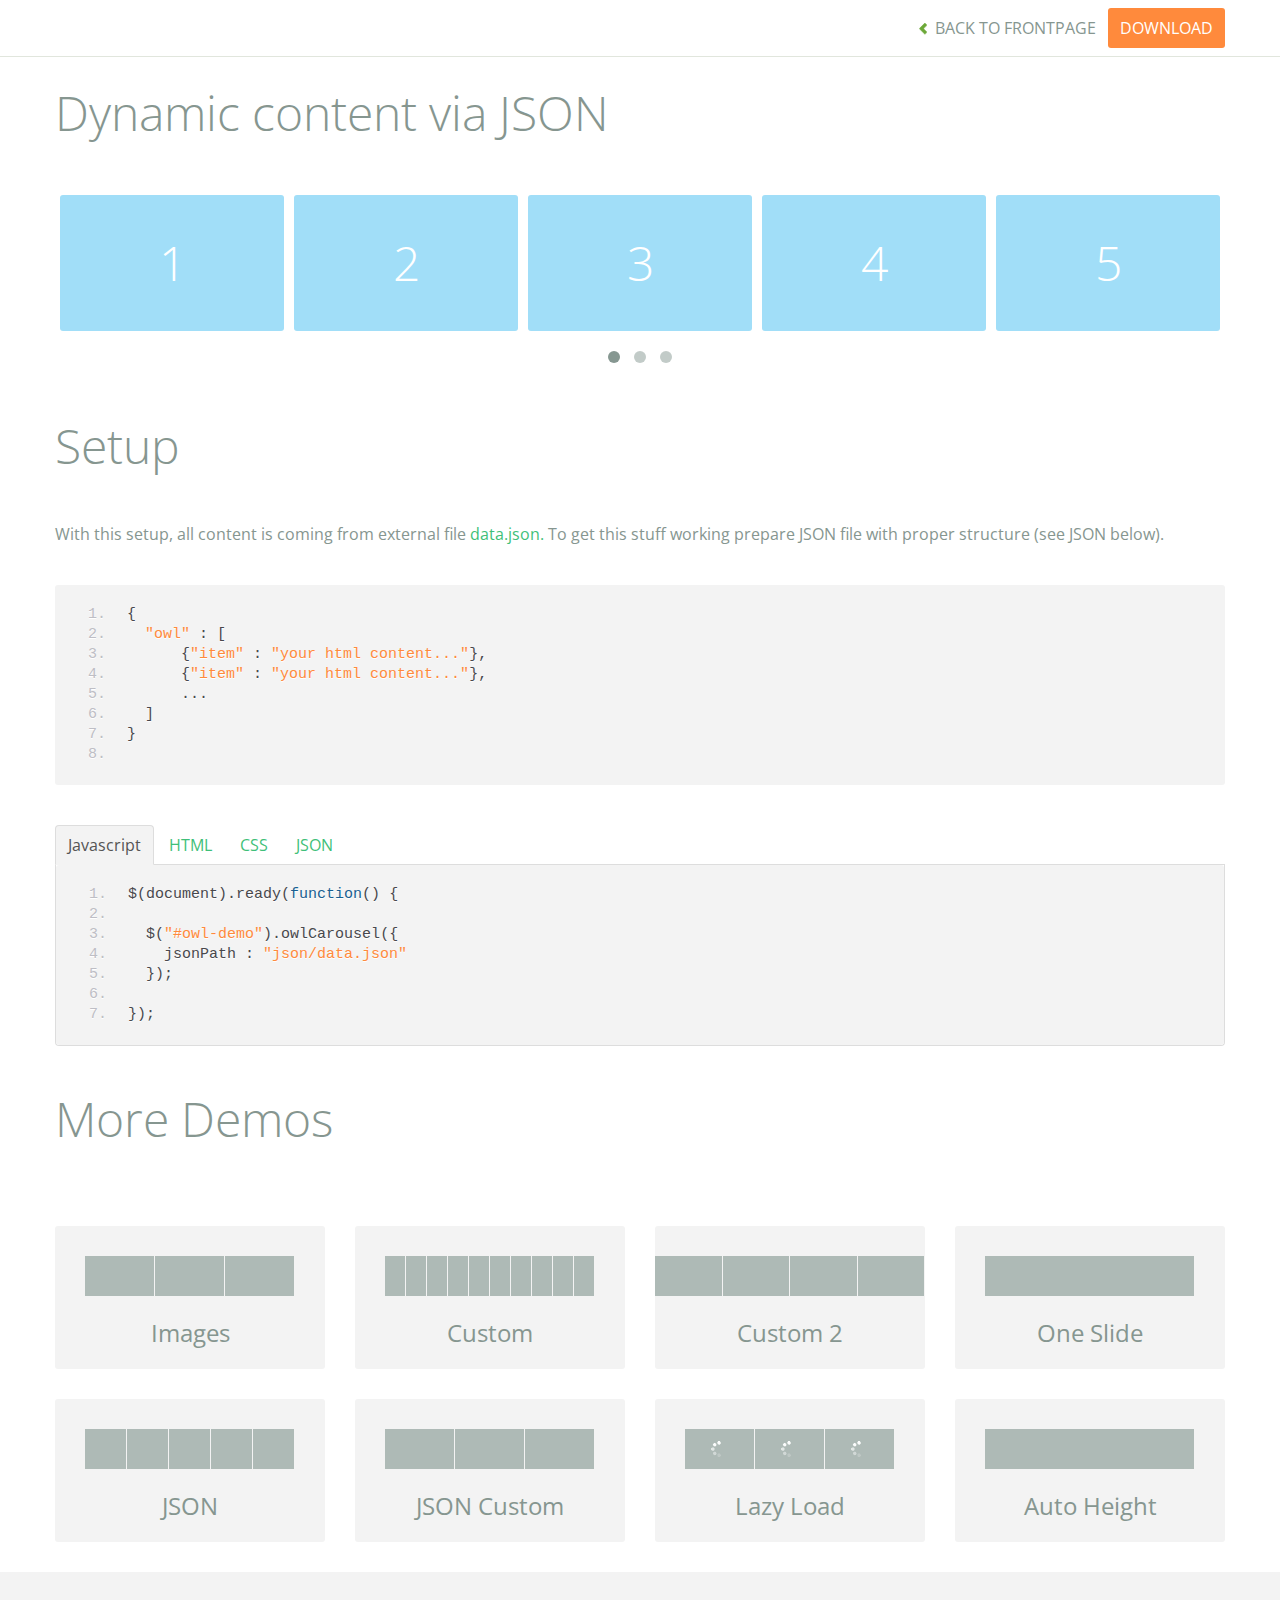
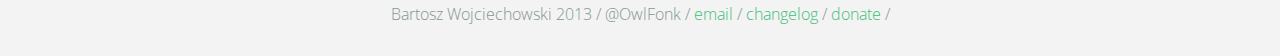
<file: lib/owl.carousel/demos/json.html>
<!DOCTYPE html>
<html lang="en">
  <head>
    <meta charset="utf-8">
    <title>Owl Carousel - Dynamic content via JSON</title>
    <meta name="viewport" content="width=device-width, initial-scale=1.0">
    <meta name="description" content="jQuery Responsive Carousel - Owl Carusel">
    <meta name="author" content="Bartosz Wojciechowski">

    <link href='http://fonts.googleapis.com/css?family=Open+Sans:400italic,400,300,600,700' rel='stylesheet' type='text/css'>
    <link href="../assets/css/bootstrapTheme.css" rel="stylesheet">
    <link href="../assets/css/custom.css" rel="stylesheet">

    <!-- Owl Carousel Assets -->
    <link href="../owl-carousel/owl.carousel.css" rel="stylesheet">
    <link href="../owl-carousel/owl.theme.css" rel="stylesheet">

    <link href="../assets/js/google-code-prettify/prettify.css" rel="stylesheet">

    <!-- Le fav and touch icons -->
    <link rel="apple-touch-icon-precomposed" sizes="144x144" href="../assets/ico/apple-touch-icon-144-precomposed.png">
    <link rel="apple-touch-icon-precomposed" sizes="114x114" href="../assets/ico/apple-touch-icon-114-precomposed.png">
      <link rel="apple-touch-icon-precomposed" sizes="72x72" href="../assets/ico/apple-touch-icon-72-precomposed.png">
                    <link rel="apple-touch-icon-precomposed" href="../assets/ico/apple-touch-icon-57-precomposed.png">
                                   <link rel="shortcut icon" href="../assets/ico/favicon.png">
  </head>
  <body>

      <div id="top-nav" class="navbar navbar-fixed-top">
        <div class="navbar-inner">
          <div class="container">
            <button type="button" class="btn btn-navbar" data-toggle="collapse" data-target=".nav-collapse">
            <span class="icon-bar"></span>
            <span class="icon-bar"></span>
            <span class="icon-bar"></span>
          </button>
            <div class="nav-collapse collapse">
            <ul class="nav pull-right">
              <li><a href="../index.html"><i class="icon-chevron-left"></i> Back to Frontpage</a></li>
              <li><a href="../owl.carousel.zip" class="download download-on" data-spy="affix" data-offset-top="450">Download</a></li>
            </ul>
            <ul class="nav pull-left">
              
            </ul>
            </div>
          </div>
        </div>
      </div>
   
    <div id="title">
      <div class="container">
        <div class="row">
          <div class="span12">
            <h1>Dynamic content via JSON</h1>
          </div>
        </div>
      </div>
    </div>

      <div id="demo">
        <div class="container">
          <div class="row">
            <div class="span12">

              <div id="owl-demo" class="owl-carousel">
              </div>
            </div>
          </div>
        </div>

    </div>

    <div id="example-info">
      <div class="container">
        <div class="row">
          <div class="span12">
            <h1>Setup</h1>
            <p>With this setup, all content is coming from external file <a href="json/data.json">data.json.</a> To get this stuff working prepare JSON file with proper structure (see JSON below).</p>
            <pre class="pre-show prettyprint linenums">
{
  "owl" : [
      {"item" : "your html content..."},
      {"item" : "your html content..."},
      ...
  ]
}
            </pre>
            <ul class="nav nav-tabs" id="myTab">
              <li class="active"><a href="#javascript">Javascript</a></li>
              <li><a href="#HTML">HTML</a></li>
              <li><a href="#CSS">CSS</a></li>
              <li><a href="#JSON">JSON</a></li>
            </ul>
             
            <div class="tab-content">

              <div class="tab-pane active" id="javascript">
<pre class="pre-show prettyprint linenums">
$(document).ready(function() {

  $("#owl-demo").owlCarousel({
    jsonPath : "json/data.json" 
  });

});
</pre>  

              </div>

              <div class="tab-pane" id="HTML">
<pre class="pre-show prettyprint linenums">
&lt;div id="owl-demo" class="owl-carousel owl-theme"&gt;
&lt;/div&gt;
</pre>
              </div>

              <div class="tab-pane" id="CSS">
<pre class="pre-show prettyprint linenums">
#owl-demo .item{
  background: #a1def8;
  padding: 30px 0px;
  display: block;
  margin: 5px;
  color: #FFF;
  -webkit-border-radius: 3px;
  -moz-border-radius: 3px;
  border-radius: 3px;
  text-align: center;
}

</pre>
              </div>
              <div class="tab-pane" id="JSON">
<pre class="pre-show prettyprint linenums">
{
  "owl" : [
      {"item" : "&lt;span class='item'&gt;&lt;h1&gt;1&lt;/h1&gt;&lt;/span&gt;"},
      {"item" : "&lt;span class='item'&gt;&lt;h1&gt;2&lt;/h1&gt;&lt;/span&gt;"},
      {"item" : "&lt;span class='item'&gt;&lt;h1&gt;3&lt;/h1&gt;&lt;/span&gt;"},
      {"item" : "&lt;span class='item'&gt;&lt;h1&gt;4&lt;/h1&gt;&lt;/span&gt;"},
      {"item" : "&lt;span class='item'&gt;&lt;h1&gt;5&lt;/h1&gt;&lt;/span&gt;"},
      {"item" : "&lt;span class='item'&gt;&lt;h1&gt;6&lt;/h1&gt;&lt;/span&gt;"},
      {"item" : "&lt;span class='item'&gt;&lt;h1&gt;7&lt;/h1&gt;&lt;/span&gt;"},
      {"item" : "&lt;span class='item'&gt;&lt;h1&gt;8&lt;/h1&gt;&lt;/span&gt;"},
      {"item" : "&lt;span class='item'&gt;&lt;h1&gt;9&lt;/h1&gt;&lt;/span&gt;"},
      {"item" : "&lt;span class='item'&gt;&lt;h1&gt;10&lt;/h1&gt;&lt;/span&gt;"},
      {"item" : "&lt;span class='item'&gt;&lt;h1&gt;11&lt;/h1&gt;&lt;/span&gt;"},
      {"item" : "&lt;span class='item'&gt;&lt;h1&gt;12&lt;/h1&gt;&lt;/span&gt;"},
      {"item" : "&lt;span class='item'&gt;&lt;h1&gt;13&lt;/h1&gt;&lt;/span&gt;"},
      {"item" : "&lt;span class='item'&gt;&lt;h1&gt;14&lt;/h1&gt;&lt;/span&gt;"}
  ]
}
</pre>
</div>
            </div><!--End Tab Content-->

          </div>
        </div>
      </div>
    </div>

    <div id="more">
      <div class="container">

        <div class="row">
          <div class="span12">
            <h1>More Demos</h1>
          </div>
        </div>

        <div class="row demos-row">
          <div class="span3">
            <a href="images.html" class="demo-box">
              <div class="demo-wrapper demo-images clearfix">
                <div class="demo-slide"><div class="bg"></div></div>
                <div class="demo-slide"><div class="bg"></div></div>
                <div class="demo-slide"><div class="bg"></div></div>
              </div>
              <h3>Images</h3>
            </a>
          </div>

          <div class="span3">
            <a href="custom.html" class="demo-box">
              <div class="demo-wrapper demo-custom clearfix">
                <div class="demo-slide"><div class="bg"></div></div>
                <div class="demo-slide"><div class="bg"></div></div>
                <div class="demo-slide"><div class="bg"></div></div>
                <div class="demo-slide"><div class="bg"></div></div>
                <div class="demo-slide"><div class="bg"></div></div>
                <div class="demo-slide"><div class="bg"></div></div>
                <div class="demo-slide"><div class="bg"></div></div>
                <div class="demo-slide"><div class="bg"></div></div>
                <div class="demo-slide"><div class="bg"></div></div>
                <div class="demo-slide"><div class="bg"></div></div>
              </div>
              <h3>Custom</h3>
            </a>
          </div>

          <div class="span3">
            <a href="itemsCustom.html" class="demo-box">
              <div class="demo-wrapper demo-full clearfix">
                <div class="demo-slide"><div class="bg"></div></div>
                <div class="demo-slide"><div class="bg"></div></div>
                <div class="demo-slide"><div class="bg"></div></div>
                <div class="demo-slide"><div class="bg"></div></div>
              </div>
              <h3>Custom 2</h3>
            </a>
          </div>

          <div class="span3">
            <a href="one.html" class="demo-box">
              <div class="demo-wrapper demo-one clearfix">
                <div class="demo-slide"><div class="bg"></div></div>
              </div>
              <h3>One Slide</h3>
            </a>
          </div>

        </div>
        <div class="row demos-row">
          <div class="span3">
            <a href="json.html" class="demo-box">
              <div class="demo-wrapper demo-Json clearfix">
                <div class="demo-slide"><div class="bg"></div></div>
                <div class="demo-slide"><div class="bg"></div></div>
                <div class="demo-slide"><div class="bg"></div></div>
                <div class="demo-slide"><div class="bg"></div></div>
                <div class="demo-slide"><div class="bg"></div></div>
              </div>
              <h3>JSON</h3>
            </a>
          </div>

          <div class="span3">
            <a href="customJson.html" class="demo-box">
              <div class="demo-wrapper demo-Json-custom clearfix">
                <div class="demo-slide"><div class="bg"></div></div>
                <div class="demo-slide"><div class="bg"></div></div>
                <div class="demo-slide"><div class="bg"></div></div>
              </div>
              <h3>JSON Custom</h3>
            </a>
          </div>

          <div class="span3">
            <a href="lazyLoad.html" class="demo-box">
              <div class="demo-wrapper demo-lazy clearfix">
                <div class="demo-slide"><div class="bg"></div></div>
                <div class="demo-slide"><div class="bg"></div></div>
                <div class="demo-slide"><div class="bg"></div></div>
              </div>
              <h3>Lazy Load</h3>
            </a>
          </div>

          <div class="span3">
            <a href="autoHeight.html" class="demo-box">
              <div class="demo-wrapper demo-height clearfix">
                <div class="demo-slide"><div class="bg"></div></div>
              </div>
              <h3>Auto Height</h3>
            </a>
          </div>

        </div>
      </div>
    </div>


 
    <div id="footer">
      <div class="container">
        <div class="row">
          <div class="span12">
            <h5>Bartosz Wojciechowski 2013 / @OwlFonk / 
            <a href="mailto:owl@owlgraphic.com?subject=Hey Owl!">email</a> / 
            <a href="../changelog.html">changelog</a> /
            <a href="https://www.paypal.com/cgi-bin/webscr?cmd=_s-xclick&hosted_button_id=EFSGXZS7V2U9N">donate</a> / 
            <a href="https://twitter.com/share" class="twitter-share-button" data-url="http://owlgraphic.com/owlcarousel/" data-text="Awesome jQuery Owl Carousel Responsive Plugin" data-via="OwlFonk" data-count="none" data-hashtags="owlcarousel"></a>
            <script>
            var owldomain = window.location.hostname.indexOf("owlgraphic");
            if(owldomain !== -1){
              !function(d,s,id){var js,fjs=d.getElementsByTagName(s)[0],p=/^http:/.test(d.location)?'http':'https';if(!d.getElementById(id)){js=d.createElement(s);js.id=id;js.src=p+'://platform.twitter.com/widgets.js';fjs.parentNode.insertBefore(js,fjs);}}(document, 'script', 'twitter-wjs');
            }
            </script>
            </h5>
          </div>
        </div>
      </div>
    </div>


    <script src="../assets/js/jquery-1.9.1.min.js"></script> 
    <script src="../owl-carousel/owl.carousel.js"></script>


    <!-- Demo -->

    <style>
    #owl-demo .item{
        background: #a1def8;
        padding: 30px 0px;
        display: block;
        margin: 5px;
        color: #FFF;
        -webkit-border-radius: 3px;
        -moz-border-radius: 3px;
        border-radius: 3px;
        text-align: center;
    }
    </style>


    <script>
    $(document).ready(function() {

      $("#owl-demo").owlCarousel({
        jsonPath : "json/data.json"
      });

    });
    </script>


    <script src="../assets/js/bootstrap-collapse.js"></script>
    <script src="../assets/js/bootstrap-transition.js"></script>
    <script src="../assets/js/bootstrap-tab.js"></script>

    <script src="../assets/js/google-code-prettify/prettify.js"></script>
	  <script src="../assets/js/application.js"></script>

  </body>
</html>
</file>
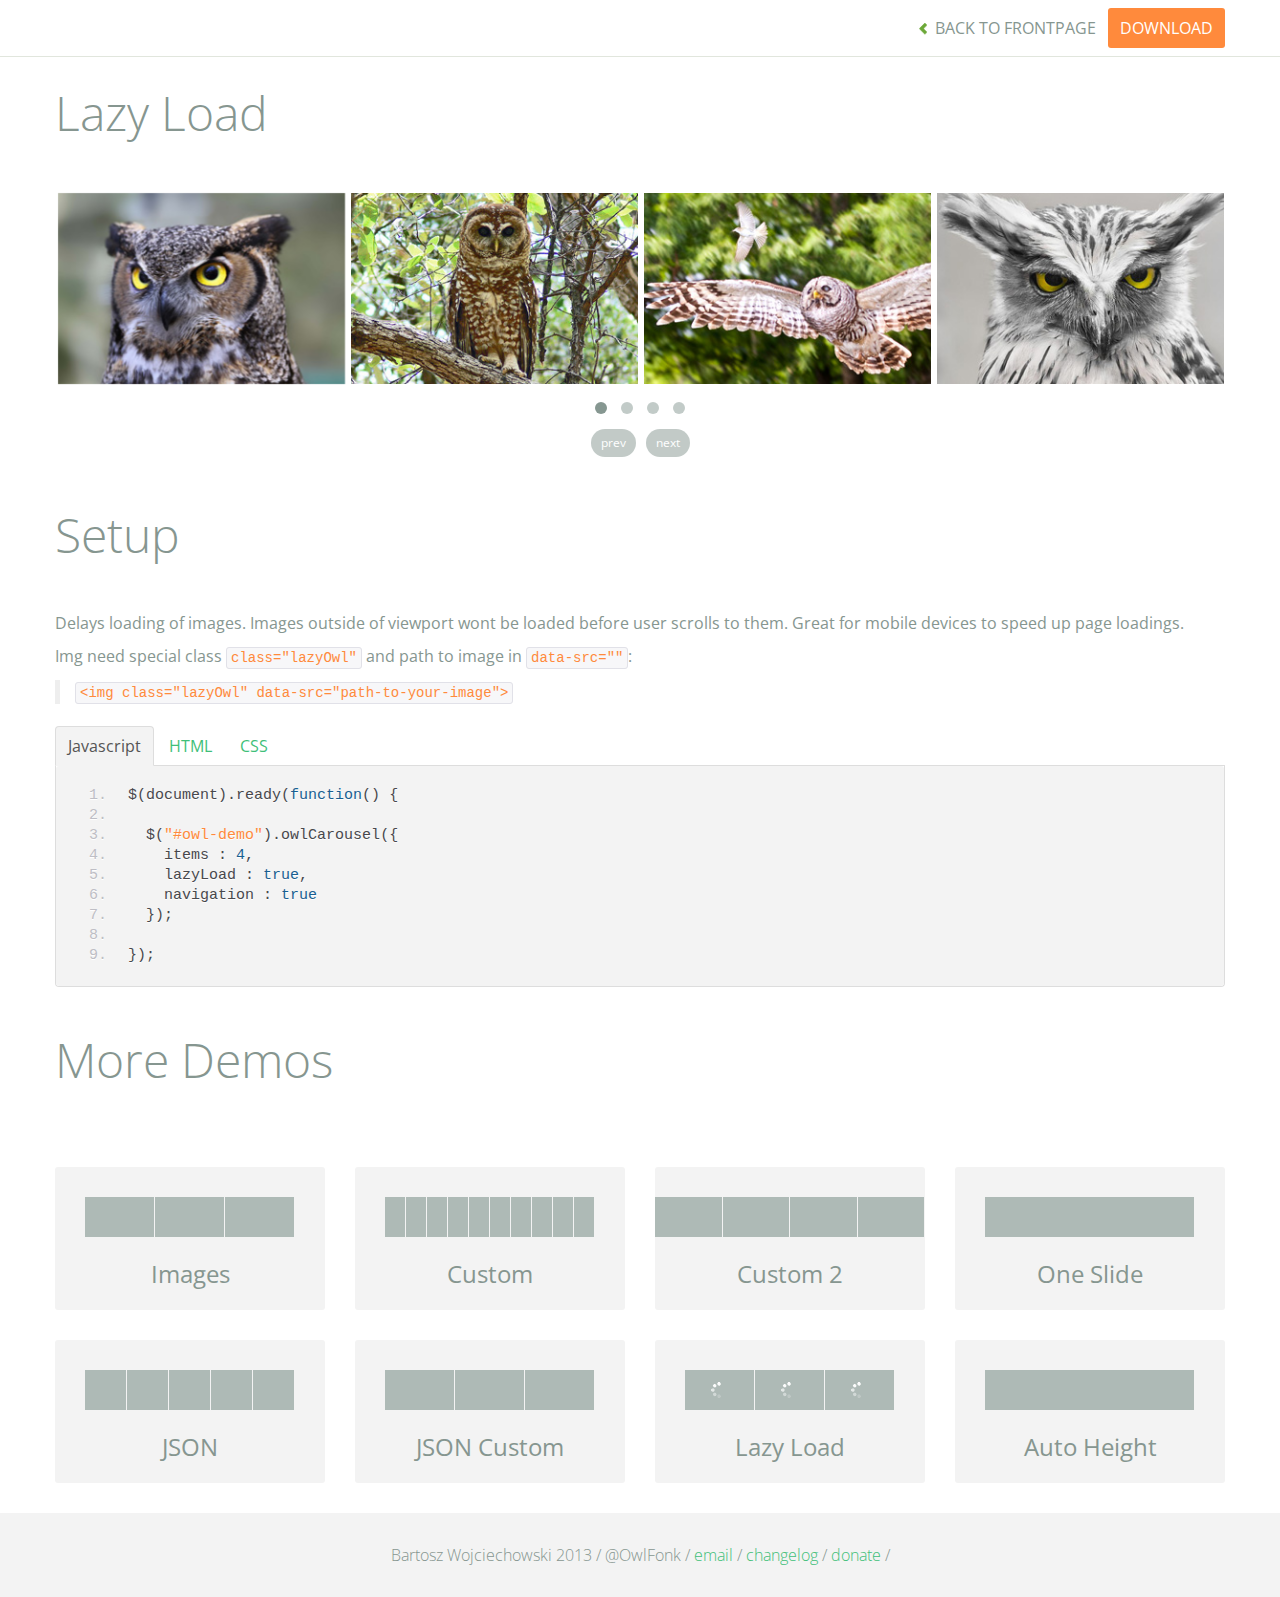
<file: lib/owl.carousel/demos/lazyLoad.html>
<!DOCTYPE html>
<html lang="en">
  <head>
    <meta charset="utf-8">
    <title>Owl Carousel - Lazy Load</title>
    <meta name="viewport" content="width=device-width, initial-scale=1.0">
    <meta name="description" content="jQuery Responsive Carousel - Owl Carusel">
    <meta name="author" content="Bartosz Wojciechowski">
    
    <link href='http://fonts.googleapis.com/css?family=Open+Sans:400italic,400,300,600,700' rel='stylesheet' type='text/css'>
    <link href="../assets/css/bootstrapTheme.css" rel="stylesheet">
    <link href="../assets/css/custom.css" rel="stylesheet">

    <!-- Owl Carousel Assets -->
    <link href="../owl-carousel/owl.carousel.css" rel="stylesheet">
    <link href="../owl-carousel/owl.theme.css" rel="stylesheet">

    <!-- Prettify -->
    <link href="../assets/js/google-code-prettify/prettify.css" rel="stylesheet">
    

    <!-- Le fav and touch icons -->
    <link rel="apple-touch-icon-precomposed" sizes="144x144" href="../assets/ico/apple-touch-icon-144-precomposed.png">
    <link rel="apple-touch-icon-precomposed" sizes="114x114" href="../assets/ico/apple-touch-icon-114-precomposed.png">
      <link rel="apple-touch-icon-precomposed" sizes="72x72" href="../assets/ico/apple-touch-icon-72-precomposed.png">
                    <link rel="apple-touch-icon-precomposed" href="../assets/ico/apple-touch-icon-57-precomposed.png">
                                   <link rel="shortcut icon" href="../assets/ico/favicon.png">
  </head>
  <body>

      <div id="top-nav" class="navbar navbar-fixed-top">
        <div class="navbar-inner">
          <div class="container">
            <button type="button" class="btn btn-navbar" data-toggle="collapse" data-target=".nav-collapse">
            <span class="icon-bar"></span>
            <span class="icon-bar"></span>
            <span class="icon-bar"></span>
          </button>
            <div class="nav-collapse collapse">
            <ul class="nav pull-right">
              <li><a href="../index.html"><i class="icon-chevron-left"></i> Back to Frontpage</a></li>
              <li><a href="../owl.carousel.zip" class="download download-on" data-spy="affix" data-offset-top="450">Download</a></li>
            </ul>
            <ul class="nav pull-left">
              
            </ul>
            </div>
          </div>
        </div>
      </div>
   
    <div id="title">
      <div class="container">
        <div class="row">
          <div class="span12">
            <h1>Lazy Load</h1>
          </div>
        </div>
      </div>
    </div>

      <div id="demo">
        <div class="container">
          <div class="row">
            <div class="span12">

              <div id="owl-demo" class="owl-carousel">
                <div class="item"><img class="lazyOwl" data-src="assets/owl1.jpg" alt="Lazy Owl Image"></div>
                <div class="item"><img class="lazyOwl" data-src="assets/owl2.jpg" alt="Lazy Owl Image"></div>
                <div class="item"><img class="lazyOwl" data-src="assets/owl3.jpg" alt="Lazy Owl Image"></div>
                <div class="item"><img class="lazyOwl" data-src="assets/owl4.jpg" alt="Lazy Owl Image"></div>
                <div class="item"><img class="lazyOwl" data-src="assets/owl5.jpg" alt="Lazy Owl Image"></div>
                <div class="item"><img class="lazyOwl" data-src="assets/owl6.jpg" alt="Lazy Owl Image"></div>
                <div class="item"><img class="lazyOwl" data-src="assets/owl7.jpg" alt="Lazy Owl Image"></div>
                <div class="item"><img class="lazyOwl" data-src="assets/owl8.jpg" alt="Lazy Owl Image"></div>
                <div class="item"><img class="lazyOwl" data-src="assets/owl1.jpg" alt="Lazy Owl Image"></div>
                <div class="item"><img class="lazyOwl" data-src="assets/owl2.jpg" alt="Lazy Owl Image"></div>
                <div class="item"><img class="lazyOwl" data-src="assets/owl3.jpg" alt="Lazy Owl Image"></div>
                <div class="item"><img class="lazyOwl" data-src="assets/owl4.jpg" alt="Lazy Owl Image"></div>
                <div class="item"><img class="lazyOwl" data-src="assets/owl5.jpg" alt="Lazy Owl Image"></div>
                <div class="item"><img class="lazyOwl" data-src="assets/owl6.jpg" alt="Lazy Owl Image"></div>
                <div class="item"><img class="lazyOwl" data-src="assets/owl7.jpg" alt="Lazy Owl Image"></div>
                <div class="item"><img class="lazyOwl" data-src="assets/owl8.jpg" alt="Lazy Owl Image"></div>
              </div>

            </div>
          </div>
        </div>

    </div>

    <div id="example-info">
      <div class="container">
        <div class="row">
          <div class="span12">
            <h1>Setup</h1>
            <p>Delays loading of images. Images outside of viewport wont be loaded before user scrolls to them. Great for mobile devices to speed up page loadings.
            </p>
            <p>
              Img need special class <code>class="lazyOwl"</code> and path to image in <code>data-src=""</code>: 
              <blockquote><code>&lt;img class="lazyOwl" data-src="path-to-your-image"&gt;</code></blockquote>
              </p>
            <ul class="nav nav-tabs" id="myTab">
              <li class="active"><a href="#javascript">Javascript</a></li>
              <li><a href="#HTML">HTML</a></li>
              <li><a href="#CSS">CSS</a></li>
            </ul>
             
            <div class="tab-content">

              <div class="tab-pane active" id="javascript">
<pre class="pre-show prettyprint linenums">
$(document).ready(function() {

  $("#owl-demo").owlCarousel({
    items : 4,
    lazyLoad : true,
    navigation : true
  }); 

});
</pre> 
              </div>

              <div class="tab-pane" id="HTML">
<pre class="pre-show prettyprint linenums">
&lt;div id="owl-demo" class="owl-carousel"&gt;
  &lt;div class="item"&gt;&lt;img class="lazyOwl" data-src="assets/owl1.jpg" alt="Lazy Owl Image"&gt;&lt;/div&gt;
  &lt;div class="item"&gt;&lt;img class="lazyOwl" data-src="assets/owl2.jpg" alt="Lazy Owl Image"&gt;&lt;/div&gt;
  &lt;div class="item"&gt;&lt;img class="lazyOwl" data-src="assets/owl3.jpg" alt="Lazy Owl Image"&gt;&lt;/div&gt;
  &lt;div class="item"&gt;&lt;img class="lazyOwl" data-src="assets/owl4.jpg" alt="Lazy Owl Image"&gt;&lt;/div&gt;
  &lt;div class="item"&gt;&lt;img class="lazyOwl" data-src="assets/owl5.jpg" alt="Lazy Owl Image"&gt;&lt;/div&gt;
  &lt;div class="item"&gt;&lt;img class="lazyOwl" data-src="assets/owl6.jpg" alt="Lazy Owl Image"&gt;&lt;/div&gt;
  &lt;div class="item"&gt;&lt;img class="lazyOwl" data-src="assets/owl7.jpg" alt="Lazy Owl Image"&gt;&lt;/div&gt;
  &lt;div class="item"&gt;&lt;img class="lazyOwl" data-src="assets/owl8.jpg" alt="Lazy Owl Image"&gt;&lt;/div&gt;
  &lt;div class="item"&gt;&lt;img class="lazyOwl" data-src="assets/owl1.jpg" alt="Lazy Owl Image"&gt;&lt;/div&gt;
  &lt;div class="item"&gt;&lt;img class="lazyOwl" data-src="assets/owl2.jpg" alt="Lazy Owl Image"&gt;&lt;/div&gt;
  &lt;div class="item"&gt;&lt;img class="lazyOwl" data-src="assets/owl3.jpg" alt="Lazy Owl Image"&gt;&lt;/div&gt;
  &lt;div class="item"&gt;&lt;img class="lazyOwl" data-src="assets/owl4.jpg" alt="Lazy Owl Image"&gt;&lt;/div&gt;
  &lt;div class="item"&gt;&lt;img class="lazyOwl" data-src="assets/owl5.jpg" alt="Lazy Owl Image"&gt;&lt;/div&gt;
  &lt;div class="item"&gt;&lt;img class="lazyOwl" data-src="assets/owl6.jpg" alt="Lazy Owl Image"&gt;&lt;/div&gt;
  &lt;div class="item"&gt;&lt;img class="lazyOwl" data-src="assets/owl7.jpg" alt="Lazy Owl Image"&gt;&lt;/div&gt;
  &lt;div class="item"&gt;&lt;img class="lazyOwl" data-src="assets/owl8.jpg" alt="Lazy Owl Image"&gt;&lt;/div&gt;
&lt;/div&gt;
</pre>
              </div>

              <div class="tab-pane" id="CSS">
<pre class="pre-show prettyprint linenums">
#owl-demo .item{
  margin: 3px;
}
#owl-demo .item img{
  display: block;
  width: 100%;
  height: auto;
}
</pre>
</div>
            </div><!--End Tab Content-->

          </div>
        </div>
      </div>
    </div>

    <div id="more">
      <div class="container">

        <div class="row">
          <div class="span12">
            <h1>More Demos</h1>
          </div>
        </div>

        <div class="row demos-row">
          <div class="span3">
            <a href="images.html" class="demo-box">
              <div class="demo-wrapper demo-images clearfix">
                <div class="demo-slide"><div class="bg"></div></div>
                <div class="demo-slide"><div class="bg"></div></div>
                <div class="demo-slide"><div class="bg"></div></div>
              </div>
              <h3>Images</h3>
            </a>
          </div>

          <div class="span3">
            <a href="custom.html" class="demo-box">
              <div class="demo-wrapper demo-custom clearfix">
                <div class="demo-slide"><div class="bg"></div></div>
                <div class="demo-slide"><div class="bg"></div></div>
                <div class="demo-slide"><div class="bg"></div></div>
                <div class="demo-slide"><div class="bg"></div></div>
                <div class="demo-slide"><div class="bg"></div></div>
                <div class="demo-slide"><div class="bg"></div></div>
                <div class="demo-slide"><div class="bg"></div></div>
                <div class="demo-slide"><div class="bg"></div></div>
                <div class="demo-slide"><div class="bg"></div></div>
                <div class="demo-slide"><div class="bg"></div></div>
              </div>
              <h3>Custom</h3>
            </a>
          </div>

          <div class="span3">
            <a href="itemsCustom.html" class="demo-box">
              <div class="demo-wrapper demo-full clearfix">
                <div class="demo-slide"><div class="bg"></div></div>
                <div class="demo-slide"><div class="bg"></div></div>
                <div class="demo-slide"><div class="bg"></div></div>
                <div class="demo-slide"><div class="bg"></div></div>
              </div>
              <h3>Custom 2</h3>
            </a>
          </div>

          <div class="span3">
            <a href="one.html" class="demo-box">
              <div class="demo-wrapper demo-one clearfix">
                <div class="demo-slide"><div class="bg"></div></div>
              </div>
              <h3>One Slide</h3>
            </a>
          </div>

        </div>
        <div class="row demos-row">
          <div class="span3">
            <a href="json.html" class="demo-box">
              <div class="demo-wrapper demo-Json clearfix">
                <div class="demo-slide"><div class="bg"></div></div>
                <div class="demo-slide"><div class="bg"></div></div>
                <div class="demo-slide"><div class="bg"></div></div>
                <div class="demo-slide"><div class="bg"></div></div>
                <div class="demo-slide"><div class="bg"></div></div>
              </div>
              <h3>JSON</h3>
            </a>
          </div>

          <div class="span3">
            <a href="customJson.html" class="demo-box">
              <div class="demo-wrapper demo-Json-custom clearfix">
                <div class="demo-slide"><div class="bg"></div></div>
                <div class="demo-slide"><div class="bg"></div></div>
                <div class="demo-slide"><div class="bg"></div></div>
              </div>
              <h3>JSON Custom</h3>
            </a>
          </div>

          <div class="span3">
            <a href="lazyLoad.html" class="demo-box">
              <div class="demo-wrapper demo-lazy clearfix">
                <div class="demo-slide"><div class="bg"></div></div>
                <div class="demo-slide"><div class="bg"></div></div>
                <div class="demo-slide"><div class="bg"></div></div>
              </div>
              <h3>Lazy Load</h3>
            </a>
          </div>

          <div class="span3">
            <a href="autoHeight.html" class="demo-box">
              <div class="demo-wrapper demo-height clearfix">
                <div class="demo-slide"><div class="bg"></div></div>
              </div>
              <h3>Auto Height</h3>
            </a>
          </div>

        </div>
      </div>
    </div>    

    <div id="footer">
      <div class="container">
        <div class="row">
          <div class="span12">
            <h5>Bartosz Wojciechowski 2013 / @OwlFonk / 
            <a href="mailto:owl@owlgraphic.com?subject=Hey Owl!">email</a> / 
            <a href="../changelog.html">changelog</a> /
            <a href="https://www.paypal.com/cgi-bin/webscr?cmd=_s-xclick&hosted_button_id=EFSGXZS7V2U9N">donate</a> / 
            <a href="https://twitter.com/share" class="twitter-share-button" data-url="http://owlgraphic.com/owlcarousel/" data-text="Awesome jQuery Owl Carousel Responsive Plugin" data-via="OwlFonk" data-count="none" data-hashtags="owlcarousel"></a>
            <script>
            var owldomain = window.location.hostname.indexOf("owlgraphic");
            if(owldomain !== -1){
              !function(d,s,id){var js,fjs=d.getElementsByTagName(s)[0],p=/^http:/.test(d.location)?'http':'https';if(!d.getElementById(id)){js=d.createElement(s);js.id=id;js.src=p+'://platform.twitter.com/widgets.js';fjs.parentNode.insertBefore(js,fjs);}}(document, 'script', 'twitter-wjs');
            }
            </script>
            </h5>
          </div>
        </div>
      </div>
    </div>


    <script src="../assets/js/jquery-1.9.1.min.js"></script> 
    <script src="../owl-carousel/owl.carousel.js"></script>


    <!-- Demo -->

    <style>
    #owl-demo .item{
        margin: 3px;
    }
    #owl-demo .item img{
        display: block;
        width: 100%;
        height: auto;
    }
    </style>


    <script>
    $(document).ready(function() {

      $("#owl-demo").owlCarousel({
        items : 4,
        lazyLoad : true,
        navigation : true
      });

    });
    </script>


    <script src="../assets/js/bootstrap-collapse.js"></script>
    <script src="../assets/js/bootstrap-transition.js"></script>
    <script src="../assets/js/bootstrap-tab.js"></script>

    <script src="../assets/js/google-code-prettify/prettify.js"></script>
	  <script src="../assets/js/application.js"></script>

  </body>
</html>
</file>
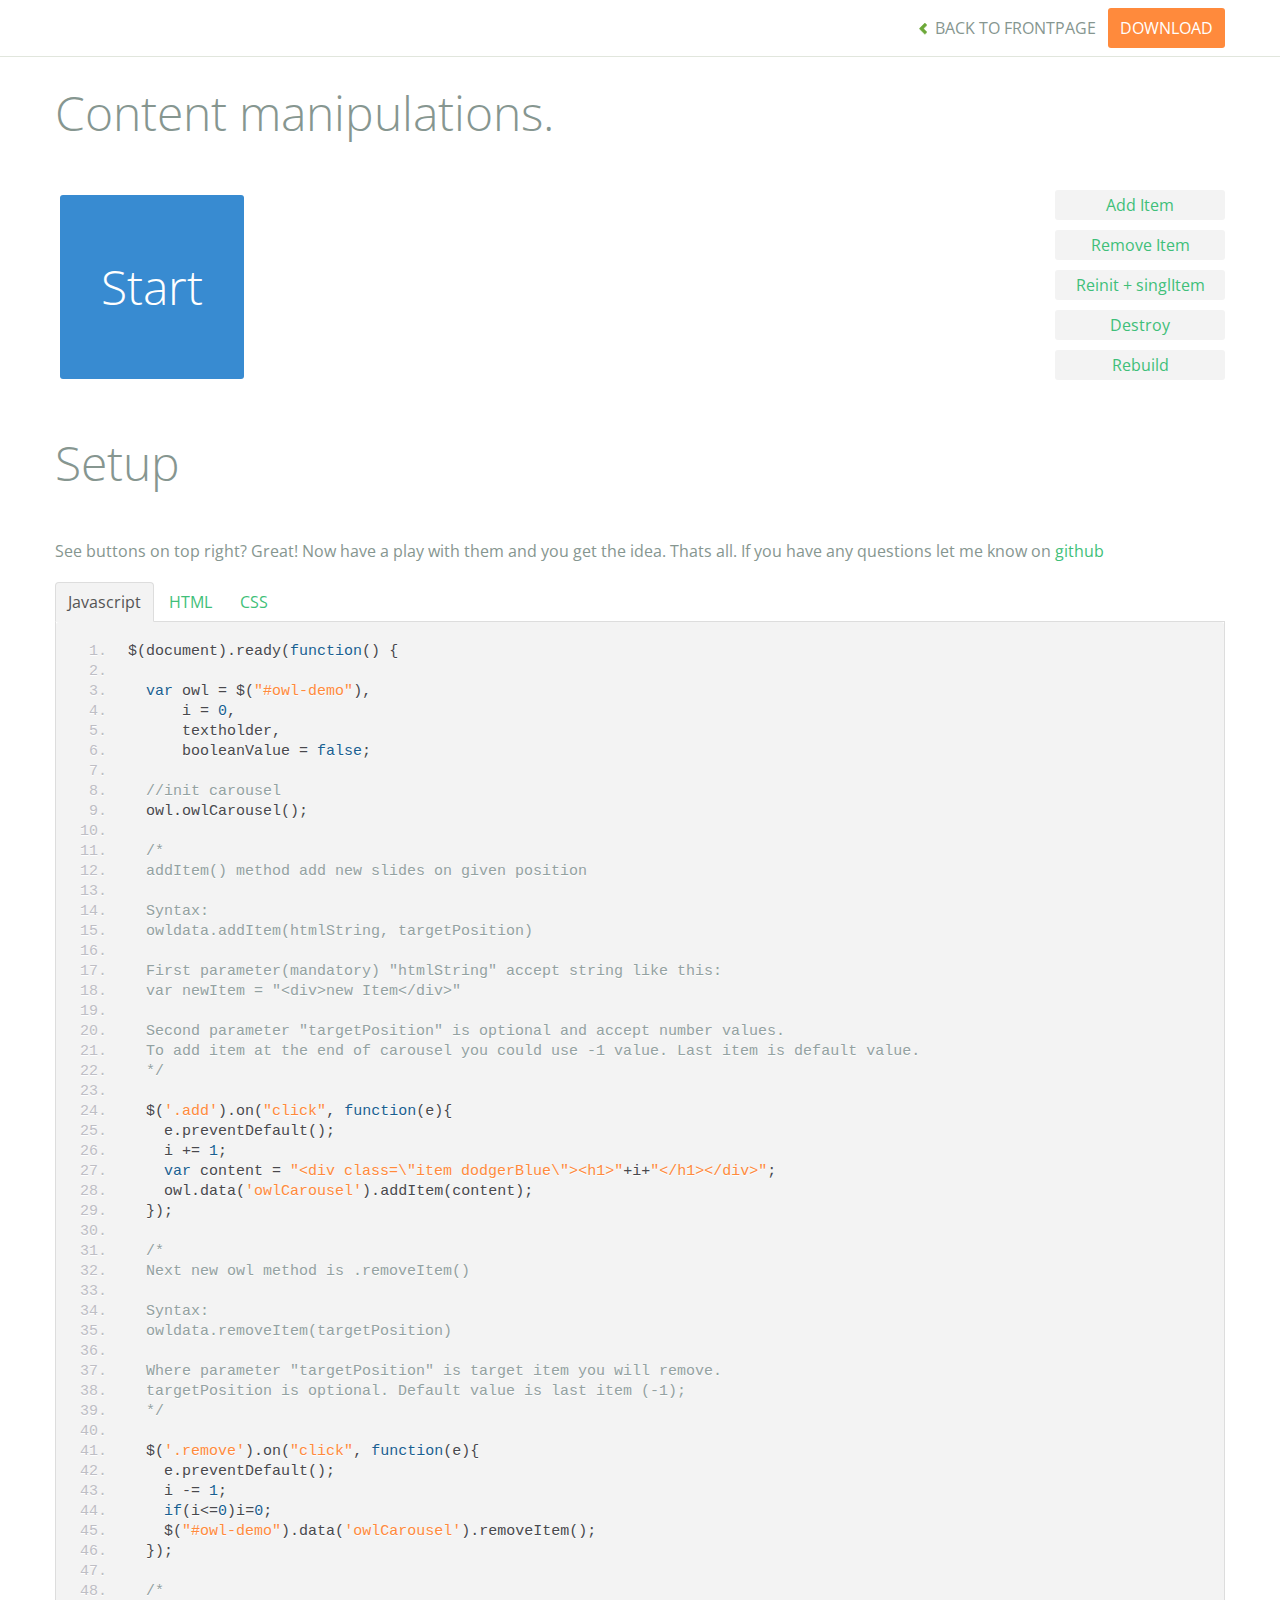
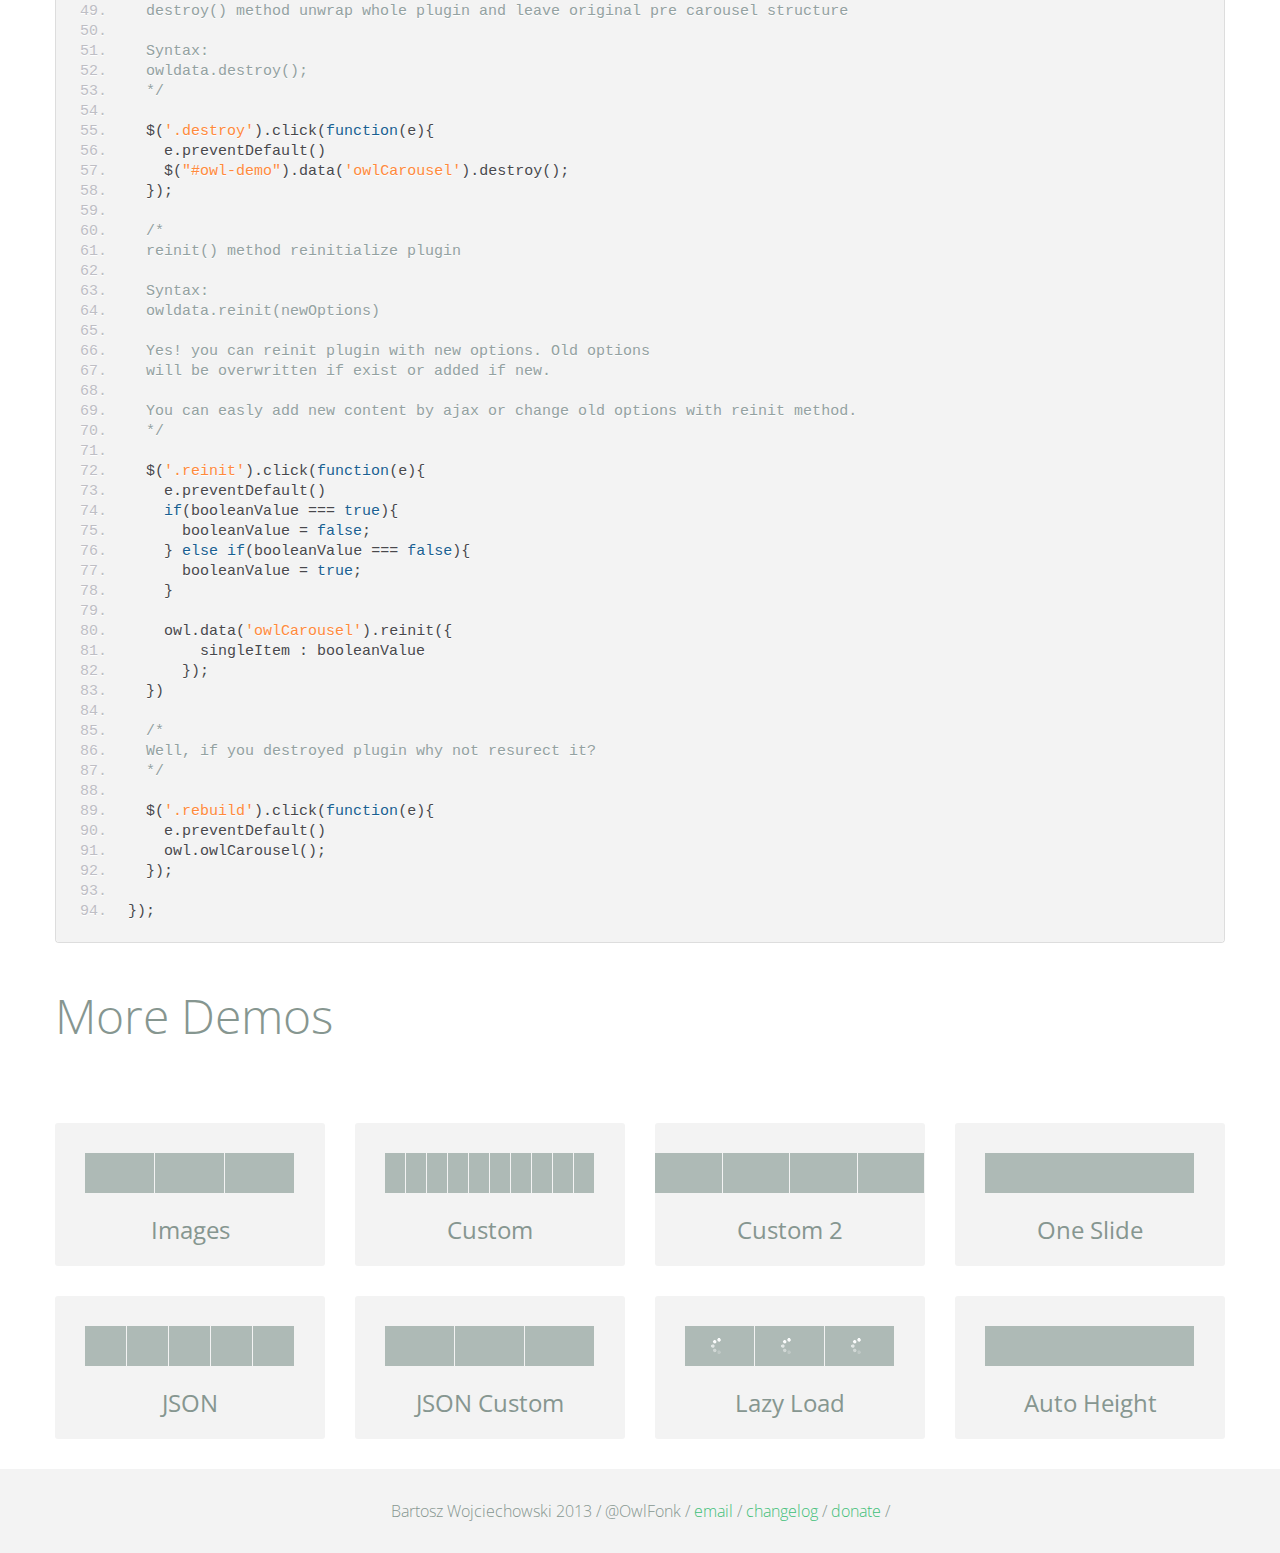
<file: lib/owl.carousel/demos/manipulations.html>
<!DOCTYPE html>
<html lang="en">
  <head>
    <meta charset="utf-8">
    <title>Owl Carousel - Content Manipulations</title>
    <meta name="viewport" content="width=device-width, initial-scale=1.0">
    <meta name="description" content="jQuery Responsive Carousel - Owl Carusel">
    <meta name="author" content="Bartosz Wojciechowski">
    
    <link href='http://fonts.googleapis.com/css?family=Open+Sans:400italic,400,300,600,700' rel='stylesheet' type='text/css'>
    <link href="../assets/css/bootstrapTheme.css" rel="stylesheet">
    <link href="../assets/css/custom.css" rel="stylesheet">

    <!-- Owl Carousel Assets -->
    <link href="../owl-carousel/owl.carousel.css" rel="stylesheet">
    <link href="../owl-carousel/owl.theme.css" rel="stylesheet">

    <!-- Prettify -->
    <link href="../assets/js/google-code-prettify/prettify.css" rel="stylesheet">
    

    <!-- Le fav and touch icons -->
    <link rel="apple-touch-icon-precomposed" sizes="144x144" href="../assets/ico/apple-touch-icon-144-precomposed.png">
    <link rel="apple-touch-icon-precomposed" sizes="114x114" href="../assets/ico/apple-touch-icon-114-precomposed.png">
      <link rel="apple-touch-icon-precomposed" sizes="72x72" href="../assets/ico/apple-touch-icon-72-precomposed.png">
                    <link rel="apple-touch-icon-precomposed" href="../assets/ico/apple-touch-icon-57-precomposed.png">
                                   <link rel="shortcut icon" href="../assets/ico/favicon.png">
  </head>
  <body>

      <div id="top-nav" class="navbar navbar-fixed-top">
        <div class="navbar-inner">
          <div class="container">
            <button type="button" class="btn btn-navbar" data-toggle="collapse" data-target=".nav-collapse">
            <span class="icon-bar"></span>
            <span class="icon-bar"></span>
            <span class="icon-bar"></span>
          </button>
            <div class="nav-collapse collapse">
            <ul class="nav pull-right">
              <li><a href="../index.html"><i class="icon-chevron-left"></i> Back to Frontpage</a></li>
              <li><a href="../owl.carousel.zip" class="download download-on" data-spy="affix" data-offset-top="450">Download</a></li>
            </ul>
            <ul class="nav pull-left">
              
            </ul>
            </div>
          </div>
        </div>
      </div>
   
    <div id="title">
      <div class="container">
        <div class="row">
          <div class="span12">
            <h1>Content manipulations.</h1>
          </div>
        </div>
      </div>
    </div>

      <div id="demo">
        <div class="container">
          <div class="row">

            <div class="span10">
              <div id="owl-demo" class="owl-carousel">
                <div class="item dodgerBlue"><h1>Start</h1></div>
              </div>
            </div>

            <div class="span2">
              
              <div class="left">
                <a href="" class="btn add">Add Item</a>
              </div>

              <div class="left">
                <a href="" class="btn remove">Remove Item</a>
              </div>

              <div class="left">
              <a class="btn reinit" href="">Reinit + singlItem</a>
              </div>

              <div class="left">
              <a class="btn destroy" href="">Destroy</a>
              </div>

              <div class="left">
              <a class="btn rebuild" href="">Rebuild</a>              
              </div>

            </div>

          </div>
        </div>

    </div>

    <div id="example-info">
      <div class="container">
        <div class="row">
          <div class="span12">
            <h1>Setup</h1>
            <p>See buttons on top right? Great! Now have a play with them and you get the idea. Thats all. If you have any questions let me know on <a href="https://github.com/OwlFonk/OwlCarousel">github</a> </p>
            <ul class="nav nav-tabs" id="myTab">
              <li class="active"><a href="#javascript">Javascript</a></li>
              <li><a href="#HTML">HTML</a></li>
              <li><a href="#CSS">CSS</a></li>
            </ul>
             
            <div class="tab-content">

              <div class="tab-pane active" id="javascript">
<pre class="pre-show prettyprint linenums">
$(document).ready(function() {

  var owl = $("#owl-demo"),
      i = 0,
      textholder,
      booleanValue = false;

  //init carousel
  owl.owlCarousel();

  /*
  addItem() method add new slides on given position

  Syntax:
  owldata.addItem(htmlString, targetPosition)

  First parameter(mandatory) "htmlString" accept string like this:
  var newItem = "&lt;div&gt;new Item&lt;/div&gt;"
  
  Second parameter "targetPosition" is optional and accept number values. 
  To add item at the end of carousel you could use -1 value. Last item is default value.
  */
  
  $('.add').on("click", function(e){
    e.preventDefault();
    i += 1;
    var content = "&lt;div class=\"item dodgerBlue\"&gt;&lt;h1&gt;"+i+"&lt;/h1&gt;&lt;/div&gt;";
    owl.data('owlCarousel').addItem(content);
  });

  /*
  Next new owl method is .removeItem()

  Syntax:
  owldata.removeItem(targetPosition)

  Where parameter "targetPosition" is target item you will remove. 
  targetPosition is optional. Default value is last item (-1);
  */

  $('.remove').on("click", function(e){
    e.preventDefault();
    i -= 1;
    if(i&lt;=0)i=0;
    $("#owl-demo").data('owlCarousel').removeItem();
  });

  /*
  destroy() method unwrap whole plugin and leave original pre carousel structure
  
  Syntax:
  owldata.destroy();
  */

  $('.destroy').click(function(e){
    e.preventDefault()
    $("#owl-demo").data('owlCarousel').destroy();
  });

  /*
  reinit() method reinitialize plugin 

  Syntax:
  owldata.reinit(newOptions)

  Yes! you can reinit plugin with new options. Old options
  will be overwritten if exist or added if new.

  You can easly add new content by ajax or change old options with reinit method.
  */

  $('.reinit').click(function(e){
    e.preventDefault()
    if(booleanValue === true){
      booleanValue = false;
    } else if(booleanValue === false){
      booleanValue = true;
    }

    owl.data('owlCarousel').reinit({
        singleItem : booleanValue
      });
  })

  /*
  Well, if you destroyed plugin why not resurect it?
  */

  $('.rebuild').click(function(e){
    e.preventDefault()
    owl.owlCarousel();
  });

});
</pre>  

              </div>

              <div class="tab-pane" id="HTML">
<pre class="pre-show prettyprint linenums">
&lt;div id="owl-demo" class="owl-carousel"&gt;
  &lt;div class="item dodgerBlue"&gt;&lt;h1&gt;Start&lt;/h1&gt;&lt;/div&gt;
&lt;/div&gt;
</pre>
              </div>

              <div class="tab-pane" id="CSS">
<pre class="pre-show prettyprint linenums">
#owl-demo .item{
  display: block;
  padding: 54px 0px;
  margin: 5px;
  color: #FFF;
  -webkit-border-radius: 3px;
  -moz-border-radius: 3px;
  border-radius: 3px;
  text-align: center;
}
.left{
  text-align: left;
  margin-bottom: 10px;
}
.left .btn {
  display: block;
}
</pre>
              </div>
            </div><!--End Tab Content-->

          </div>
        </div>
      </div>
    </div>

    <div id="more">
      <div class="container">

        <div class="row">
          <div class="span12">
            <h1>More Demos</h1>
          </div>
        </div>

        <div class="row demos-row">
          <div class="span3">
            <a href="images.html" class="demo-box">
              <div class="demo-wrapper demo-images clearfix">
                <div class="demo-slide"><div class="bg"></div></div>
                <div class="demo-slide"><div class="bg"></div></div>
                <div class="demo-slide"><div class="bg"></div></div>
              </div>
              <h3>Images</h3>
            </a>
          </div>

          <div class="span3">
            <a href="custom.html" class="demo-box">
              <div class="demo-wrapper demo-custom clearfix">
                <div class="demo-slide"><div class="bg"></div></div>
                <div class="demo-slide"><div class="bg"></div></div>
                <div class="demo-slide"><div class="bg"></div></div>
                <div class="demo-slide"><div class="bg"></div></div>
                <div class="demo-slide"><div class="bg"></div></div>
                <div class="demo-slide"><div class="bg"></div></div>
                <div class="demo-slide"><div class="bg"></div></div>
                <div class="demo-slide"><div class="bg"></div></div>
                <div class="demo-slide"><div class="bg"></div></div>
                <div class="demo-slide"><div class="bg"></div></div>
              </div>
              <h3>Custom</h3>
            </a>
          </div>

          <div class="span3">
            <a href="itemsCustom.html" class="demo-box">
              <div class="demo-wrapper demo-full clearfix">
                <div class="demo-slide"><div class="bg"></div></div>
                <div class="demo-slide"><div class="bg"></div></div>
                <div class="demo-slide"><div class="bg"></div></div>
                <div class="demo-slide"><div class="bg"></div></div>
              </div>
              <h3>Custom 2</h3>
            </a>
          </div>

          <div class="span3">
            <a href="one.html" class="demo-box">
              <div class="demo-wrapper demo-one clearfix">
                <div class="demo-slide"><div class="bg"></div></div>
              </div>
              <h3>One Slide</h3>
            </a>
          </div>

        </div>
        <div class="row demos-row">
          <div class="span3">
            <a href="json.html" class="demo-box">
              <div class="demo-wrapper demo-Json clearfix">
                <div class="demo-slide"><div class="bg"></div></div>
                <div class="demo-slide"><div class="bg"></div></div>
                <div class="demo-slide"><div class="bg"></div></div>
                <div class="demo-slide"><div class="bg"></div></div>
                <div class="demo-slide"><div class="bg"></div></div>
              </div>
              <h3>JSON</h3>
            </a>
          </div>

          <div class="span3">
            <a href="customJson.html" class="demo-box">
              <div class="demo-wrapper demo-Json-custom clearfix">
                <div class="demo-slide"><div class="bg"></div></div>
                <div class="demo-slide"><div class="bg"></div></div>
                <div class="demo-slide"><div class="bg"></div></div>
              </div>
              <h3>JSON Custom</h3>
            </a>
          </div>

          <div class="span3">
            <a href="lazyLoad.html" class="demo-box">
              <div class="demo-wrapper demo-lazy clearfix">
                <div class="demo-slide"><div class="bg"></div></div>
                <div class="demo-slide"><div class="bg"></div></div>
                <div class="demo-slide"><div class="bg"></div></div>
              </div>
              <h3>Lazy Load</h3>
            </a>
          </div>

          <div class="span3">
            <a href="autoHeight.html" class="demo-box">
              <div class="demo-wrapper demo-height clearfix">
                <div class="demo-slide"><div class="bg"></div></div>
              </div>
              <h3>Auto Height</h3>
            </a>
          </div>

        </div>
      </div>
    </div>
 
    <div id="footer">
      <div class="container">
        <div class="row">
          <div class="span12">
            <h5>Bartosz Wojciechowski 2013 / @OwlFonk / 
            <a href="mailto:owl@owlgraphic.com?subject=Hey Owl!">email</a> / 
            <a href="../changelog.html">changelog</a> /
            <a href="https://www.paypal.com/cgi-bin/webscr?cmd=_s-xclick&hosted_button_id=EFSGXZS7V2U9N">donate</a> / 
            <a href="https://twitter.com/share" class="twitter-share-button" data-url="http://owlgraphic.com/owlcarousel/" data-text="Awesome jQuery Owl Carousel Responsive Plugin" data-via="OwlFonk" data-count="none" data-hashtags="owlcarousel"></a>
            <script>
            var owldomain = window.location.hostname.indexOf("owlgraphic");
            if(owldomain !== -1){
              !function(d,s,id){var js,fjs=d.getElementsByTagName(s)[0],p=/^http:/.test(d.location)?'http':'https';if(!d.getElementById(id)){js=d.createElement(s);js.id=id;js.src=p+'://platform.twitter.com/widgets.js';fjs.parentNode.insertBefore(js,fjs);}}(document, 'script', 'twitter-wjs');
            }
            </script>
            </h5>
          </div>
        </div>
      </div>
    </div>

    <script src="../assets/js/jquery-1.9.1.min.js"></script> 
    <script src="../owl-carousel/owl.carousel.js"></script>


    <!-- Demo -->

    <style>
      #owl-demo .item{
        display: block;
        padding: 54px 0px;
        margin: 5px;
        color: #FFF;
        -webkit-border-radius: 3px;
        -moz-border-radius: 3px;
        border-radius: 3px;
        text-align: center;
      }
      .left{
        text-align: left;
        margin-bottom: 10px;
      }
      .left .btn {
        display: block;
      }
    </style>


    <script>
    $(document).ready(function() {

      var owl = $("#owl-demo"),
          i = 0,
          textholder,
          booleanValue = false;

      //init carousel
      owl.owlCarousel();

      /*
      addItem() method add new slides on given position

      Syntax:
      owldata.addItem(htmlString, targetPosition)

      First parameter(mandatory) "htmlString" accept string like this:
      var newItem = "<div>new Item</div>"
      
      Second parameter "targetPosition" is optional and accept number values. 
      To add item at the end of carousel you could use -1 value. Last item is default value.
      */
      
      $('.add').on("click", function(e){
        e.preventDefault();
        i += 1;
        var content = "<div class=\"item dodgerBlue\"><h1>"+i+"</h1></div>";
        owl.data('owlCarousel').addItem(content);
      });

      /*
      Next new owl method is .removeItem()

      Syntax:
      owldata.removeItem(targetPosition)

      Where parameter "targetPosition" is target item you will remove. 
      targetPosition is optional. Default value is last item (-1);
      */

      $('.remove').on("click", function(e){
        e.preventDefault();
        i -= 1;
        if(i<=0)i=0;
        $("#owl-demo").data('owlCarousel').removeItem();
      });

      /*
      destroy() method unwrap whole plugin and leave original pre carousel structure
      
      Syntax:
      owldata.destroy();
      */

      $('.destroy').click(function(e){
        e.preventDefault()
        $("#owl-demo").data('owlCarousel').destroy();
      });

      /*
      reinit() method reinitialize plugin 

      Syntax:
      owldata.reinit(newOptions)

      Yes! you can reinit plugin with new options. Old options
      will be overwritten if exist or added if new.

      You can easly add new content by ajax or change old options with reinit method.
      */

      $('.reinit').click(function(e){
        e.preventDefault()
        if(booleanValue === true){
          booleanValue = false;
        } else if(booleanValue === false){
          booleanValue = true;
        }

        owl.data('owlCarousel').reinit({
            singleItem : booleanValue
          });
      })

      /*
      Well, if you destroyed plugin why not resurect it?
      */

      $('.rebuild').click(function(e){
        e.preventDefault()
        owl.owlCarousel();
      });

    });
    </script>


    <script src="../assets/js/bootstrap-collapse.js"></script>
    <script src="../assets/js/bootstrap-transition.js"></script>
    <script src="../assets/js/bootstrap-tab.js"></script>

    <script src="../assets/js/google-code-prettify/prettify.js"></script>
    <script src="../assets/js/application.js"></script>

  </body>
</html>
</file>
<file: css/orlando.css>
@font-face {
	font-family: 'OpenSans';
	src: url("../fonts/Open_Sans/OpenSans-Regular.ttf");
	font-size: 1em;
}
@font-face {
	font-family: 'OpenSans-Light';
	src: url("../fonts/Open_Sans/OpenSans-Light.ttf");
	font-size: 1em;
}
header {
	width: 100%;
	height: 150px;
	background-color: rgba(94, 41, 154, .8);
	z-index: 2;
    position: relative;
}
header .container {
	position: relative;
}
header .header-black {
	background-color: #000;
	height: 40px;
}
header .header-black li {
	background-image: url("../img/clubs.png");
	background-repeat: no-repeat;
	display: inline-block;
	margin: 4px;
}
header .header-black li.club-01 {
	background-position: 0px 0px;
}
header .header-black li.club-02 {
	background-position: -48px 0px;
}
header .header-black li.club-03 {
	background-position: -95px 0px;
}
header .header-black li.club-04 {
	background-position: -140px 0px;
}
header .header-black li.club-05 {
	background-position: -189px 0px;
}
header .header-black li.club-06 {
	background-position: -239px 0px;
}
header .header-black li.club-07 {
	background-position: -288px 0px;
}
header .header-black li.club-08 {
	background-position: -334px 0px;
}
header .header-black li.club-09 {
	background-position: -381px 0px;
}
header .header-black li.club-10 {
	background-position: -429px 0px;
}
header .header-black li.club-11 {
	background-position: -478px 0px;
}
header .header-black li.club-12 {
	background-position: -527px 0px;
}
header .header-black li.club-13 {
	background-position: -579px 0px;
}
header .header-black li.club-14 {
	background-position: -629px 0px;
}
header .header-black li.club-15 {
	background-position: -671px 0px;
}
header .header-black li.club-16 {
	background-position: -719px 0px;
}
header .header-black li.club-17 {
	background-position: -763px 0px;
}
header .header-black li.club-18 {
	background-position: -808px 0px;
}
header .header-black li.club-19 {
	background-position: -853px 0px;
}
header .header-black li.club-20 {
	background-position: -900px 0px;
}
header .header-black li.club-21 {
	background-position: -950px 0px;
}
header .header-black li.club-22 {
	background-position: -1000px 0px;
}
header .header-black li a {
	width: 32px;
	height: 32px;
	display: block;
}
header #logotipo {
	position: absolute;
	top: 20px;
	z-index: 3;
}
#banner h1.efeito {
	color:red;
	font-size:12em;
}
#menu {
	margin: 12px 0;
}
#menu li {
	display: inline-block;
	font-family: "OpenSans";
}
#menu li.search {
	width: 182px;
	transition-timing-function: cubic-bezier(1,-.91,.91,1);
	transition-duration: 1s;
}
#menu li.search.ativo {
	width: 300px;
}
#menu li.search input {
	background-color: #5C2D90;
	color: #fff;
	border: none;
	height: 30px;
	line-height: 30px;
	padding-left: 8px;
}
#menu li.search.ativo input {
	width: 300px;
}
#menu li.search ::-webkit-input-placeholder {
	color: #fff;	
}
#menu li.search button {
	background: none;
	border: none;
	position: absolute;
    right: 3px;
    top: 7px;
}
#menu li.search button i {
	font-size: 14px;
	color: rgba(255, 255, 255, .5);
}
#menu li a {
	color: #FFF;
	font-size: 16px;
	padding: 10px 25px;
	font-weight: bold;
}
#menu li.search .input-group {
	top: 8px;
}
#banner {
	width: 100%;
	height: 728px;
	position: relative;
	background: url("../img/banner.jpg") no-repeat;
	background-position: 0px -100px;
	top: -130px;
}
#banner h1 {
	transition:1s;
	color: #fff;
	top: 300px;
	position: relative;
	font-size: 92px;
	text-shadow:2px 2px 2px rgba(0, 0, 0, .45);
	font-family: 'OpenSans-Light';
	margin-left: 50px;
}
#banner h1 small {
	font-size: 32px;
	display: block;
	color: #FFF;
	font-family: 'OpenSans';
	font-weight: bold;
}
#news {
	position: relative;
    top: -110px;
}
#news h2 {
	color:#5E2799;
	font-family: 'OpenSans-Light';
	font-size: 48px;
	text-transform: uppercase;
	text-align: center;
}
#news hr {
	border:#FDE192 solid 8px;
	width: 200px;
	margin: 0 auto;
}
#news .thumbnails {
	margin-top: 20px;
}
#news .thumbnails h3 {
	color: #5E299A;
	font-size: 18px;
	font-family: 'OpenSans';
	font-weight: bold;
	margin-bottom: 0;
}
#news .thumbnails time {
	color:#A7A7A7;
	font-size: 18px;
	font-family: 'OpenSans';
}
#news .thumbnails .item-inner {
	padding: 10px;
}
#news .thumbnails .item-inner img {
	width: 100%;
}
#estatisticas {
	background-color: #5E299A;
	width: 100%;
	height: 200px;
	text-align: center;
}
#estatisticas p {
	color: #FDE092;
	text-transform: uppercase;
	font-family: 'OpenSans-Light';
	font-size: 64px;
	margin-top: 36px;
}
#estatisticas p small {
	color: #fff;
	font-size: 24px;
	display: block;
}
#call-to-action {
	text-align: center;
	margin-top: 105px;
}
#call-to-action h2 {
	color:#5E2799;
	font-family: 'OpenSans-Light';
	font-size: 48px;
	text-align: center;
}
#call-to-action hr {
	border:#FDE192 solid 8px;
	width: 200px;
	margin: 0 auto;
}
#call-to-action p {
	margin-top: 60px;
	margin-bottom: 40px;
	color: #656565;
}
#call-to-action .btn {
	min-width: 164px;
    height: 44px;
    line-height: 34px;
    border-radius: 0;
}
#call-to-action .btn-roxo {
    color: #fff;
    background-color: #5E299A;
    border-color: #5E299A;
}
#call-to-action .btn-amarelo {
    color: #000;
    background-color: #FDE192;
    border-color: #FDE192;
}
#call-to-action .row-max-400 {
	margin: 0 auto;
	max-width: 400px;
}
footer {
	margin-top: 110px;
}
footer .row {
	width: 100%;
	margin-left: 0;
}
footer .row p {
	line-height: 55px;
	margin-bottom: 0;
}
footer .row-cinza-claro {
	height: 240px;
	background-color: #171F26;
}
footer .row-cinza-escuro {
	height: 60px;
	background-color: #11171D;
	border-top: #242D37 1px solid;
}
footer .pull-left {
	font-family: 'OpenSans';
	font-size: 14px;
	color: #666;
}
footer .text-roxo {
	color: #623291;
	font-family: 'OpenSans';
	font-weight: bold;
	font-size: 14px;
}
footer .logotipo {
	margin-top: 28px;
}
footer .col-popular-post,
footer .col-links,
footer .col-get-in-touch {
	margin-top: 40px;
}
footer .row-cols h4 {
	font-family: 'OpenSans';
	font-size: 16px;
	color: #FFF;
	padding-bottom: 17px;
	border-bottom: #242D37 1px solid;
}
footer .row-cols h5 {
	color: #666;
	font-family: Arial;
	font-size: 14px;
	margin-bottom: 0;
}
footer .row-cols time {
	color: #FDE092;
	font-family: Arial;
	font-size: 14px;
}
footer .col-links a {
	color: #FFF;
	font-family: Arial;
	font-size: 14px;
}
footer .col-links .fa {
	margin: 0 6px;
}
footer .col-get-in-touch address {
	color:#666;
	font-family: Arial;
	font-size: 14px;
	margin-bottom: 6px;
}
footer .col-get-in-touch address span {
	display: inline-block;
}
footer .col-get-in-touch address i {
	position: relative;
	top: -14px;
}
footer .col-get-in-touch i {
	color: #9B9B9B;
	font-size: 20px;
	margin: 0 6px;

}
footer .col-get-in-touch a {
	color: #666;
}
footer .col-get-in-touch p {
	line-height: 20px;
}
footer .list-socials {
	margin-top: 4px;
}
footer .list-socials li {
	display: inline-block;
	margin-right: 8px;
}
footer .list-socials a {
	display: block;
	border: #9B9B9B 1px solid;
	width: 28px;
	height: 28px;
	line-height: 28px;
	border-radius: 14px;
	text-align: center;
}
footer .list-socials i {
	font-size: 16px;
	margin: 7px auto;
}
video {
	width: 60%;
}
#btn-bars, #btn-search,
#btn-news-prev, #btn-news-next {
	display: none;
}
.page-up {
	display: none!important;
}
/* Shop */
.text-arial-cinza {
	font-family: arial;
	font-size: 12px;
	color: #666;
}
.text-roxo {
	color: #6E3EA4;
}
#destaque-produtos-container {
	position: relative;
}
#destaque-produtos {
	margin: 30px auto;
}
#destaque-produtos .col-imagem {
	text-align: center;
}
#destaque-produtos .col-imagem img {
	max-width: 100%;
	max-height: 250px;
}
#destaque-produtos .item {
	display: inline-block;
}
#destaque-produtos .col-descricao h2 {
	font-family: arial;
	font-size: 20px;
	color: #666;
	margin-bottom: 10px;
}
#destaque-produtos .col-descricao .box-valor {
	width: 100%;
	position: relative;

}
#destaque-produtos .col-descricao .box-valor .text-reais {
	font-size: 18px;
    font-weight: bold;
    position: absolute;
    top: 13px;
    left: 28px;
}
#destaque-produtos .col-descricao .box-valor .text-valor {
	font-size: 50px;
	position: absolute;
    top: -17px;
    left: 54px;
}
#destaque-produtos .col-descricao .box-valor .text-valor-centavos {
	font-size: 30px;
	position: absolute;
    top: -10px;
    left: 182px;
}
#destaque-produtos .col-descricao .btn-comprar {
	font-size: 26px;
	padding: 10px 0;
}
#destaque-produtos .col-descricao .btn-comprar .fa {
	font-size: 34px;
}
#destaque-produtos .col-descricao .text-parcelas {
	margin-top: 20px;
}
#btn-destaque-prev {
    position: absolute;
    top: 140px;
    left: 0;
    background: none;
    border: none;
    font-size: 64px;
	color:#2A2A2A;
	outline:0;
}
#btn-destaque-next {
    position: absolute;
    top: 140px;
    right: 0;
    background: none;
    border: none;
    font-size: 64px;
	color:#2A2A2A;
	outline:0;
}
#promocoes .box-promocao {
	background-color: #6E3EA4;
	width: 100%;
	height: 150px;
	position: relative;
	color: #fff;
	text-align: center;
}
#promocoes .box-promocao.box-1 {
	font-family: arial;
	font-size: 15px;
    font-weight: bold;
    padding: 7px;
}
#promocoes .box-promocao.box-1 p {
	position: absolute;
	top: 58px;
}
#promocoes .box-promocao .text-ate {
	font-size: 20px;
    font-weight: bold;
    font-family: arial;
    position: absolute;
    left: 15px;
    top: 5px;
}
#promocoes .box-promocao .text-numero {
	font-size: 128px;
	font-family: 'OpenSans-Light';
	position: absolute;
    top: -10px;
    left: 15px;
}
#promocoes .box-promocao .text-porcento {
	font-size: 64px;
    font-family: 'OpenSans';
    position: absolute;
    top: 15px;
    right: 1px;
}
#promocoes .box-promocao .text-off {
	font-size: 42px;
    font-family: 'OpenSans-Light';
    position: absolute;
    top: 78px;
    right: 3px;
}
.box-produto-info a {
	text-decoration: none;
}
.box-produto-info h3 {
	font-size: 12px;
	font-family: arial;
	color: #666;
}
.box-produto-info .produto-img {
	width: 100%;
}
.box-produto-info .text-valor {
	font-size: 26px;
	font-weight: bold;
}
.title-default-roxo h2 {
	color: #5E2799;
    font-family: 'OpenSans-Light';
    font-size: 48px;
    text-transform: uppercase;
    text-align: center;
}
.title-default-roxo hr {
	border: #FDE192 solid 4px;
    width: 200px;
    margin: 0 auto;
}
#cart-products {
	margin-top: 20px;
}
#cart-products td {
	vertical-align: middle;
	color: #666;
}
#cart-products p {
	margin: 0;
	font-size: 12px;
	color: #666;
}
#cart-products .btn {
	border: none;
	background: none;
	outline: 0;
}
#cart-products .btn i {
	font-size: 32px;
}
#cart-products .btn i.fa-close {
	font-size: 14px;
}
#cart-products .form-control {
	text-align: center;
	border: none;
	background: none;
	box-shadow: none;
	outline: 0;
}
#cart-products th {
	font-weight: 100;
}
#cart-products img {
	max-width: 80px;
	max-height: 80px;
}
.box-outline-grey {
	border: #CCC 1px solid;
	height: 160px;
	text-align: center;
}
#calculo-de-frete .btn {
	background-color: #ccc;
	height: 42px;
	border-radius: 0;
}
#calculo-de-frete .form-control {
	height: 42px;
	border-radius: 0;
}
.box-cart-totais {
	background-color: #eee;
	height: 160px;
	padding: 10px;
}
.box-cart-totais .table>tbody>tr>td, 
.box-cart-totais .table>tbody>tr>th, 
.box-cart-totais .table>tfoot>tr>td, 
.box-cart-totais .table>tfoot>tr>th, 
.box-cart-totais .table>thead>tr>td, 
.box-cart-totais .table>thead>tr>th {
	border: none;
	padding: 14px;
}
.text-bold {
	font-weight: bold;
}
.btn-roxo {
	background-color: #5E299A;
	height: 42px;
	width: 164px;
	font-weight: bold;
	color: #fff!important;
	border-radius: 0;
}
</file>
<file: css/orlando-mobile.css>
/*Tamanho padrão para tablets*/
@media only screen and (max-width: 768px) {
	.header-black ul {
		display: none;
	}
}
/*Tamanho padrão para smartphones*/
@media only screen and (max-width: 480px) {
	.header-black ul, #menu{
		display: none;
	}
	header #logotipo {
		left: 32%;
		z-index: 10;
		transition: 1s;
	}
	header.open-menu #logotipo {
		transform: rotate(360deg);
	}
	#btn-bars, #btn-search {
		color: #fff;
		font-size: 22px;
		position: absolute;
		top: 4px;
		background: none;
		border: none;
		display: block;
	}
	#btn-bars {
		left: 4px;
	}
	#btn-search {
		right: 4px;
	}
	#banner {
		height: 317px;
		background-size: cover;
		background-position: 0;
		text-align: center;
	}
	#banner h1 {
		top: 180px;
		font-size: 48px;
		margin-left: 0;
	}
	#banner h1 small {
		font-size: 22px;
	}
	#news h2 {
		font-size: 32px;
	}
	#news hr {
		border-width: 4px;
	}
	.owl-carousel .owl-wrapper-outer {
		margin-left: 15px;
	}
	.thumbnails {
		text-align: center;
	}
	#news .thumbnails .item-inner img {
		width: 80%;
	}
	#btn-news-prev, #btn-news-next {
		background: none;
		border: none;
		color: #5E2699;
		font-size: 48px;
		display: block;
		position: absolute;
		top:130px;
		z-index: 1;
		outline: 0;
	}
	#btn-news-next {
		right: 15px;
	}
	#estatisticas {
		height: inherit;
	}
	#estatisticas p {
		margin-bottom: 40px;
		margin-top: 40px;
	}
	#call-to-action {
		margin-top: 69px;
	}
	#call-to-action hr {
		border-width: 4px;
	}
	#call-to-action p {
		margin-top: 40px;
		margin-bottom: 40px;
		margin-left: 15px;
		margin-right: 15px;
	}
	#call-to-action h2 {
		font-size: 32px;
		margin-left: 10px;
		margin-right: 10px;
	}
	#call-to-action .btn {
		min-width: 138px;
	}
	#call-to-action .btn-roxo {
		float: left;
	}
	#call-to-action .btn-amarelo {
		float: right;
	}
	#call-to-action .col-xs-6 {
		padding: 0;
	}
	footer {
		margin-top: 60px;
	}
	.copyright-mobile p {
		font-size: 10px;
		line-height: 0;
	}
	.copyright-mobile .pull-left {
		float: inherit!important;
	}
	footer .row p {
		text-align: center;
		line-height: 20px;
	}
	footer .row p:first-child {
		margin-top: 10px;
	}
	footer .text-roxo {
		margin-right: 10px;
	}
	footer .row {
		margin: 0;
	}
	footer .list-socials {
		position: absolute;
		width: 100%;
		left: 0;
		top: 50px;
	}
	footer .col-md-10 {
		padding: 0;
	}
	footer .list-socials a {
		width: 45px;
		height: 45px;
		border-radius: 50%;
	}
	footer .list-socials i {
		font-size: 30px;
	}
	footer .row-cinza-claro {
		height: 157px;
	}
	footer .btn-footer {
		width: 100%;
		background-color: #11171D;
		height: 44px;
		line-height: 35px;
	}
	footer .col-xs-6 {
		padding: 0;
		padding-right: 5px;
	}
	footer .col-xs-6:last-child {
		padding-right: 0;
		padding-left: 5px;
	}
	footer .hidden-sm-up {
		margin-top: -10px;
	}
	header .header-black {
		position: fixed;
		top: 0;
		width: 100%;
		z-index: 9;
	}
	footer .page-up {
		display: inline-block!important;
	}
	header #menu-mobile {
		position: fixed;
		top: 40px;
		background-color: #fff;
		width: 80%;
		height: 100%;
		left:-80%;
		transition: 1s;
		z-index: 5;
	}
	header.open-menu #menu-mobile {
		left: 0;
	}
	header.open-menu #menu-mobile-mask {
		position: fixed;
		width: 100%;
		height: 100%;
		top: 0;
		left: 0;
		background-color: rgba(0,0,0,.5);
		z-index: 4;
	}
	header.open-menu #logotipo {
		position: fixed;
		top: 50px;
		height: 76px;
		left: calc(40% - 33px);
	}
	header.open-menu #menu-mobile ul {
		margin: 20px;
		margin-top: 100px;
	}
	header.open-menu #menu-mobile li {
		text-align: center;
		border-top: #CCC 1px solid;
	}
	header.open-menu #menu-mobile li:last-child {
		border-bottom: #CCC 1px solid;
	}
	header.open-menu #menu-mobile li a {
		color: #633392;
		font-family: 'OpenSans';
		font-weight: bold;
		font-size: 16px;
		padding: 18px;
    	display: block;
	}
	header.open-menu .bar-close {
		position: absolute;
		bottom: 40px;
		background-color: #633492;
		height: 40px;
		width: 100%;
	}
	header.open-menu .bar-close .btn-close {
		background:none;
		border: none;
		color: #fff;
		font-size: 22px;
	}
	header #input-search-mobile {
		transition: 1s;
		top: -40px;
		position: fixed;
		width: 70%;
		left: 15%;
		background-color: #000;
		border: none;
		height: 40px;
		color: #fff;
		outline: 0;
	}
	header.open-search #input-search-mobile {
		top: 0;
	}
	header.open-search #logotipo {
		z-index: 9;
	}
}
</file>
<file: lib/owl.carousel/assets/js/google-code-prettify/prettify.css>
.com { color: #93a1a1; }
.lit { color: #195f91; }
.pun, .opn, .clo { color: #93a1a1; }
.fun { color: #dc322f; }
.str, .atv { color: #ff8a3c; }
.kwd, .prettyprint .tag { color: #195f91; }
.typ, .atn, .dec, .var { color: #3fbf79; }
.pln { color: #48484c; }
.pun{ color:#48484c; }
pre.prettyprint {
  padding: 20px;
  background-color: #f3f3f3;
  border: 0px solid #e1e1e8;
}


/* Specify class=linenums on a pre to get line numbering */
ol.linenums {
  margin: 0 0 0 40px; /* IE indents via margin-left */
}
ol.linenums li {
  padding-left: 12px;
  color: #bebec5;
  line-height: 20px;
  text-shadow: 0 1px 0 #fff;
}
</file>
<file: lib/owl.carousel/assets/css/custom.css>
/* Owl Carousel Bootstrap Custom CSS */

/* Header Navigation */
#top-nav{
	border-bottom: 1px solid #e1e6dd;
	background: #FFF;
	-webkit-transform: translateZ(0)

}
#top-nav.navbar{
	margin-bottom: 0px;

}
#top-nav.navbar .nav{
	margin: 8px 0px;
}
	
#top-nav.navbar .nav > li > a {
	padding: 6px 12px;
	margin: 0px;
	text-transform: uppercase;
	font-weight: 400;

	-webkit-transition: background-color 200ms ease;
	-moz-transition: background-color 200ms ease;
	-o-transition: background-color 200ms ease;
	transition: background-color 200ms ease;
}
#top-nav.navbar .nav > li > a.download{
	-webkit-border-radius: 3px;
	-moz-border-radius: 3px;
	border-radius: 3px;
}

#top-nav.navbar .nav > li > a.download-on{
	background-color: #ff8a3c;
	color: #ffffff;
}
#top-nav.navbar .nav > li > a.download-on:hover{
	color: #ffffff;
	background-color: #ff7920;
}
.btn-navbar span.icon-bar{
	margin-top: 0px;
}

/* Header  */

#header{
	background: #f1f1f1;
	padding: 100px 0 100px;
}
#header h1{
	color: #7fc242;
	margin-bottom: 10px;
	margin-top: 40px;
}
#header h3{
	margin-bottom: 30px;
	width: 400px;
}
#header .btn-success {
	padding: 15px 30px;
	margin-bottom: 5px;
}
#header .logo{
	display: block;
	margin-top:60px;
	float: right
}
img.arrow-down{
	margin: 0 auto;
	display: block;
}
h1{
	margin-top: 80px;
}

pre.pre-show{
	margin: 40px 0px;

}
.tab-content pre.pre-show{
	margin: 0px 0px 0px 0px;
}
.nav-tabs{
	margin-top: 20px;
	margin-bottom: 0px;
	
}
.tab-content{
	border-left: 1px solid #ddd;
	border-right: 1px solid #ddd;
	border-bottom: 1px solid #ddd;
	-webkit-border-radius: 0px 0px 4px 4px;
	-moz-border-radius: 0px 0px 4px 4px;
	border-radius: 0px 0px 4px 4px;
	
}
/* Content */
.table th, .table td {
padding: 8px 12px;
}

/* Footer */

#footer{
	padding: 20px 0px;
	background: #f3f3f3;
	text-align: center
}
.twitter-share-button{
	top: 4px;
	position: relative;
}

/* Demo Slides */

#owl-example .item{
	padding: 30px 0px;
	margin: 10px;
	color: #FFF;
	-webkit-border-radius: 3px;
	-moz-border-radius: 3px;
	border-radius: 3px;
	text-align: center;
}
#owl-example .item img{
	width: auto;
	margin: 0 auto;
	display: block;
}
#owl-example .item h3{
	font-size: 28px;
	font-weight: 300;
	margin: 25px 0 0;
}
#owl-example .item h4{
	margin: 5px 0 0;
	font-size: 18px;
}
.item h1{
	margin: inherit;
}

.orange{
	background: #ff8a3c;
}
.darkCyan{
	background: #42bdc2;
}
.forestGreen{
	background: #7fc242;
}
.yellow {
	background: #ffd800;
}
.dodgerBlue {
	background: #388bd1;
}
.skyBlue {
	background: #a1def8;
}
.zombieGreen {
	background: #3fbf79;
}
.violet {
	background: #db6ac5;
}
.yellowLight {
	background: #fee664;
}
.steelGray {
	background: #cad3d0;
}

/* More Demo Box */

#example-info h1,
#more h1{
	margin-top: 40px;
}
.demos-row{
	margin-top: 30px;
	margin-bottom: 30px;
}
.demo-page{
	margin-top: 0px;
	margin-bottom: 100px;
}
.demo-box{
	display: block;
	background: #f3f3f3;
	text-align: center;
	font-size: 18px;
	-webkit-border-radius: 3px;
	-moz-border-radius: 3px;
	border-radius: 3px;
}
.demo-box h3{
	padding-bottom:20px;
	margin: 0px;
	color: #869690;
}
.demo-box:hover{
	text-decoration: none;
}
.demo-wrapper{
	padding: 30px 0px 20px 0px;
	padding-left: 30px;
	padding-right: 30px;
}
.demo-slide {
	float: left;
}
.demo-slide .bg{
	background: #aebab6;
	margin-right: 1px;
	height: 100%;
}
.demo-box:hover .demo-slide .bg{
	background: #7fc242;
}
/* Images */
.demo-images .demo-slide{
	height: 40px;
	width: 33.3333333%;
}

/* Full */
.demo-full {
	padding-left: 0px;
	padding-right: 0px;
}
.demo-full .demo-slide{
	height: 40px;
	width: 25%;
}

/* Custom */
.demo-custom .demo-slide{
	height: 40px;
	width: 10%;
}
/* One */
.demo-one .demo-slide{
	height: 40px;
	width: 100%;
}

/* json */

.demo-Json .demo-slide {
	height: 40px;
	width: 20%;
}
.demo-Json-custom .demo-slide{
	height: 40px;
	width: 33.3333333%;
}
/* loading icon */

.demo-lazy .demo-slide{
	height: 40px;
	width: 33.3333333%;
}
.demo-lazy .demo-slide .bg{
background: url('../img/AjaxLoader.gif') no-repeat center center #aebab6;
}

/* Auto Height */
.demo-height .demo-slide{
	height: 40px;
	width: 100%;
}

/* Changelog  */
#changelog{
	margin-bottom: 40px;
}
#changelog .label{
	margin-bottom:10px;
}
#changelog .log{
	margin-bottom: 30px;
	padding-bottom: 30px;
	border-bottom: 1px solid #e1e6dd;
}
/* Faq */
#faq dt {
	line-height: 26px;
}
#faq dd{
	line-height: 22px;
	margin-bottom: 20px;
}



/* Responsive Stuff */


@media (max-width: 979px) {
	.navbar-fixed-top .navbar-inner, .navbar-fixed-bottom .navbar-inner {
	padding: 0px;
	}
	.navbar-fixed-top, .navbar-fixed-bottom {
	position: fixed;
	}
}
@media (max-width: 768px) {
	.navbar.navbar-fixed-top{
		position: static;
	}
	.btn.btn-navbar{
		margin: 9px 20px 9px 8px;
		padding: 10px 10px;
	}
	.nav-collapse .nav > li{
		border-top: 1px solid #e1e6dd;
		text-align: center
	}
	#header .logo{
		margin-top:40px;
		margin: 20px auto 0px;
		float: none;
		height: 150px;
	}
	#header {
		text-align: center;
		padding: 60px 0px 30px;
	}
	#header h1{
		margin: 10px 0;
	}
	#header h3{
	margin-bottom: 10px;
	width: auto;
	padding: 0px 20px;
	}
	h1 {
		font-size: 38px;
		margin: 20px 0;
	}
	h2 {
		font-size: 24px;
	}
	h3 {
		font-size: 20px;
	}
	h4 {
		font-size: 16px;
	}
	h5 {
		font-size: 13px;
	}
	h6 {
		font-size: 12px;
	}

}


@media (max-width: 480px) {
	.navbar-fixed-top, .navbar-fixed-bottom {
	position: static;
	}
	#header {
		text-align: center;
		padding: 20px 0px 20px;
	}
	#header .logo{
		margin-top:0px;
	}

}

/*
NO MORE TABLES!! ;)
*/
@media (max-width: 767px) {

	.hp-table table, .hp-table thead, .hp-table .hp-table tbody, .hp-table th, .hp-table td, .hp-table tr { 
		display: block; 
	}
	.hp-table thead tr { 
		display: none;
	}
	.hp-table tr { border: 0px solid #ccc; margin-bottom: 10px; }
	
	.hp-table td:before { 
		top: 6px;
		left: 6px;
		width: 45%; 
		padding-right: 10px; 
		white-space: nowrap;
	}

	.hp-table td:nth-of-type(2):before { 
		content: "Default:";
		font-weight: bold;
	}
	.hp-table td:nth-of-type(3):before { 
		content: "Type:";
		font-weight: bold;
	}
	.hp-table td:nth-of-type(4):before { 
		content: "Description:";
		font-weight: bold;
	}
}
</file>
